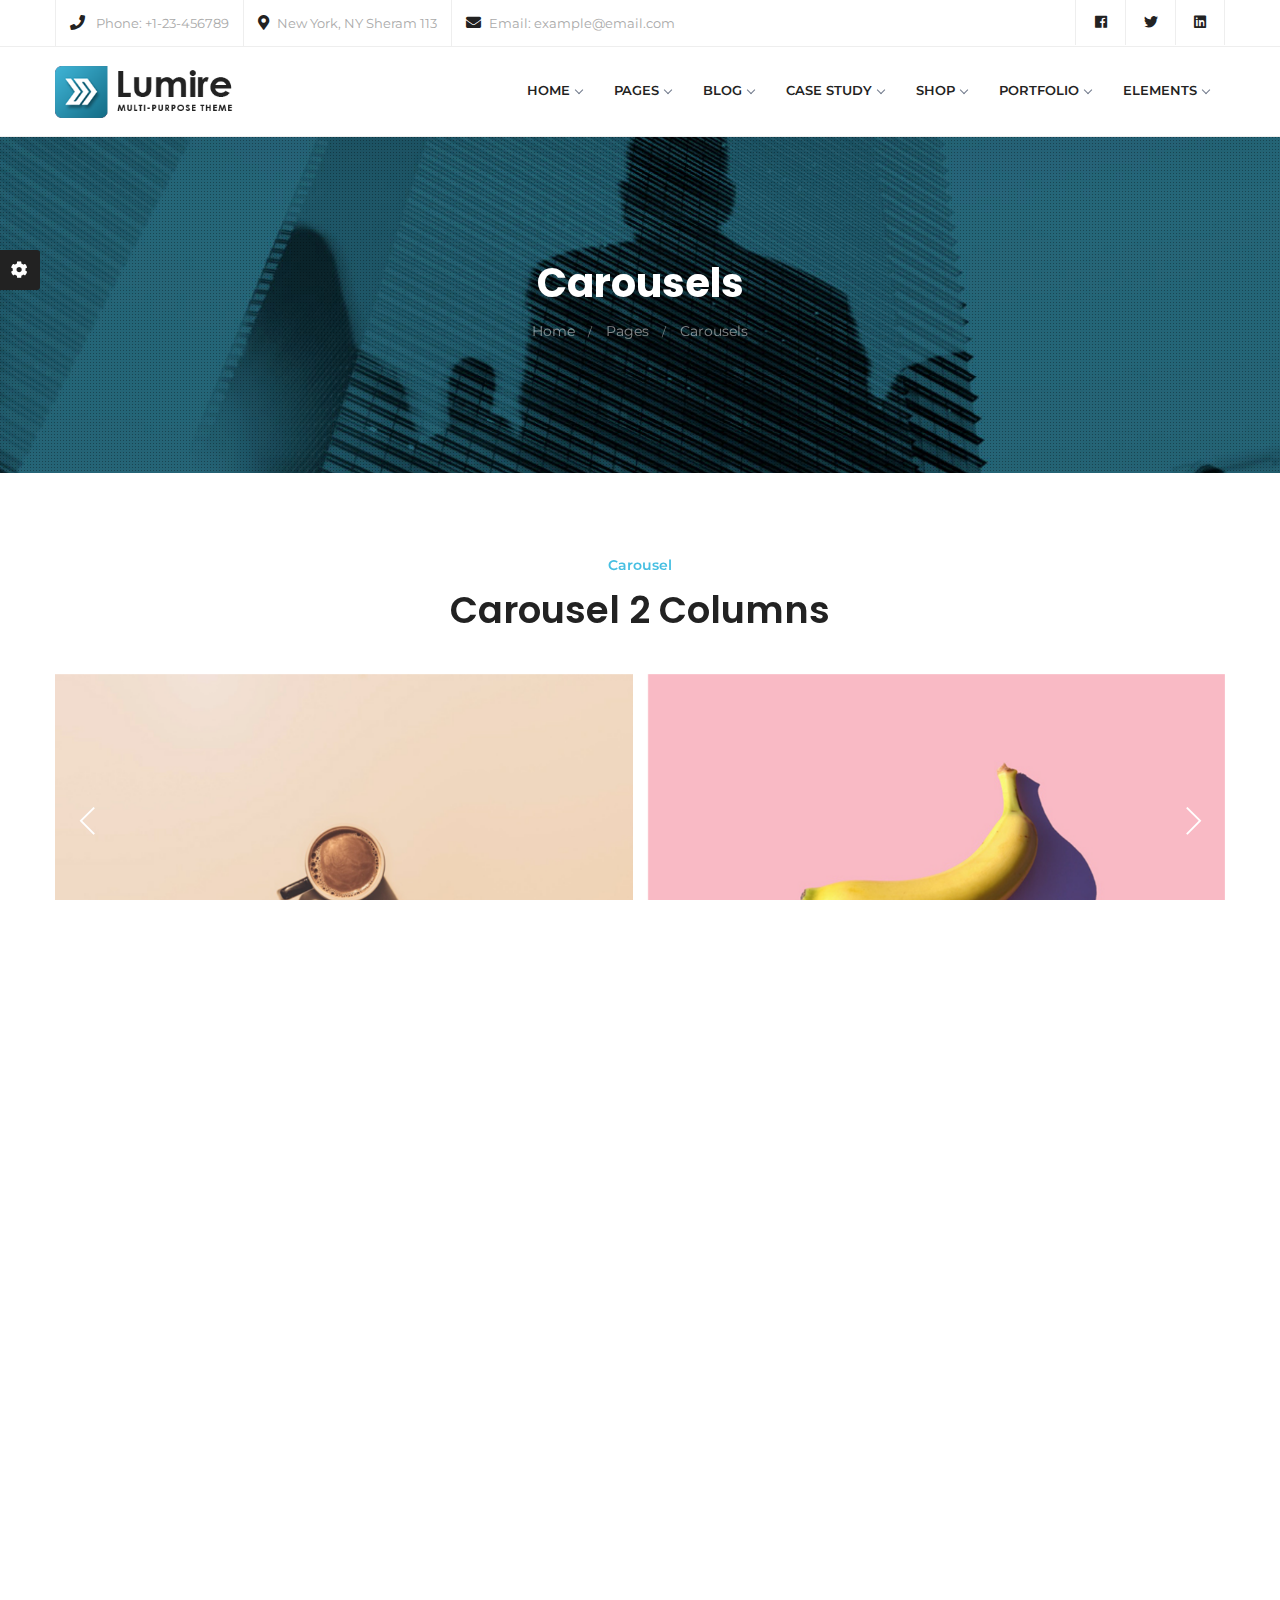
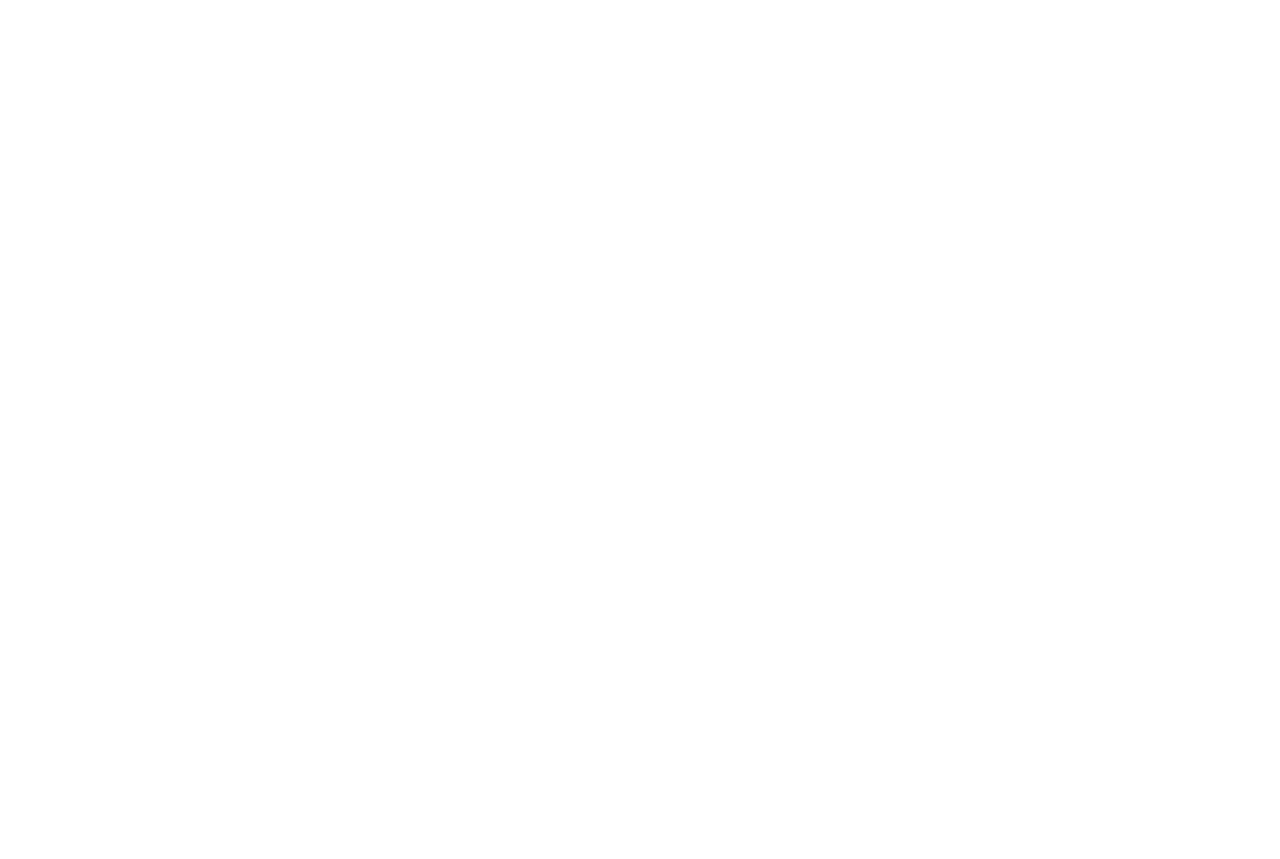
<file: elements-carousels.html>
<!DOCTYPE html>
<html lang="zxx" style="overflow-y: auto;">
<head>
<title>Carousels</title>
<meta charset="UTF-8">
<link rel="shortcut icon" href="img/logos/logo-shortcut.png"/>
<meta name="viewport" content="width=device-width, initial-scale=1, maximum-scale=1">
<link rel="stylesheet" type="text/css" href="css/bootstrap.min.css">
<link rel="stylesheet" type="text/css" href="css/themify-icons.css">
<link rel="stylesheet" type="text/css" href="css/fontawesome-all.css">
<link rel="stylesheet" type="text/css" href="css/icomoon.css">
<link rel="stylesheet" type="text/css" href="css/plugins.css">
<link rel="stylesheet" href="css/animate.css">
<link rel="stylesheet" href="css/owl.carousel.css">
<link rel="stylesheet" href="css/rev-settings.css">
<link rel="stylesheet" type="text/css" href="css/styles.css" id="main_styles">
</head>
<body>
<div id="style-switcher">
  <h2>Color Schemes<a href="#"><i class="fa fa-cog fa-spin"></i></a></h2>
  <div>
    <ul class="colors" id="color1">
      <li><a href="#" class="style1"></a></li>
      <li><a href="#" class="style2"></a></li>
      <li><a href="#" class="style3"></a></li>
      <li><a href="#" class="style4"></a></li>
      <li><a href="#" class="style5"></a></li>
      <li><a href="#" class="style6"></a></li>
    </ul>
  </div>
</div>
<div id="preloader">
  <div class="lds-ellipsis">
    <div></div>
    <div></div>
    <div></div>
    <div></div>
  </div>
</div>
<div id="top-bar" class="hidden-md-down">
  <div class="container">
    <div class="row">
      <div class="col-md-9 col-12">
        <ul class="top-bar-info">
          <li><i class="fas fa-phone"></i> Phone: +1-23-456789</li>
          <li><i class="fas fa-map-marker-alt"></i>New York, NY Sheram 113</li>
          <li><i class="fa fa-envelope"></i>Email: example@email.com</li>
        </ul>
      </div>
      <div class="col-md-3 col-12">
        <ul class="social-icons hidden-sm">
          <li><a href="#"><i class="fab fa-facebook"></i></a></li>
          <li><a href="#"><i class="fab fa-twitter"></i></a></li>
          <li><a href="#"><i class="fab fa-linkedin"></i></a></li>
        </ul>
      </div>
    </div>
  </div>
</div>
<header>
  <nav id="navigation4" class="container navigation">
    <div class="nav-header"> <a class="nav-brand" href="index.html"> <img src="img/logos/logo.png" alt="logo" class="main-logo" id="main_logo"> </a>
      <div class="nav-toggle"></div>
    </div>
    <div class="nav-menus-wrapper">
      <ul class="nav-menu align-to-right">
        <li><a href="#">Home</a>
          <ul class="nav-dropdown">
            <li><a href="index.html">Home I</a></li>
            <li><a href="home-2.html">Home II</a></li>
            <li><a href="home-3.html">Home III</a></li>
            <li><a href="home-4.html">Home IV</a></li>
            <li><a href="home-5.html">Home V</a></li>
            <li><a href="home-6.html">Home VI</a></li>
          </ul>
        </li>
        <li><a href="#">Pages</a>
          <ul class="nav-dropdown">
            <li><a href="#">About Us</a>
              <ul class="nav-dropdown">
                <li><a href="page-about-1.html">About Us I</a></li>
                <li><a href="page-about-2.html">About Us II</a></li>
                <li><a href="page-about-3.html">About Us III</a></li>
                <li><a href="page-about-4.html">About Us IV</a></li>
              </ul>
            </li>
            <li><a href="#">Services</a>
              <ul class="nav-dropdown">
                <li><a href="page-services-1.html">Our Services I</a></li>
                <li><a href="page-services-2.html">Our Services II</a></li>
                <li><a href="page-services-3.html">Our Services III</a></li>
              </ul>
            </li>
            <li><a href="#">Contact Us</a>
              <ul class="nav-dropdown">
                <li><a href="page-contact-1.html">Contact Us I</a></li>
                <li><a href="page-contact-2.html">Contact Us II</a></li>
                <li><a href="page-contact-3.html">Contact Us III</a></li>
              </ul>
            </li>
            <li><a href="#">Error Pages</a>
              <ul class="nav-dropdown">
                <li><a href="page-404-1.html">404 Error Style 1</a></li>
                <li><a href="page-404-2.html">404 Error Style 2</a></li>
                <li><a href="page-404-3.html">404 Error Style 3</a></li>
              </ul>
            </li>
            <li><a href="#">Additional Pages</a>
              <ul class="nav-dropdown">
                <li><a href="page-search-results.html">Search Results</a></li>
                <li><a href="page-maintenance.html">Maintenance Mode</a></li>
              </ul>
            </li>
          </ul>
        </li>
        <li><a href="#">Blog</a>
          <ul class="nav-dropdown">
            <li><a href="#">Blog Grid</a>
              <ul class="nav-dropdown">
                <li><a href="blog-grid-2.html">Blog Grid 2 Column</a></li>
                <li><a href="blog-grid-3.html">Blog Grid 3 Column</a></li>
                <li><a href="blog-grid-4.html">Blog Grid 4 Column</a></li>
              </ul>
            </li>
            <li><a href="#">Blog List</a>
              <ul class="nav-dropdown">
                <li><a href="blog-list.html">Blog List</a></li>
                <li><a href="blog-list-centered.html">Blog List Centered</a></li>
              </ul>
            </li>
            <li><a href="#">Blog Post</a>
              <ul class="nav-dropdown">
                <li><a href="blog-post.html">Blog Post</a></li>
                <li><a href="blog-post-video.html">Blog Post Video</a></li>
                <li><a href="blog-post-centered.html">Blog Post Centered</a></li>
              </ul>
            </li>
          </ul>
        </li>
        <li><a href="#">Case Study</a>
          <ul class="nav-dropdown">
            <li><a href="#">Case Study Grid</a>
              <ul class="nav-dropdown">
                <li><a href="case-grid-2.html">Case Study 2 Columns</a></li>
                <li><a href="case-grid-3.html">Case Study 3 Columns</a></li>
                <li><a href="case-grid-4.html">Case Study 4 Columns</a></li>
              </ul>
            </li>
            <li><a href="case-list.html">Case Study List</a></li>
          </ul>
        </li>
        <li><a href="#">Shop</a>
          <ul class="nav-dropdown">
            <li><a href="#">Shop Grid</a>
              <ul class="nav-dropdown">
                <li><a href="shop-grid-3.html">Shop Grid 3 Column</a></li>
                <li><a href="shop-grid-4.html">Shop Grid 4 Column</a></li>
                <li><a href="shop-grid-sidebar.html">Shop Grid Sidebar</a></li>
              </ul>
            </li>
            <li><a href="shop-single.html">Shop Single</a></li>
            <li><a href="shop-cart.html">Shop Cart</a></li>
          </ul>
        </li>
        <li><a href="#">Portfolio</a>
          <ul class="nav-dropdown">
            <li><a href="#">Portfolio Boxed Style I</a>
              <ul class="nav-dropdown">
                <li><a href="portfolio-boxed-grid.html">Portfolio Boxed Grid</a></li>
                <li><a href="portfolio-boxed-fluid.html">Portfolio Boxed Fluid</a></li>
                <li><a href="portfolio-boxed-metro.html">Portfolio Boxed Metro</a></li>
                <li><a href="portfolio-boxed-metro-fluid.html">Portfolio Boxed Metro Fluid</a></li>
              </ul>
            </li>
            <li><a href="#">Portfolio Boxed Style II</a>
              <ul class="nav-dropdown">
                <li><a href="portfolio-boxed-2-grid.html">Portfolio Boxed Grid</a></li>
                <li><a href="portfolio-boxed-2-fluid.html">Portfolio Boxed Fluid</a></li>
              </ul>
            </li>
            <li><a href="#">Portfolio Single</a>
              <ul class="nav-dropdown">
                <li><a href="portfolio-single-1.html">Portfolio Single Style I</a></li>
                <li><a href="portfolio-single-2.html">Portfolio Single Style II</a></li>
              </ul>
            </li>
          </ul>
        </li>
        <li><a href="#">Elements</a>
          <div class="megamenu-panel">
            <div class="megamenu-lists">
              <ul class="megamenu-list list-col-4">
                <li class="megamenu-list-title"><a href="#">Elements I</a></li>
                <li><a href="elements-accordions.html">Accordions</a></li>
                <li><a href="elements-action-boxes.html">Action Boxes</a></li>
                <li><a href="elements-buttons.html">Buttons</a></li>
                <li><a href="elements-carousels.html">Carousels</a></li>
              </ul>
              <ul class="megamenu-list list-col-4">
                <li class="megamenu-list-title"><a href="#">Elements II</a></li>
                <li><a href="elements-clients.html">Clients</a></li>
                <li><a href="elements-countups.html">Countups</a></li>
                <li><a href="elements-feature-boxes.html">Feature Boxes</a></li>
                <li><a href="elements-forms.html">Forms</a></li>
              </ul>
              <ul class="megamenu-list list-col-4">
                <li class="megamenu-list-title"><a href="#">Elements III</a></li>
                <li><a href="elements-headings.html">Headings</a></li>
                <li><a href="elements-modals.html">Modals</a></li>
                <li><a href="elements-pie-charts.html">Pie Charts</a></li>
                <li><a href="elements-pricing.html">Pricing Tables</a></li>
              </ul>
              <ul class="megamenu-list list-col-4">
                <li class="megamenu-list-title"><a href="#">Elements IV</a></li>
                <li><a href="elements-progress-bars.html">Progress Bars</a></li>
                <li><a href="elements-team.html">Team</a></li>
                <li><a href="elements-testmonials.html">Testmonials</a></li>
                <li><a href="elements-videos.html">Videos</a></li>
              </ul>
            </div>
          </div>
        </li>
      </ul>
    </div>
  </nav>
</header>
<div class="breadcrumb-section jarallax pixels-bg" data-jarallax data-speed="0.6">
  <div class="container text-center">
    <h1>Carousels</h1>
    <ul>
      <li><a href="index.html">Home</a></li>
      <li><a href="#">Pages</a></li>
      <li><a href="elements-carousels.html">Carousels</a></li>
    </ul>
  </div>
</div>
<div class="section-block">
  <div class="container">
    <div class="section-heading text-center"> <small class="primary-color">Carousel</small>
      <h3 class="semi-bold">Carousel 2 Columns</h3>
    </div>
    <div class="owl-carousel owl-theme customizable-carousel mt-40" data-loop="true" data-items="2" data-md-items="2" data-sm-items="2" data-xs-items="1" data-space="15" data-autoplay="true" data-autospeed="3500" data-nav-dots="false" data-nav-arrows="true">
      <div class="item"> <img src="img/content/portfolio/p-1.jpg" alt="img"> </div>
      <div class="item"> <img src="img/content/portfolio/p-2.jpg" alt="img"> </div>
      <div class="item"> <img src="img/content/portfolio/p-3.jpg" alt="img"> </div>
      <div class="item"> <img src="img/content/portfolio/p-4.jpg" alt="img"> </div>
    </div>
    <div class="section-heading text-center mt-80"> <small class="primary-color">Carousel</small>
      <h3 class="semi-bold">Carousel 3 Columns</h3>
    </div>
    <div class="owl-carousel owl-theme customizable-carousel mt-40" data-loop="true" data-items="3" data-md-items="3" data-sm-items="2" data-xs-items="1" data-space="15" data-autoplay="true" data-autospeed="3500" data-nav-dots="false" data-nav-arrows="true">
      <div class="item"> <img src="img/content/portfolio/p-1.jpg" alt="img"> </div>
      <div class="item"> <img src="img/content/portfolio/p-2.jpg" alt="img"> </div>
      <div class="item"> <img src="img/content/portfolio/p-3.jpg" alt="img"> </div>
      <div class="item"> <img src="img/content/portfolio/p-4.jpg" alt="img"> </div>
    </div>
    <div class="section-heading text-center mt-80"> <small class="primary-color">Carousel</small>
      <h3 class="semi-bold">Carousel 4 Columns</h3>
    </div>
    <div class="owl-carousel owl-theme customizable-carousel mt-40" data-loop="true" data-items="4" data-md-items="4" data-sm-items="2" data-xs-items="1" data-space="15" data-autoplay="true" data-autospeed="3500" data-nav-dots="false" data-nav-arrows="true">
      <div class="item"> <img src="img/content/portfolio/p-1.jpg" alt="img"> </div>
      <div class="item"> <img src="img/content/portfolio/p-2.jpg" alt="img"> </div>
      <div class="item"> <img src="img/content/portfolio/p-3.jpg" alt="img"> </div>
      <div class="item"> <img src="img/content/portfolio/p-4.jpg" alt="img"> </div>
      <div class="item"> <img src="img/content/portfolio/p-5.jpg" alt="img"> </div>
    </div>
  </div>
</div>
<footer>
  <div class="footer-1">
    <div class="container">
      <div class="row">
        <div class="col-md-3 col-sm-6 col-12"> <a href="#"><img id="footer_logo" src="img/logos/logo-footer.png" alt="logo"></a>
          <p class="mt-20">Lorem ipsum dolor sit amet, consectetur adipiscing elit, sed do eiusmod tempor incididunt ut labore et dolore magna aliqua.</p>
          <ul class="social-links-footer">
            <li><a href="#"><i class="fab fa-facebook"></i></a></li>
            <li><a href="#"><i class="fab fa-twitter"></i></a></li>
            <li><a href="#"><i class="fab fa-instagram"></i></a></li>
            <li><a href="#"><i class="fab fa-linkedin"></i></a></li>
          </ul>
        </div>
        <div class="col-md-3 col-sm-6 col-12">
          <h2>Extra Links</h2>
          <div class="row mt-25">
            <div class="col-md-6 col-sm-6">
              <ul class="footer-nav">
                <li><a href="#">About Us</a></li>
                <li><a href="#">Services</a></li>
                <li><a href="#">Our approach</a></li>
                <li><a href="#">Case Studies</a></li>
                <li><a href="#">Our team</a></li>
                <li><a href="#">Our approach</a></li>
                <li><a href="#">Accounting</a></li>
              </ul>
            </div>
            <div class="col-md-6 col-sm-6">
              <ul class="footer-nav">
                <li><a href="#">Business</a></li>
                <li><a href="#">Consulting</a></li>
                <li><a href="#">Development</a></li>
                <li><a href="#">Case Studies</a></li>
                <li><a href="#">Latest News</a></li>
                <li><a href="#">Contact us</a></li>
              </ul>
            </div>
          </div>
        </div>
        <div class="col-md-3 col-sm-6 col-12">
          <h2>Recent news</h2>
          <ul class="footer-news mt-25">
            <li> <a href="#">Apartamento at ten: a decade of celebrating the everyday.</a> <strong><i class="fa fa-calendar"></i> 11 September 2018</strong> </li>
            <li> <a href="#">Within the construction industry as their overdraft</a> <strong><i class="fa fa-calendar"></i> 11 September 2018</strong> </li>
          </ul>
        </div>
        <div class="col-md-3 col-sm-6 col-12">
          <h2>Subscribe</h2>
          <form class="footer-subscribe-form mt-25">
            <div class="d-table full-width">
              <div class="d-table-cell">
                <input type="text" placeholder="Your Email adress">
              </div>
              <div class="d-table-cell">
                <button type="submit"><i class="fas fa-envelope"></i></button>
              </div>
            </div>
          </form>
          <p class="mt-10">Get latest updates and offers.</p>
        </div>
      </div>
      <div class="footer-1-bar">
        <p>SpecThemes © 2019. All Rights Reserved.</p>
      </div>
    </div>
  </div>
</footer>
<a href="#" class="scroll-to-top"><i class="fas fa-chevron-up"></i></a><script src="js/jquery.min.js"></script><script src="js/plugins.js"></script><script src="js/Chart.bundle.js"></script><script src="js/utils.js"></script><script src="js/navigation.js"></script><script src="js/navigation.fixed.js"></script><script src="js/map.js"></script><script src="js/rev-slider/jquery.themepunch.tools.min.js"></script><script src="js/rev-slider/jquery.themepunch.revolution.min.js"></script><script src="js/rev-slider/revolution.extension.actions.min.js"></script><script src="js/rev-slider/revolution.extension.carousel.min.js"></script><script src="js/rev-slider/revolution.extension.kenburn.min.js"></script><script src="js/rev-slider/revolution.extension.layeranimation.min.js"></script><script src="js/rev-slider/revolution.extension.migration.min.js"></script><script src="js/rev-slider/revolution.extension.parallax.min.js"></script><script src="js/rev-slider/revolution.extension.navigation.min.js"></script><script src="js/rev-slider/revolution.extension.slideanims.min.js"></script><script src="js/rev-slider/revolution.extension.video.min.js"></script><script src="js/main.js"></script>
</body>
</html>
</file>
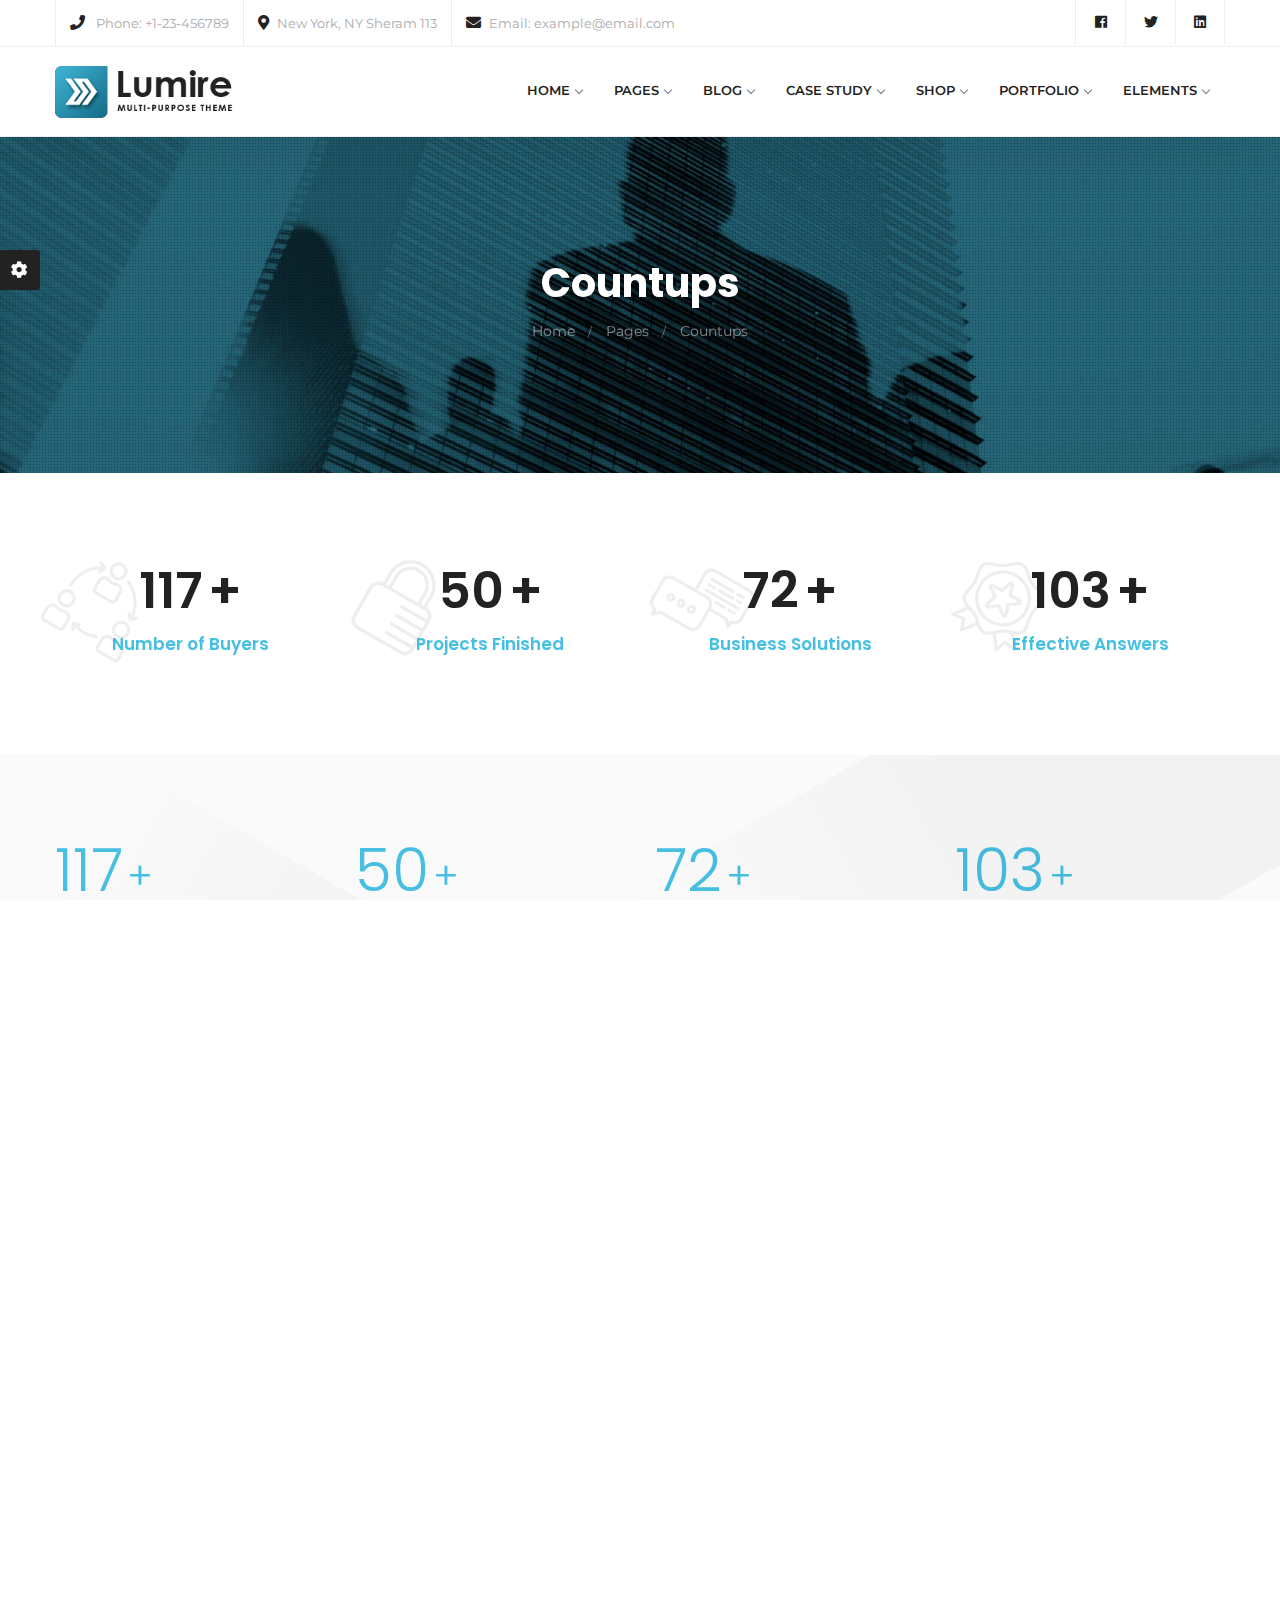
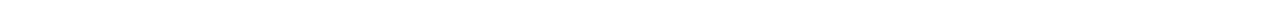
<file: elements-countups.html>
<!DOCTYPE html>
<html lang="zxx" style="overflow-y: auto;">
<head>
<title>Countups</title>
<meta charset="UTF-8">
<link rel="shortcut icon" href="img/logos/logo-shortcut.png"/>
<meta name="viewport" content="width=device-width, initial-scale=1, maximum-scale=1">
<link rel="stylesheet" type="text/css" href="css/bootstrap.min.css">
<link rel="stylesheet" type="text/css" href="css/themify-icons.css">
<link rel="stylesheet" type="text/css" href="css/fontawesome-all.css">
<link rel="stylesheet" type="text/css" href="css/icomoon.css">
<link rel="stylesheet" type="text/css" href="css/plugins.css">
<link rel="stylesheet" href="css/animate.css">
<link rel="stylesheet" href="css/owl.carousel.css">
<link rel="stylesheet" href="css/rev-settings.css">
<link rel="stylesheet" type="text/css" href="css/styles.css" id="main_styles">
</head>
<body>
<div id="style-switcher">
  <h2>Color Schemes<a href="#"><i class="fa fa-cog fa-spin"></i></a></h2>
  <div>
    <ul class="colors" id="color1">
      <li><a href="#" class="style1"></a></li>
      <li><a href="#" class="style2"></a></li>
      <li><a href="#" class="style3"></a></li>
      <li><a href="#" class="style4"></a></li>
      <li><a href="#" class="style5"></a></li>
      <li><a href="#" class="style6"></a></li>
    </ul>
  </div>
</div>
<div id="preloader">
  <div class="lds-ellipsis">
    <div></div>
    <div></div>
    <div></div>
    <div></div>
  </div>
</div>
<div id="top-bar" class="hidden-md-down">
  <div class="container">
    <div class="row">
      <div class="col-md-9 col-12">
        <ul class="top-bar-info">
          <li><i class="fas fa-phone"></i> Phone: +1-23-456789</li>
          <li><i class="fas fa-map-marker-alt"></i>New York, NY Sheram 113</li>
          <li><i class="fa fa-envelope"></i>Email: example@email.com</li>
        </ul>
      </div>
      <div class="col-md-3 col-12">
        <ul class="social-icons hidden-sm">
          <li><a href="#"><i class="fab fa-facebook"></i></a></li>
          <li><a href="#"><i class="fab fa-twitter"></i></a></li>
          <li><a href="#"><i class="fab fa-linkedin"></i></a></li>
        </ul>
      </div>
    </div>
  </div>
</div>
<header>
  <nav id="navigation4" class="container navigation">
    <div class="nav-header"> <a class="nav-brand" href="index.html"> <img src="img/logos/logo.png" alt="logo" class="main-logo" id="main_logo"> </a>
      <div class="nav-toggle"></div>
    </div>
    <div class="nav-menus-wrapper">
      <ul class="nav-menu align-to-right">
        <li><a href="#">Home</a>
          <ul class="nav-dropdown">
            <li><a href="index.html">Home I</a></li>
            <li><a href="home-2.html">Home II</a></li>
            <li><a href="home-3.html">Home III</a></li>
            <li><a href="home-4.html">Home IV</a></li>
            <li><a href="home-5.html">Home V</a></li>
            <li><a href="home-6.html">Home VI</a></li>
          </ul>
        </li>
        <li><a href="#">Pages</a>
          <ul class="nav-dropdown">
            <li><a href="#">About Us</a>
              <ul class="nav-dropdown">
                <li><a href="page-about-1.html">About Us I</a></li>
                <li><a href="page-about-2.html">About Us II</a></li>
                <li><a href="page-about-3.html">About Us III</a></li>
                <li><a href="page-about-4.html">About Us IV</a></li>
              </ul>
            </li>
            <li><a href="#">Services</a>
              <ul class="nav-dropdown">
                <li><a href="page-services-1.html">Our Services I</a></li>
                <li><a href="page-services-2.html">Our Services II</a></li>
                <li><a href="page-services-3.html">Our Services III</a></li>
              </ul>
            </li>
            <li><a href="#">Contact Us</a>
              <ul class="nav-dropdown">
                <li><a href="page-contact-1.html">Contact Us I</a></li>
                <li><a href="page-contact-2.html">Contact Us II</a></li>
                <li><a href="page-contact-3.html">Contact Us III</a></li>
              </ul>
            </li>
            <li><a href="#">Error Pages</a>
              <ul class="nav-dropdown">
                <li><a href="page-404-1.html">404 Error Style 1</a></li>
                <li><a href="page-404-2.html">404 Error Style 2</a></li>
                <li><a href="page-404-3.html">404 Error Style 3</a></li>
              </ul>
            </li>
            <li><a href="#">Additional Pages</a>
              <ul class="nav-dropdown">
                <li><a href="page-search-results.html">Search Results</a></li>
                <li><a href="page-maintenance.html">Maintenance Mode</a></li>
              </ul>
            </li>
          </ul>
        </li>
        <li><a href="#">Blog</a>
          <ul class="nav-dropdown">
            <li><a href="#">Blog Grid</a>
              <ul class="nav-dropdown">
                <li><a href="blog-grid-2.html">Blog Grid 2 Column</a></li>
                <li><a href="blog-grid-3.html">Blog Grid 3 Column</a></li>
                <li><a href="blog-grid-4.html">Blog Grid 4 Column</a></li>
              </ul>
            </li>
            <li><a href="#">Blog List</a>
              <ul class="nav-dropdown">
                <li><a href="blog-list.html">Blog List</a></li>
                <li><a href="blog-list-centered.html">Blog List Centered</a></li>
              </ul>
            </li>
            <li><a href="#">Blog Post</a>
              <ul class="nav-dropdown">
                <li><a href="blog-post.html">Blog Post</a></li>
                <li><a href="blog-post-video.html">Blog Post Video</a></li>
                <li><a href="blog-post-centered.html">Blog Post Centered</a></li>
              </ul>
            </li>
          </ul>
        </li>
        <li><a href="#">Case Study</a>
          <ul class="nav-dropdown">
            <li><a href="#">Case Study Grid</a>
              <ul class="nav-dropdown">
                <li><a href="case-grid-2.html">Case Study 2 Columns</a></li>
                <li><a href="case-grid-3.html">Case Study 3 Columns</a></li>
                <li><a href="case-grid-4.html">Case Study 4 Columns</a></li>
              </ul>
            </li>
            <li><a href="case-list.html">Case Study List</a></li>
          </ul>
        </li>
        <li><a href="#">Shop</a>
          <ul class="nav-dropdown">
            <li><a href="#">Shop Grid</a>
              <ul class="nav-dropdown">
                <li><a href="shop-grid-3.html">Shop Grid 3 Column</a></li>
                <li><a href="shop-grid-4.html">Shop Grid 4 Column</a></li>
                <li><a href="shop-grid-sidebar.html">Shop Grid Sidebar</a></li>
              </ul>
            </li>
            <li><a href="shop-single.html">Shop Single</a></li>
            <li><a href="shop-cart.html">Shop Cart</a></li>
          </ul>
        </li>
        <li><a href="#">Portfolio</a>
          <ul class="nav-dropdown">
            <li><a href="#">Portfolio Boxed Style I</a>
              <ul class="nav-dropdown">
                <li><a href="portfolio-boxed-grid.html">Portfolio Boxed Grid</a></li>
                <li><a href="portfolio-boxed-fluid.html">Portfolio Boxed Fluid</a></li>
                <li><a href="portfolio-boxed-metro.html">Portfolio Boxed Metro</a></li>
                <li><a href="portfolio-boxed-metro-fluid.html">Portfolio Boxed Metro Fluid</a></li>
              </ul>
            </li>
            <li><a href="#">Portfolio Boxed Style II</a>
              <ul class="nav-dropdown">
                <li><a href="portfolio-boxed-2-grid.html">Portfolio Boxed Grid</a></li>
                <li><a href="portfolio-boxed-2-fluid.html">Portfolio Boxed Fluid</a></li>
              </ul>
            </li>
            <li><a href="#">Portfolio Single</a>
              <ul class="nav-dropdown">
                <li><a href="portfolio-single-1.html">Portfolio Single Style I</a></li>
                <li><a href="portfolio-single-2.html">Portfolio Single Style II</a></li>
              </ul>
            </li>
          </ul>
        </li>
        <li><a href="#">Elements</a>
          <div class="megamenu-panel">
            <div class="megamenu-lists">
              <ul class="megamenu-list list-col-4">
                <li class="megamenu-list-title"><a href="#">Elements I</a></li>
                <li><a href="elements-accordions.html">Accordions</a></li>
                <li><a href="elements-action-boxes.html">Action Boxes</a></li>
                <li><a href="elements-buttons.html">Buttons</a></li>
                <li><a href="elements-carousels.html">Carousels</a></li>
              </ul>
              <ul class="megamenu-list list-col-4">
                <li class="megamenu-list-title"><a href="#">Elements II</a></li>
                <li><a href="elements-clients.html">Clients</a></li>
                <li><a href="elements-countups.html">Countups</a></li>
                <li><a href="elements-feature-boxes.html">Feature Boxes</a></li>
                <li><a href="elements-forms.html">Forms</a></li>
              </ul>
              <ul class="megamenu-list list-col-4">
                <li class="megamenu-list-title"><a href="#">Elements III</a></li>
                <li><a href="elements-headings.html">Headings</a></li>
                <li><a href="elements-modals.html">Modals</a></li>
                <li><a href="elements-pie-charts.html">Pie Charts</a></li>
                <li><a href="elements-pricing.html">Pricing Tables</a></li>
              </ul>
              <ul class="megamenu-list list-col-4">
                <li class="megamenu-list-title"><a href="#">Elements IV</a></li>
                <li><a href="elements-progress-bars.html">Progress Bars</a></li>
                <li><a href="elements-team.html">Team</a></li>
                <li><a href="elements-testmonials.html">Testmonials</a></li>
                <li><a href="elements-videos.html">Videos</a></li>
              </ul>
            </div>
          </div>
        </li>
      </ul>
    </div>
  </nav>
</header>
<div class="breadcrumb-section jarallax pixels-bg" data-jarallax data-speed="0.6">
  <div class="container text-center">
    <h1>Countups</h1>
    <ul>
      <li><a href="index.html">Home</a></li>
      <li><a href="#">Pages</a></li>
      <li><a href="elements-countups.html">Countups</a></li>
    </ul>
  </div>
</div>
<div class="section-block">
  <div class="container">
    <div class="section-heading text-center">
      <div class="row">
        <div class="col-md-3 col-sm-6 col-12">
          <div class="countup-box">
            <h4 class="countup">420</h4>
            <h5>Number of Buyers</h5>
            <i class="icon-collaboration"></i> </div>
        </div>
        <div class="col-md-3 col-sm-6 col-12">
          <div class="countup-box">
            <h4 class="countup">180</h4>
            <h5>Projects Finished</h5>
            <i class="icon-locked-combination-padlock-stroke"></i> </div>
        </div>
        <div class="col-md-3 col-sm-6 col-12">
          <div class="countup-box">
            <h4 class="countup">260</h4>
            <h5>Business Solutions</h5>
            <i class="icon-discussion2"></i> </div>
        </div>
        <div class="col-md-3 col-sm-6 col-12">
          <div class="countup-box">
            <h4 class="countup">370</h4>
            <h5>Effective Answers</h5>
            <i class="icon-award"></i> </div>
        </div>
      </div>
    </div>
  </div>
</div>
<div class="section-block grey-bg background-shape-3">
  <div class="container">
    <div class="section-heading text-center">
      <div class="row">
        <div class="col-md-3 col-sm-6 col-12">
          <div class="countup-box-2 text-left">
            <h3 class="countup">420</h3>
            <span> +</span>
            <h4>Number of Buyers</h4>
            <p>Lorem ipsum dolor sit amet, consectetur adipiscing elit, sed do eiusmod</p>
          </div>
        </div>
        <div class="col-md-3 col-sm-6 col-12">
          <div class="countup-box-2 text-left">
            <h3 class="countup">180</h3>
            <span> +</span>
            <h4>Projects Finished</h4>
            <p>Lorem ipsum dolor sit amet, consectetur adipiscing elit, sed do eiusmod</p>
          </div>
        </div>
        <div class="col-md-3 col-sm-6 col-12">
          <div class="countup-box-2 text-left">
            <h3 class="countup">260</h3>
            <span> +</span>
            <h4>Business Solutions</h4>
            <p>Lorem ipsum dolor sit amet, consectetur adipiscing elit, sed do eiusmod</p>
          </div>
        </div>
        <div class="col-md-3 col-sm-6 col-12">
          <div class="countup-box-2 text-left">
            <h3 class="countup">370</h3>
            <span> +</span>
            <h4>Effective Answers</h4>
            <p>Lorem ipsum dolor sit amet, consectetur adipiscing elit, sed do eiusmod</p>
          </div>
        </div>
      </div>
    </div>
  </div>
</div>
<footer>
  <div class="footer-1">
    <div class="container">
      <div class="row">
        <div class="col-md-3 col-sm-6 col-12"> <a href="#"><img id="footer_logo" src="img/logos/logo-footer.png" alt="logo"></a>
          <p class="mt-20">Lorem ipsum dolor sit amet, consectetur adipiscing elit, sed do eiusmod tempor incididunt ut labore et dolore magna aliqua.</p>
          <ul class="social-links-footer">
            <li><a href="#"><i class="fab fa-facebook"></i></a></li>
            <li><a href="#"><i class="fab fa-twitter"></i></a></li>
            <li><a href="#"><i class="fab fa-instagram"></i></a></li>
            <li><a href="#"><i class="fab fa-linkedin"></i></a></li>
          </ul>
        </div>
        <div class="col-md-3 col-sm-6 col-12">
          <h2>Extra Links</h2>
          <div class="row mt-25">
            <div class="col-md-6 col-sm-6">
              <ul class="footer-nav">
                <li><a href="#">About Us</a></li>
                <li><a href="#">Services</a></li>
                <li><a href="#">Our approach</a></li>
                <li><a href="#">Case Studies</a></li>
                <li><a href="#">Our team</a></li>
                <li><a href="#">Our approach</a></li>
                <li><a href="#">Accounting</a></li>
              </ul>
            </div>
            <div class="col-md-6 col-sm-6">
              <ul class="footer-nav">
                <li><a href="#">Business</a></li>
                <li><a href="#">Consulting</a></li>
                <li><a href="#">Development</a></li>
                <li><a href="#">Case Studies</a></li>
                <li><a href="#">Latest News</a></li>
                <li><a href="#">Contact us</a></li>
              </ul>
            </div>
          </div>
        </div>
        <div class="col-md-3 col-sm-6 col-12">
          <h2>Recent news</h2>
          <ul class="footer-news mt-25">
            <li> <a href="#">Apartamento at ten: a decade of celebrating the everyday.</a> <strong><i class="fa fa-calendar"></i> 11 September 2018</strong> </li>
            <li> <a href="#">Within the construction industry as their overdraft</a> <strong><i class="fa fa-calendar"></i> 11 September 2018</strong> </li>
          </ul>
        </div>
        <div class="col-md-3 col-sm-6 col-12">
          <h2>Subscribe</h2>
          <form class="footer-subscribe-form mt-25">
            <div class="d-table full-width">
              <div class="d-table-cell">
                <input type="text" placeholder="Your Email adress">
              </div>
              <div class="d-table-cell">
                <button type="submit"><i class="fas fa-envelope"></i></button>
              </div>
            </div>
          </form>
          <p class="mt-10">Get latest updates and offers.</p>
        </div>
      </div>
      <div class="footer-1-bar">
        <p>SpecThemes © 2019. All Rights Reserved.</p>
      </div>
    </div>
  </div>
</footer>
<a href="#" class="scroll-to-top"><i class="fas fa-chevron-up"></i></a><script src="js/jquery.min.js"></script><script src="js/plugins.js"></script><script src="js/Chart.bundle.js"></script><script src="js/utils.js"></script><script src="js/navigation.js"></script><script src="js/navigation.fixed.js"></script><script src="js/map.js"></script><script src="js/rev-slider/jquery.themepunch.tools.min.js"></script><script src="js/rev-slider/jquery.themepunch.revolution.min.js"></script><script src="js/rev-slider/revolution.extension.actions.min.js"></script><script src="js/rev-slider/revolution.extension.carousel.min.js"></script><script src="js/rev-slider/revolution.extension.kenburn.min.js"></script><script src="js/rev-slider/revolution.extension.layeranimation.min.js"></script><script src="js/rev-slider/revolution.extension.migration.min.js"></script><script src="js/rev-slider/revolution.extension.parallax.min.js"></script><script src="js/rev-slider/revolution.extension.navigation.min.js"></script><script src="js/rev-slider/revolution.extension.slideanims.min.js"></script><script src="js/rev-slider/revolution.extension.video.min.js"></script><script src="js/main.js"></script>
</body>
</html>
</file>
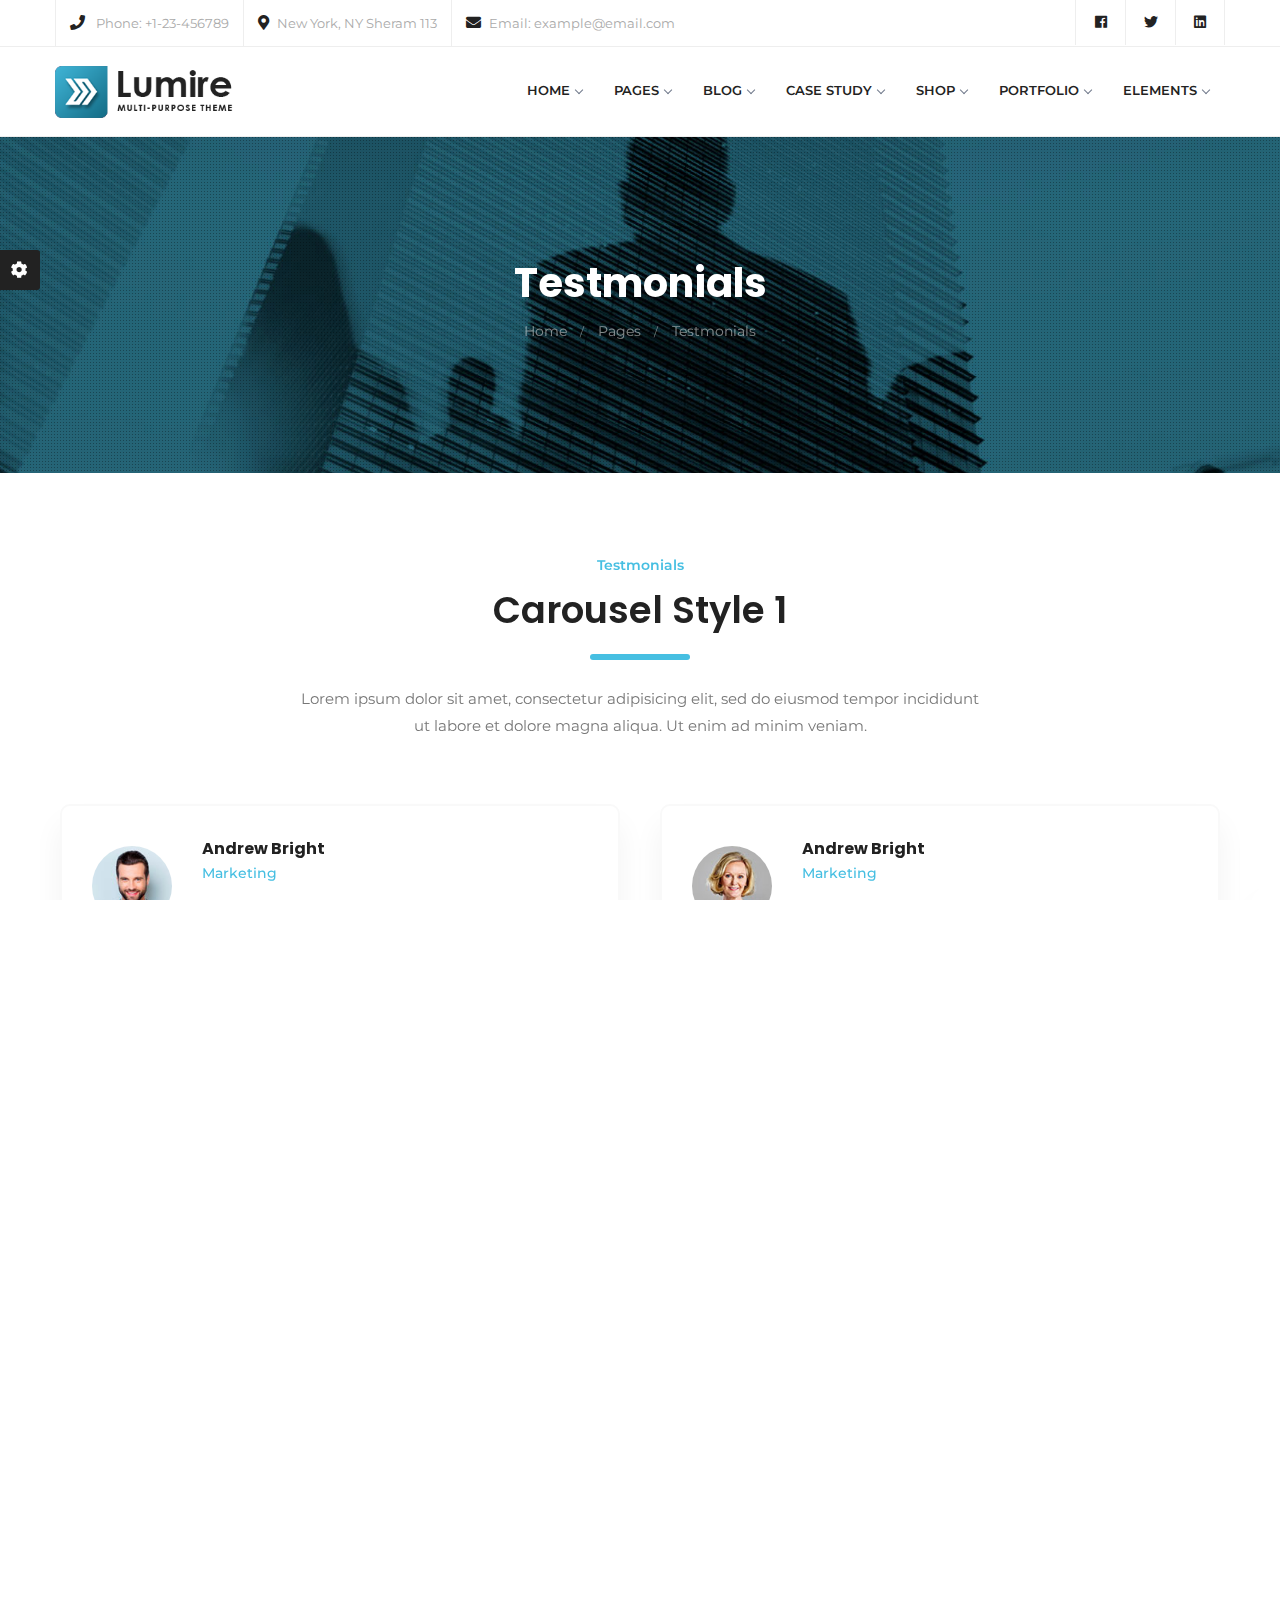
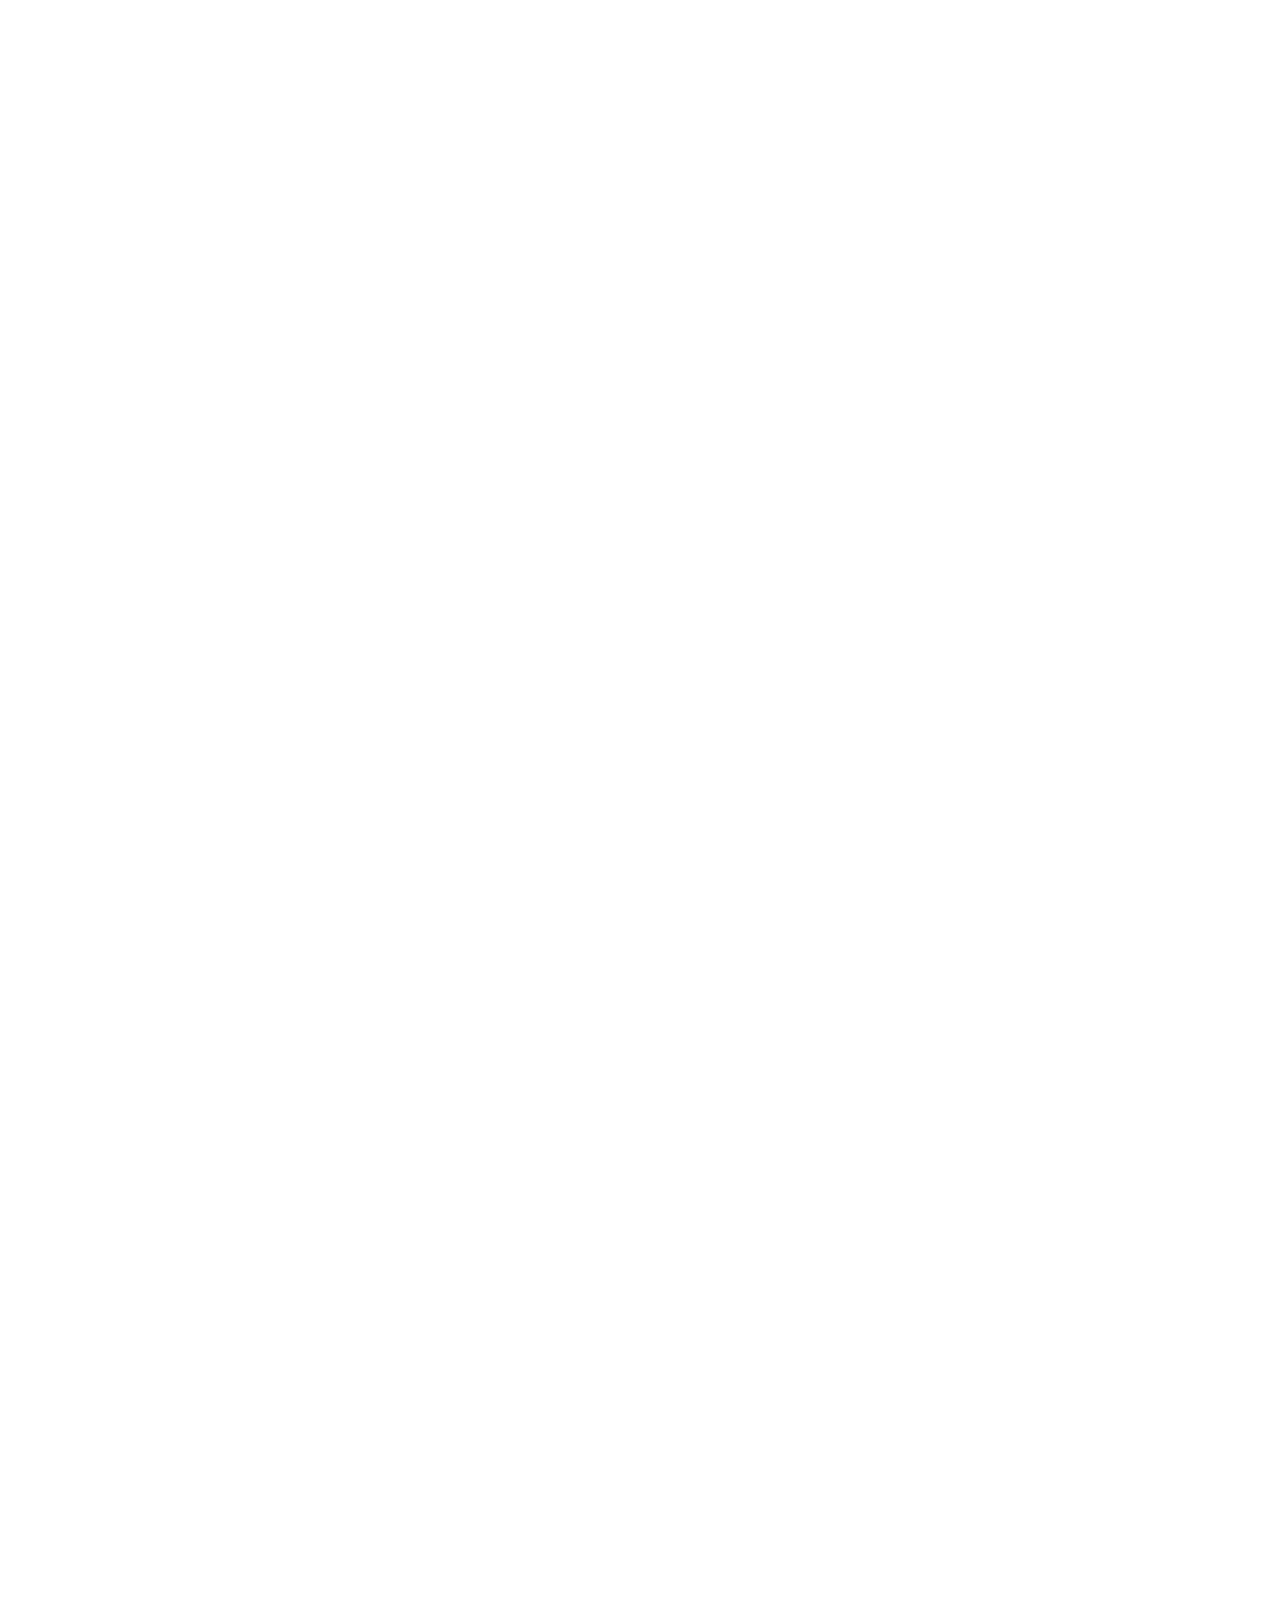
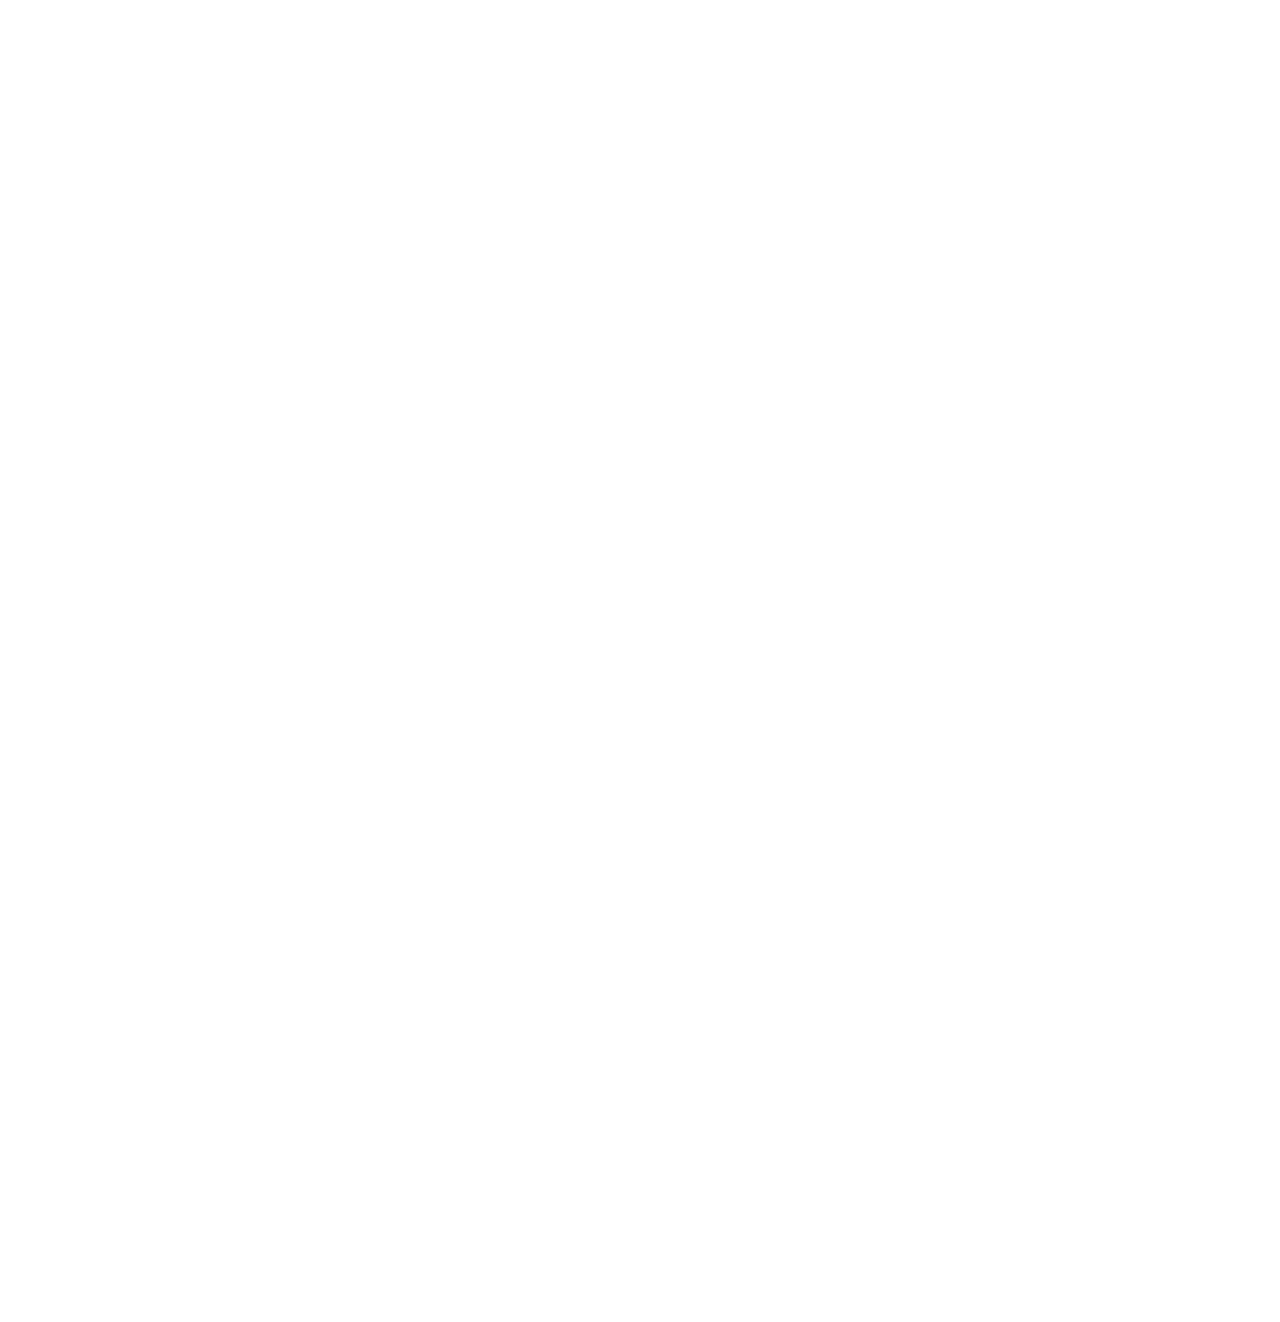
<file: elements-testmonials.html>
<!DOCTYPE html>
<html lang="zxx" style="overflow-y: auto;">
<head>
<title>Testmonials</title>
<meta charset="UTF-8">
<link rel="shortcut icon" href="img/logos/logo-shortcut.png"/>
<meta name="viewport" content="width=device-width, initial-scale=1, maximum-scale=1">
<link rel="stylesheet" type="text/css" href="css/bootstrap.min.css">
<link rel="stylesheet" type="text/css" href="css/themify-icons.css">
<link rel="stylesheet" type="text/css" href="css/fontawesome-all.css">
<link rel="stylesheet" type="text/css" href="css/icomoon.css">
<link rel="stylesheet" type="text/css" href="css/plugins.css">
<link rel="stylesheet" href="css/animate.css">
<link rel="stylesheet" href="css/owl.carousel.css">
<link rel="stylesheet" href="css/rev-settings.css">
<link rel="stylesheet" type="text/css" href="css/styles.css" id="main_styles">
</head>
<body>
<div id="style-switcher">
  <h2>Color Schemes<a href="#"><i class="fa fa-cog fa-spin"></i></a></h2>
  <div>
    <ul class="colors" id="color1">
      <li><a href="#" class="style1"></a></li>
      <li><a href="#" class="style2"></a></li>
      <li><a href="#" class="style3"></a></li>
      <li><a href="#" class="style4"></a></li>
      <li><a href="#" class="style5"></a></li>
      <li><a href="#" class="style6"></a></li>
    </ul>
  </div>
</div>
<div id="preloader">
  <div class="lds-ellipsis">
    <div></div>
    <div></div>
    <div></div>
    <div></div>
  </div>
</div>
<div id="top-bar" class="hidden-md-down">
  <div class="container">
    <div class="row">
      <div class="col-md-9 col-12">
        <ul class="top-bar-info">
          <li><i class="fas fa-phone"></i> Phone: +1-23-456789</li>
          <li><i class="fas fa-map-marker-alt"></i>New York, NY Sheram 113</li>
          <li><i class="fa fa-envelope"></i>Email: example@email.com</li>
        </ul>
      </div>
      <div class="col-md-3 col-12">
        <ul class="social-icons hidden-sm">
          <li><a href="#"><i class="fab fa-facebook"></i></a></li>
          <li><a href="#"><i class="fab fa-twitter"></i></a></li>
          <li><a href="#"><i class="fab fa-linkedin"></i></a></li>
        </ul>
      </div>
    </div>
  </div>
</div>
<header>
  <nav id="navigation4" class="container navigation">
    <div class="nav-header"> <a class="nav-brand" href="index.html"> <img src="img/logos/logo.png" alt="logo" class="main-logo" id="main_logo"> </a>
      <div class="nav-toggle"></div>
    </div>
    <div class="nav-menus-wrapper">
      <ul class="nav-menu align-to-right">
        <li><a href="#">Home</a>
          <ul class="nav-dropdown">
            <li><a href="index.html">Home I</a></li>
            <li><a href="home-2.html">Home II</a></li>
            <li><a href="home-3.html">Home III</a></li>
            <li><a href="home-4.html">Home IV</a></li>
            <li><a href="home-5.html">Home V</a></li>
            <li><a href="home-6.html">Home VI</a></li>
          </ul>
        </li>
        <li><a href="#">Pages</a>
          <ul class="nav-dropdown">
            <li><a href="#">About Us</a>
              <ul class="nav-dropdown">
                <li><a href="page-about-1.html">About Us I</a></li>
                <li><a href="page-about-2.html">About Us II</a></li>
                <li><a href="page-about-3.html">About Us III</a></li>
                <li><a href="page-about-4.html">About Us IV</a></li>
              </ul>
            </li>
            <li><a href="#">Services</a>
              <ul class="nav-dropdown">
                <li><a href="page-services-1.html">Our Services I</a></li>
                <li><a href="page-services-2.html">Our Services II</a></li>
                <li><a href="page-services-3.html">Our Services III</a></li>
              </ul>
            </li>
            <li><a href="#">Contact Us</a>
              <ul class="nav-dropdown">
                <li><a href="page-contact-1.html">Contact Us I</a></li>
                <li><a href="page-contact-2.html">Contact Us II</a></li>
                <li><a href="page-contact-3.html">Contact Us III</a></li>
              </ul>
            </li>
            <li><a href="#">Error Pages</a>
              <ul class="nav-dropdown">
                <li><a href="page-404-1.html">404 Error Style 1</a></li>
                <li><a href="page-404-2.html">404 Error Style 2</a></li>
                <li><a href="page-404-3.html">404 Error Style 3</a></li>
              </ul>
            </li>
            <li><a href="#">Additional Pages</a>
              <ul class="nav-dropdown">
                <li><a href="page-search-results.html">Search Results</a></li>
                <li><a href="page-maintenance.html">Maintenance Mode</a></li>
              </ul>
            </li>
          </ul>
        </li>
        <li><a href="#">Blog</a>
          <ul class="nav-dropdown">
            <li><a href="#">Blog Grid</a>
              <ul class="nav-dropdown">
                <li><a href="blog-grid-2.html">Blog Grid 2 Column</a></li>
                <li><a href="blog-grid-3.html">Blog Grid 3 Column</a></li>
                <li><a href="blog-grid-4.html">Blog Grid 4 Column</a></li>
              </ul>
            </li>
            <li><a href="#">Blog List</a>
              <ul class="nav-dropdown">
                <li><a href="blog-list.html">Blog List</a></li>
                <li><a href="blog-list-centered.html">Blog List Centered</a></li>
              </ul>
            </li>
            <li><a href="#">Blog Post</a>
              <ul class="nav-dropdown">
                <li><a href="blog-post.html">Blog Post</a></li>
                <li><a href="blog-post-video.html">Blog Post Video</a></li>
                <li><a href="blog-post-centered.html">Blog Post Centered</a></li>
              </ul>
            </li>
          </ul>
        </li>
        <li><a href="#">Case Study</a>
          <ul class="nav-dropdown">
            <li><a href="#">Case Study Grid</a>
              <ul class="nav-dropdown">
                <li><a href="case-grid-2.html">Case Study 2 Columns</a></li>
                <li><a href="case-grid-3.html">Case Study 3 Columns</a></li>
                <li><a href="case-grid-4.html">Case Study 4 Columns</a></li>
              </ul>
            </li>
            <li><a href="case-list.html">Case Study List</a></li>
          </ul>
        </li>
        <li><a href="#">Shop</a>
          <ul class="nav-dropdown">
            <li><a href="#">Shop Grid</a>
              <ul class="nav-dropdown">
                <li><a href="shop-grid-3.html">Shop Grid 3 Column</a></li>
                <li><a href="shop-grid-4.html">Shop Grid 4 Column</a></li>
                <li><a href="shop-grid-sidebar.html">Shop Grid Sidebar</a></li>
              </ul>
            </li>
            <li><a href="shop-single.html">Shop Single</a></li>
            <li><a href="shop-cart.html">Shop Cart</a></li>
          </ul>
        </li>
        <li><a href="#">Portfolio</a>
          <ul class="nav-dropdown">
            <li><a href="#">Portfolio Boxed Style I</a>
              <ul class="nav-dropdown">
                <li><a href="portfolio-boxed-grid.html">Portfolio Boxed Grid</a></li>
                <li><a href="portfolio-boxed-fluid.html">Portfolio Boxed Fluid</a></li>
                <li><a href="portfolio-boxed-metro.html">Portfolio Boxed Metro</a></li>
                <li><a href="portfolio-boxed-metro-fluid.html">Portfolio Boxed Metro Fluid</a></li>
              </ul>
            </li>
            <li><a href="#">Portfolio Boxed Style II</a>
              <ul class="nav-dropdown">
                <li><a href="portfolio-boxed-2-grid.html">Portfolio Boxed Grid</a></li>
                <li><a href="portfolio-boxed-2-fluid.html">Portfolio Boxed Fluid</a></li>
              </ul>
            </li>
            <li><a href="#">Portfolio Single</a>
              <ul class="nav-dropdown">
                <li><a href="portfolio-single-1.html">Portfolio Single Style I</a></li>
                <li><a href="portfolio-single-2.html">Portfolio Single Style II</a></li>
              </ul>
            </li>
          </ul>
        </li>
        <li><a href="#">Elements</a>
          <div class="megamenu-panel">
            <div class="megamenu-lists">
              <ul class="megamenu-list list-col-4">
                <li class="megamenu-list-title"><a href="#">Elements I</a></li>
                <li><a href="elements-accordions.html">Accordions</a></li>
                <li><a href="elements-action-boxes.html">Action Boxes</a></li>
                <li><a href="elements-buttons.html">Buttons</a></li>
                <li><a href="elements-carousels.html">Carousels</a></li>
              </ul>
              <ul class="megamenu-list list-col-4">
                <li class="megamenu-list-title"><a href="#">Elements II</a></li>
                <li><a href="elements-clients.html">Clients</a></li>
                <li><a href="elements-countups.html">Countups</a></li>
                <li><a href="elements-feature-boxes.html">Feature Boxes</a></li>
                <li><a href="elements-forms.html">Forms</a></li>
              </ul>
              <ul class="megamenu-list list-col-4">
                <li class="megamenu-list-title"><a href="#">Elements III</a></li>
                <li><a href="elements-headings.html">Headings</a></li>
                <li><a href="elements-modals.html">Modals</a></li>
                <li><a href="elements-pie-charts.html">Pie Charts</a></li>
                <li><a href="elements-pricing.html">Pricing Tables</a></li>
              </ul>
              <ul class="megamenu-list list-col-4">
                <li class="megamenu-list-title"><a href="#">Elements IV</a></li>
                <li><a href="elements-progress-bars.html">Progress Bars</a></li>
                <li><a href="elements-team.html">Team</a></li>
                <li><a href="elements-testmonials.html">Testmonials</a></li>
                <li><a href="elements-videos.html">Videos</a></li>
              </ul>
            </div>
          </div>
        </li>
      </ul>
    </div>
  </nav>
</header>
<div class="breadcrumb-section jarallax pixels-bg" data-jarallax data-speed="0.6">
  <div class="container text-center">
    <h1>Testmonials</h1>
    <ul>
      <li><a href="index.html">Home</a></li>
      <li><a href="#">Pages</a></li>
      <li><a href="elements-testmonials.html">Testmonials</a></li>
    </ul>
  </div>
</div>
<div class="section-block">
  <div class="container">
    <div class="section-heading text-center"> <small class="primary-color">Testmonials</small>
      <h3 class="semi-bold">Carousel Style 1</h3>
      <div class="section-heading-line"></div>
      <p>Lorem ipsum dolor sit amet, consectetur adipisicing elit, sed do eiusmod tempor incididunt<br>
        ut labore et dolore magna aliqua. Ut enim ad minim veniam.</p>
    </div>
    <div class="row mt-30">
      <div class="owl-carousel owl-theme testmonials-carousel">
        <div class="testmonial-box">
          <div class="testmonial-box-icon"> <img src="img/content/testmonials/t-1.jpg" alt="img"> </div>
          <div class="testmonial-box-content">
            <h3>Andrew Bright</h3>
            <strong>Marketing</strong>
            <p>Lorem ipsum dolor sit amet, consectetur adipisicing elit, sed do eiusmod tempor incididunt ut labore et dolore magna aliqua. Ut enim ad minim veniam, quis nostrud exercitation ullamco laboris.</p>
            <div class="stars"> <i class="fa fa-star"></i> <i class="fa fa-star"></i> <i class="fa fa-star"></i> <i class="fa fa-star"></i> <i class="fas fa-star"></i> </div>
          </div>
        </div>
        <div class="testmonial-box">
          <div class="testmonial-box-icon"> <img src="img/content/testmonials/t-3.jpg" alt="img"> </div>
          <div class="testmonial-box-content">
            <h3>Andrew Bright</h3>
            <strong>Marketing</strong>
            <p>Lorem ipsum dolor sit amet, consectetur adipisicing elit, sed do eiusmod tempor incididunt ut labore et dolore magna aliqua. Ut enim ad minim veniam, quis nostrud exercitation ullamco laboris.</p>
            <div class="stars"> <i class="fa fa-star"></i> <i class="fa fa-star"></i> <i class="fa fa-star"></i> <i class="fa fa-star"></i> <i class="fas fa-star"></i> </div>
          </div>
        </div>
        <div class="testmonial-box">
          <div class="testmonial-box-icon"> <img src="img/content/testmonials/t-2.jpg" alt="img"> </div>
          <div class="testmonial-box-content">
            <h3>Andrew Bright</h3>
            <strong>Marketing</strong>
            <p>Lorem ipsum dolor sit amet, consectetur adipisicing elit, sed do eiusmod tempor incididunt ut labore et dolore magna aliqua. Ut enim ad minim veniam, quis nostrud exercitation ullamco laboris.</p>
            <div class="stars"> <i class="fa fa-star"></i> <i class="fa fa-star"></i> <i class="fa fa-star"></i> <i class="fa fa-star"></i> <i class="fas fa-star"></i> </div>
          </div>
        </div>
      </div>
    </div>
  </div>
</div>
<div class="section-block-grey background-center jarallax" data-jarallax data-speed="0.6" style="background-image: url('img/content/testmonials/bg.jpg')">
  <div class="container">
    <div class="row">
      <div class="col-md-6 col-sm-12 col-12 offset-md-6">
        <div class="owl-carousel owl-theme testmonials-carousel-2 shadow-light mt-40">
          <div class="testmonial-item">
            <p>The seller has been incredibily helpfull in getting this layout to work for me and my client, ne has provided me with quick advice and support, i would recommend this seller to the community and will certainly aquire more of his designs as i need them 5 STARS</p>
            <div class="stars"> <i class="fa fa-star"></i> <i class="fa fa-star"></i> <i class="fa fa-star"></i> <i class="fa fa-star"></i> <i class="fas fa-star"></i> </div>
            <h4>Andrew Bright <span> / HR Specialist</span></h4>
          </div>
          <div class="testmonial-item">
            <p>The seller has been incredibily helpfull in getting this layout to work for me and my client, ne has provided me with quick advice and support, i would recommend this seller to the community and will certainly aquire more of his designs as i need them 5 STARS</p>
            <div class="stars"> <i class="fa fa-star"></i> <i class="fa fa-star"></i> <i class="fa fa-star"></i> <i class="fa fa-star"></i> <i class="fas fa-star"></i> </div>
            <h4>Andrew Bright <span> / HR Specialist</span></h4>
          </div>
          <div class="testmonial-item">
            <p>The seller has been incredibily helpfull in getting this layout to work for me and my client, ne has provided me with quick advice and support, i would recommend this seller to the community and will certainly aquire more of his designs as i need them 5 STARS</p>
            <div class="stars"> <i class="fa fa-star"></i> <i class="fa fa-star"></i> <i class="fa fa-star"></i> <i class="fa fa-star"></i> <i class="fas fa-star"></i> </div>
            <h4>Andrew Bright <span> / HR Specialist</span></h4>
          </div>
        </div>
      </div>
    </div>
  </div>
</div>
<div class="section-block grey-bg">
  <div class="container">
    <div class="section-heading text-center"> <small class="primary-color">Testmonials</small>
      <h3 class="semi-bold font-size-33">Carousel Style 3</h3>
      <div class="section-heading-line line-thin"></div>
      <p>Lorem ipsum dolor sit amet, consectetur adipisicing elit, sed do eiusmod tempor incididunt<br>
        ut labore et dolore magna aliqua. Ut enim ad minim veniam.</p>
    </div>
    <div class="owl-carousel owl-theme testmonial-carousel-4 mt-20">
      <div class="testmonial-item-5">
        <div class="testmonial-item-5-img"> <img src="img/content/testmonials/t-4.jpg" alt="img"> </div>
        <div class="testmonial-item-5-name">
          <h4>Andrew Bright</h4>
          <span>Designer</span> </div>
        <div class="testmonial-item-5-text">
          <p>Lorem ipsum dolor sit amet, consectetur adipisicing elit, sed do eiusmod tempor incididunt ut labore et dolore magna aliqua. Ut enim ad minim veniam, quis nostrud exercitation ullamco laboris.</p>
        </div>
        <div class="stars"> <i class="fa fa-star"></i> <i class="fa fa-star"></i> <i class="fa fa-star"></i> <i class="fa fa-star"></i> <i class="fas fa-star"></i> </div>
      </div>
      <div class="testmonial-item-5">
        <div class="testmonial-item-5-img"> <img src="img/content/testmonials/t-2.jpg" alt="img"> </div>
        <div class="testmonial-item-5-name">
          <h4>Andrew Bright</h4>
          <span>Designer</span> </div>
        <div class="testmonial-item-5-text">
          <p>Lorem ipsum dolor sit amet, consectetur adipisicing elit, sed do eiusmod tempor incididunt ut labore et dolore magna aliqua. Ut enim ad minim veniam, quis nostrud exercitation ullamco laboris.</p>
        </div>
        <div class="stars"> <i class="fa fa-star"></i> <i class="fa fa-star"></i> <i class="fa fa-star"></i> <i class="fa fa-star"></i> <i class="fas fa-star"></i> </div>
      </div>
      <div class="testmonial-item-5">
        <div class="testmonial-item-5-img"> <img src="img/content/testmonials/t-3.jpg" alt="img"> </div>
        <div class="testmonial-item-5-name">
          <h4>Andrew Bright</h4>
          <span>Designer</span> </div>
        <div class="testmonial-item-5-text">
          <p>Lorem ipsum dolor sit amet, consectetur adipisicing elit, sed do eiusmod tempor incididunt ut labore et dolore magna aliqua. Ut enim ad minim veniam, quis nostrud exercitation ullamco laboris.</p>
        </div>
        <div class="stars"> <i class="fa fa-star"></i> <i class="fa fa-star"></i> <i class="fa fa-star"></i> <i class="fa fa-star"></i> <i class="fas fa-star"></i> </div>
      </div>
      <div class="testmonial-item-5">
        <div class="testmonial-item-5-img"> <img src="img/content/testmonials/t-1.jpg" alt="img"> </div>
        <div class="testmonial-item-5-name">
          <h4>Andrew Bright</h4>
          <span>Designer</span> </div>
        <div class="testmonial-item-5-text">
          <p>Lorem ipsum dolor sit amet, consectetur adipisicing elit, sed do eiusmod tempor incididunt ut labore et dolore magna aliqua. Ut enim ad minim veniam, quis nostrud exercitation ullamco laboris.</p>
        </div>
        <div class="stars"> <i class="fa fa-star"></i> <i class="fa fa-star"></i> <i class="fa fa-star"></i> <i class="fa fa-star"></i> <i class="fas fa-star"></i> </div>
      </div>
    </div>
  </div>
</div>
<div class="section-block-parallax jarallax" data-jarallax data-speed="0.6" style="background-image: url('img/content/bgs/bg10.jpg');">
  <div class="container">
    <div class="row">
      <div class="col-md-6 col-sm-6 col-12">
        <div class="section-heading text-left">
          <h3 class="semi-bold">Carousel Style 4</h3>
          <div class="section-heading-line line-thin"></div>
        </div>
        <div class="owl-carousel owl-theme testmonials-carousel-3">
          <div class="testmonial-box text-left">
            <p>Lorem ipsum dolor sit amet, consectetur adipisicing elit, sed do eiusmodtempor incididunt ut labore et dolore magna aliqua. Ut enim ad minim veniam,quis nostrud exercitation ullamco laboris nisi ut aliquip ex ea commodoconsequat.</p>
            <div class="testmonial-rating"> <i class="fa fa-star"></i> <i class="fa fa-star"></i> <i class="fa fa-star"></i> <i class="fa fa-star"></i> <i class="fa fa-star"></i> </div>
            <h4>John Doe <strong> / CEO Founder</strong></h4>
          </div>
          <div class="testmonial-box text-left">
            <p>Lorem ipsum dolor sit amet, consectetur adipisicing elit, sed do eiusmodtempor incididunt ut labore et dolore magna aliqua. Ut enim ad minim veniam,quis nostrud exercitation ullamco laboris nisi ut aliquip ex ea commodoconsequat.</p>
            <div class="testmonial-rating"> <i class="fa fa-star"></i> <i class="fa fa-star"></i> <i class="fa fa-star"></i> <i class="fa fa-star"></i> <i class="fa fa-star"></i> </div>
            <h4>Angela White <strong> / HR Manager</strong></h4>
          </div>
        </div>
      </div>
    </div>
  </div>
</div>
<div class="section-block grey-bg">
  <div class="background-shape bs-right"></div>
  <div class="container">
    <div class="section-heading text-center"> <small class="primary-color">Testonials</small>
      <h4 class="semi-bold">Grid Style</h4>
      <div class="section-heading-line line-thin"></div>
      <p>Lorem ipsum dolor sit amet, consectetur adipisicing elit, sed do eiusmod tempor incididunt<br>
        ut labore et dolore magna aliqua. Ut enim ad minim veniam.</p>
    </div>
    <div class="row mt-40">
      <div class="col-md-4 col-sm-6 col-12">
        <div class="testmonial-box-2"> <i class="quote-icon fa fa-quote-left"></i>
          <p>Lorem ipsum dolor sit amet, consectetur adipisicing elit, sed do eiusmod tempor incididunt ut labore et dolore magna aliqua. Ut enim ad minim veniam.</p>
          <div class="d-table"> <img src="img/content/testmonials/t-1.jpg" class="testmonial-img" alt="img">
            <div class="d-table-cell">
              <h4>Harley Johnson</h4>
              <strong>CEO Founder</strong> </div>
          </div>
        </div>
      </div>
      <div class="col-md-4 col-sm-6 col-12">
        <div class="testmonial-box-2"> <i class="quote-icon fa fa-quote-left"></i>
          <p>Lorem ipsum dolor sit amet, consectetur adipisicing elit, sed do eiusmod tempor incididunt ut labore et dolore magna aliqua. Ut enim ad minim veniam.</p>
          <div class="d-table"> <img src="img/content/testmonials/t-2.jpg" class="testmonial-img" alt="img">
            <div class="d-table-cell">
              <h4>Raul Drake</h4>
              <strong>Sales Manager</strong> </div>
          </div>
        </div>
      </div>
      <div class="col-md-4 col-sm-6 col-12">
        <div class="testmonial-box-2"> <i class="quote-icon fa fa-quote-left"></i>
          <p>Lorem ipsum dolor sit amet, consectetur adipisicing elit, sed do eiusmod tempor incididunt ut labore et dolore magna aliqua. Ut enim ad minim veniam.</p>
          <div class="d-table"> <img src="img/content/testmonials/t-3.jpg" class="testmonial-img" alt="img">
            <div class="d-table-cell">
              <h4>Mariyah Mcleod</h4>
              <strong>Account executive</strong> </div>
          </div>
        </div>
      </div>
      <div class="col-md-4 col-sm-6 col-12">
        <div class="testmonial-box-2"> <i class="quote-icon fa fa-quote-left"></i>
          <p>Lorem ipsum dolor sit amet, consectetur adipisicing elit, sed do eiusmod tempor incididunt ut labore et dolore magna aliqua. Ut enim ad minim veniam.</p>
          <div class="d-table"> <img src="img/content/testmonials/t-4.jpg" class="testmonial-img" alt="img">
            <div class="d-table-cell">
              <h4>Franklin Ferrell</h4>
              <strong>Accounting analyst</strong> </div>
          </div>
        </div>
      </div>
      <div class="col-md-4 col-sm-6 col-12">
        <div class="testmonial-box-2"> <i class="quote-icon fa fa-quote-left"></i>
          <p>Lorem ipsum dolor sit amet, consectetur adipisicing elit, sed do eiusmod tempor incididunt ut labore et dolore magna aliqua. Ut enim ad minim veniam.</p>
          <div class="d-table"> <img src="img/content/testmonials/t-5.jpg" class="testmonial-img" alt="img">
            <div class="d-table-cell">
              <h4>Adrianna Churchs</h4>
              <strong>Advertising operator</strong> </div>
          </div>
        </div>
      </div>
      <div class="col-md-4 col-sm-6 col-12">
        <div class="testmonial-box-2"> <i class="quote-icon fa fa-quote-left"></i>
          <p>Lorem ipsum dolor sit amet, consectetur adipisicing elit, sed do eiusmod tempor incididunt ut labore et dolore magna aliqua. Ut enim ad minim veniam.</p>
          <div class="d-table"> <img src="img/content/testmonials/t-6.jpg" class="testmonial-img" alt="img">
            <div class="d-table-cell">
              <h4>Nathan Day</h4>
              <strong>Association planner</strong> </div>
          </div>
        </div>
      </div>
    </div>
  </div>
</div>
<footer>
  <div class="footer-1">
    <div class="container">
      <div class="row">
        <div class="col-md-3 col-sm-6 col-12"> <a href="#"><img id="footer_logo" src="img/logos/logo-footer.png" alt="logo"></a>
          <p class="mt-20">Lorem ipsum dolor sit amet, consectetur adipiscing elit, sed do eiusmod tempor incididunt ut labore et dolore magna aliqua.</p>
          <ul class="social-links-footer">
            <li><a href="#"><i class="fab fa-facebook"></i></a></li>
            <li><a href="#"><i class="fab fa-twitter"></i></a></li>
            <li><a href="#"><i class="fab fa-instagram"></i></a></li>
            <li><a href="#"><i class="fab fa-linkedin"></i></a></li>
          </ul>
        </div>
        <div class="col-md-3 col-sm-6 col-12">
          <h2>Extra Links</h2>
          <div class="row mt-25">
            <div class="col-md-6 col-sm-6">
              <ul class="footer-nav">
                <li><a href="#">About Us</a></li>
                <li><a href="#">Services</a></li>
                <li><a href="#">Our approach</a></li>
                <li><a href="#">Case Studies</a></li>
                <li><a href="#">Our team</a></li>
                <li><a href="#">Our approach</a></li>
                <li><a href="#">Accounting</a></li>
              </ul>
            </div>
            <div class="col-md-6 col-sm-6">
              <ul class="footer-nav">
                <li><a href="#">Business</a></li>
                <li><a href="#">Consulting</a></li>
                <li><a href="#">Development</a></li>
                <li><a href="#">Case Studies</a></li>
                <li><a href="#">Latest News</a></li>
                <li><a href="#">Contact us</a></li>
              </ul>
            </div>
          </div>
        </div>
        <div class="col-md-3 col-sm-6 col-12">
          <h2>Recent news</h2>
          <ul class="footer-news mt-25">
            <li> <a href="#">Apartamento at ten: a decade of celebrating the everyday.</a> <strong><i class="fa fa-calendar"></i> 11 September 2018</strong> </li>
            <li> <a href="#">Within the construction industry as their overdraft</a> <strong><i class="fa fa-calendar"></i> 11 September 2018</strong> </li>
          </ul>
        </div>
        <div class="col-md-3 col-sm-6 col-12">
          <h2>Subscribe</h2>
          <form class="footer-subscribe-form mt-25">
            <div class="d-table full-width">
              <div class="d-table-cell">
                <input type="text" placeholder="Your Email adress">
              </div>
              <div class="d-table-cell">
                <button type="submit"><i class="fas fa-envelope"></i></button>
              </div>
            </div>
          </form>
          <p class="mt-10">Get latest updates and offers.</p>
        </div>
      </div>
      <div class="footer-1-bar">
        <p>SpecThemes © 2019. All Rights Reserved.</p>
      </div>
    </div>
  </div>
</footer>
<a href="#" class="scroll-to-top"><i class="fas fa-chevron-up"></i></a><script src="js/jquery.min.js"></script><script src="js/plugins.js"></script><script src="js/Chart.bundle.js"></script><script src="js/utils.js"></script><script src="js/navigation.js"></script><script src="js/navigation.fixed.js"></script><script src="js/map.js"></script><script src="js/rev-slider/jquery.themepunch.tools.min.js"></script><script src="js/rev-slider/jquery.themepunch.revolution.min.js"></script><script src="js/rev-slider/revolution.extension.actions.min.js"></script><script src="js/rev-slider/revolution.extension.carousel.min.js"></script><script src="js/rev-slider/revolution.extension.kenburn.min.js"></script><script src="js/rev-slider/revolution.extension.layeranimation.min.js"></script><script src="js/rev-slider/revolution.extension.migration.min.js"></script><script src="js/rev-slider/revolution.extension.parallax.min.js"></script><script src="js/rev-slider/revolution.extension.navigation.min.js"></script><script src="js/rev-slider/revolution.extension.slideanims.min.js"></script><script src="js/rev-slider/revolution.extension.video.min.js"></script><script src="js/main.js"></script>
</body>
</html>
</file>
<file: css/themify-icons.css>
@font-face {
	font-family: 'themify';
	src:url('../webfonts/themify9f24.eot?-fvbane');
	src:url('../webfonts/themifyd41d.eot?#iefix-fvbane') format('embedded-opentype'),
		url('../webfonts/themify9f24.woff?-fvbane') format('woff'),
		url('../webfonts/themify9f24.ttf?-fvbane') format('truetype'),
		url('../webfonts/themify9f24.svg?-fvbane#themify') format('svg');
	font-weight: normal;
	font-style: normal;
}

[class^="ti-"], [class*=" ti-"] {
	font-family: 'themify';
	speak: none;
	font-style: normal;
	font-weight: normal;
	font-variant: normal;
	text-transform: none;
	line-height: 1;

	/* Better Font Rendering =========== */
	-webkit-font-smoothing: antialiased;
	-moz-osx-font-smoothing: grayscale;
}

.ti-wand:before {
	content: "\e600";
}
.ti-volume:before {
	content: "\e601";
}
.ti-user:before {
	content: "\e602";
}
.ti-unlock:before {
	content: "\e603";
}
.ti-unlink:before {
	content: "\e604";
}
.ti-trash:before {
	content: "\e605";
}
.ti-thought:before {
	content: "\e606";
}
.ti-target:before {
	content: "\e607";
}
.ti-tag:before {
	content: "\e608";
}
.ti-tablet:before {
	content: "\e609";
}
.ti-star:before {
	content: "\e60a";
}
.ti-spray:before {
	content: "\e60b";
}
.ti-signal:before {
	content: "\e60c";
}
.ti-shopping-cart:before {
	content: "\e60d";
}
.ti-shopping-cart-full:before {
	content: "\e60e";
}
.ti-settings:before {
	content: "\e60f";
}
.ti-search:before {
	content: "\e610";
}
.ti-zoom-in:before {
	content: "\e611";
}
.ti-zoom-out:before {
	content: "\e612";
}
.ti-cut:before {
	content: "\e613";
}
.ti-ruler:before {
	content: "\e614";
}
.ti-ruler-pencil:before {
	content: "\e615";
}
.ti-ruler-alt:before {
	content: "\e616";
}
.ti-bookmark:before {
	content: "\e617";
}
.ti-bookmark-alt:before {
	content: "\e618";
}
.ti-reload:before {
	content: "\e619";
}
.ti-plus:before {
	content: "\e61a";
}
.ti-pin:before {
	content: "\e61b";
}
.ti-pencil:before {
	content: "\e61c";
}
.ti-pencil-alt:before {
	content: "\e61d";
}
.ti-paint-roller:before {
	content: "\e61e";
}
.ti-paint-bucket:before {
	content: "\e61f";
}
.ti-na:before {
	content: "\e620";
}
.ti-mobile:before {
	content: "\e621";
}
.ti-minus:before {
	content: "\e622";
}
.ti-medall:before {
	content: "\e623";
}
.ti-medall-alt:before {
	content: "\e624";
}
.ti-marker:before {
	content: "\e625";
}
.ti-marker-alt:before {
	content: "\e626";
}
.ti-arrow-up:before {
	content: "\e627";
}
.ti-arrow-right:before {
	content: "\e628";
}
.ti-arrow-left:before {
	content: "\e629";
}
.ti-arrow-down:before {
	content: "\e62a";
}
.ti-lock:before {
	content: "\e62b";
}
.ti-location-arrow:before {
	content: "\e62c";
}
.ti-link:before {
	content: "\e62d";
}
.ti-layout:before {
	content: "\e62e";
}
.ti-layers:before {
	content: "\e62f";
}
.ti-layers-alt:before {
	content: "\e630";
}
.ti-key:before {
	content: "\e631";
}
.ti-import:before {
	content: "\e632";
}
.ti-image:before {
	content: "\e633";
}
.ti-heart:before {
	content: "\e634";
}
.ti-heart-broken:before {
	content: "\e635";
}
.ti-hand-stop:before {
	content: "\e636";
}
.ti-hand-open:before {
	content: "\e637";
}
.ti-hand-drag:before {
	content: "\e638";
}
.ti-folder:before {
	content: "\e639";
}
.ti-flag:before {
	content: "\e63a";
}
.ti-flag-alt:before {
	content: "\e63b";
}
.ti-flag-alt-2:before {
	content: "\e63c";
}
.ti-eye:before {
	content: "\e63d";
}
.ti-export:before {
	content: "\e63e";
}
.ti-exchange-vertical:before {
	content: "\e63f";
}
.ti-desktop:before {
	content: "\e640";
}
.ti-cup:before {
	content: "\e641";
}
.ti-crown:before {
	content: "\e642";
}
.ti-comments:before {
	content: "\e643";
}
.ti-comment:before {
	content: "\e644";
}
.ti-comment-alt:before {
	content: "\e645";
}
.ti-close:before {
	content: "\e646";
}
.ti-clip:before {
	content: "\e647";
}
.ti-angle-up:before {
	content: "\e648";
}
.ti-angle-right:before {
	content: "\e649";
}
.ti-angle-left:before {
	content: "\e64a";
}
.ti-angle-down:before {
	content: "\e64b";
}
.ti-check:before {
	content: "\e64c";
}
.ti-check-box:before {
	content: "\e64d";
}
.ti-camera:before {
	content: "\e64e";
}
.ti-announcement:before {
	content: "\e64f";
}
.ti-brush:before {
	content: "\e650";
}
.ti-briefcase:before {
	content: "\e651";
}
.ti-bolt:before {
	content: "\e652";
}
.ti-bolt-alt:before {
	content: "\e653";
}
.ti-blackboard:before {
	content: "\e654";
}
.ti-bag:before {
	content: "\e655";
}
.ti-move:before {
	content: "\e656";
}
.ti-arrows-vertical:before {
	content: "\e657";
}
.ti-arrows-horizontal:before {
	content: "\e658";
}
.ti-fullscreen:before {
	content: "\e659";
}
.ti-arrow-top-right:before {
	content: "\e65a";
}
.ti-arrow-top-left:before {
	content: "\e65b";
}
.ti-arrow-circle-up:before {
	content: "\e65c";
}
.ti-arrow-circle-right:before {
	content: "\e65d";
}
.ti-arrow-circle-left:before {
	content: "\e65e";
}
.ti-arrow-circle-down:before {
	content: "\e65f";
}
.ti-angle-double-up:before {
	content: "\e660";
}
.ti-angle-double-right:before {
	content: "\e661";
}
.ti-angle-double-left:before {
	content: "\e662";
}
.ti-angle-double-down:before {
	content: "\e663";
}
.ti-zip:before {
	content: "\e664";
}
.ti-world:before {
	content: "\e665";
}
.ti-wheelchair:before {
	content: "\e666";
}
.ti-view-list:before {
	content: "\e667";
}
.ti-view-list-alt:before {
	content: "\e668";
}
.ti-view-grid:before {
	content: "\e669";
}
.ti-uppercase:before {
	content: "\e66a";
}
.ti-upload:before {
	content: "\e66b";
}
.ti-underline:before {
	content: "\e66c";
}
.ti-truck:before {
	content: "\e66d";
}
.ti-timer:before {
	content: "\e66e";
}
.ti-ticket:before {
	content: "\e66f";
}
.ti-thumb-up:before {
	content: "\e670";
}
.ti-thumb-down:before {
	content: "\e671";
}
.ti-text:before {
	content: "\e672";
}
.ti-stats-up:before {
	content: "\e673";
}
.ti-stats-down:before {
	content: "\e674";
}
.ti-split-v:before {
	content: "\e675";
}
.ti-split-h:before {
	content: "\e676";
}
.ti-smallcap:before {
	content: "\e677";
}
.ti-shine:before {
	content: "\e678";
}
.ti-shift-right:before {
	content: "\e679";
}
.ti-shift-left:before {
	content: "\e67a";
}
.ti-shield:before {
	content: "\e67b";
}
.ti-notepad:before {
	content: "\e67c";
}
.ti-server:before {
	content: "\e67d";
}
.ti-quote-right:before {
	content: "\e67e";
}
.ti-quote-left:before {
	content: "\e67f";
}
.ti-pulse:before {
	content: "\e680";
}
.ti-printer:before {
	content: "\e681";
}
.ti-power-off:before {
	content: "\e682";
}
.ti-plug:before {
	content: "\e683";
}
.ti-pie-chart:before {
	content: "\e684";
}
.ti-paragraph:before {
	content: "\e685";
}
.ti-panel:before {
	content: "\e686";
}
.ti-package:before {
	content: "\e687";
}
.ti-music:before {
	content: "\e688";
}
.ti-music-alt:before {
	content: "\e689";
}
.ti-mouse:before {
	content: "\e68a";
}
.ti-mouse-alt:before {
	content: "\e68b";
}
.ti-money:before {
	content: "\e68c";
}
.ti-microphone:before {
	content: "\e68d";
}
.ti-menu:before {
	content: "\e68e";
}
.ti-menu-alt:before {
	content: "\e68f";
}
.ti-map:before {
	content: "\e690";
}
.ti-map-alt:before {
	content: "\e691";
}
.ti-loop:before {
	content: "\e692";
}
.ti-location-pin:before {
	content: "\e693";
}
.ti-list:before {
	content: "\e694";
}
.ti-light-bulb:before {
	content: "\e695";
}
.ti-Italic:before {
	content: "\e696";
}
.ti-info:before {
	content: "\e697";
}
.ti-infinite:before {
	content: "\e698";
}
.ti-id-badge:before {
	content: "\e699";
}
.ti-hummer:before {
	content: "\e69a";
}
.ti-home:before {
	content: "\e69b";
}
.ti-help:before {
	content: "\e69c";
}
.ti-headphone:before {
	content: "\e69d";
}
.ti-harddrives:before {
	content: "\e69e";
}
.ti-harddrive:before {
	content: "\e69f";
}
.ti-gift:before {
	content: "\e6a0";
}
.ti-game:before {
	content: "\e6a1";
}
.ti-filter:before {
	content: "\e6a2";
}
.ti-files:before {
	content: "\e6a3";
}
.ti-file:before {
	content: "\e6a4";
}
.ti-eraser:before {
	content: "\e6a5";
}
.ti-envelope:before {
	content: "\e6a6";
}
.ti-download:before {
	content: "\e6a7";
}
.ti-direction:before {
	content: "\e6a8";
}
.ti-direction-alt:before {
	content: "\e6a9";
}
.ti-dashboard:before {
	content: "\e6aa";
}
.ti-control-stop:before {
	content: "\e6ab";
}
.ti-control-shuffle:before {
	content: "\e6ac";
}
.ti-control-play:before {
	content: "\e6ad";
}
.ti-control-pause:before {
	content: "\e6ae";
}
.ti-control-forward:before {
	content: "\e6af";
}
.ti-control-backward:before {
	content: "\e6b0";
}
.ti-cloud:before {
	content: "\e6b1";
}
.ti-cloud-up:before {
	content: "\e6b2";
}
.ti-cloud-down:before {
	content: "\e6b3";
}
.ti-clipboard:before {
	content: "\e6b4";
}
.ti-car:before {
	content: "\e6b5";
}
.ti-calendar:before {
	content: "\e6b6";
}
.ti-book:before {
	content: "\e6b7";
}
.ti-bell:before {
	content: "\e6b8";
}
.ti-basketball:before {
	content: "\e6b9";
}
.ti-bar-chart:before {
	content: "\e6ba";
}
.ti-bar-chart-alt:before {
	content: "\e6bb";
}
.ti-back-right:before {
	content: "\e6bc";
}
.ti-back-left:before {
	content: "\e6bd";
}
.ti-arrows-corner:before {
	content: "\e6be";
}
.ti-archive:before {
	content: "\e6bf";
}
.ti-anchor:before {
	content: "\e6c0";
}
.ti-align-right:before {
	content: "\e6c1";
}
.ti-align-left:before {
	content: "\e6c2";
}
.ti-align-justify:before {
	content: "\e6c3";
}
.ti-align-center:before {
	content: "\e6c4";
}
.ti-alert:before {
	content: "\e6c5";
}
.ti-alarm-clock:before {
	content: "\e6c6";
}
.ti-agenda:before {
	content: "\e6c7";
}
.ti-write:before {
	content: "\e6c8";
}
.ti-window:before {
	content: "\e6c9";
}
.ti-widgetized:before {
	content: "\e6ca";
}
.ti-widget:before {
	content: "\e6cb";
}
.ti-widget-alt:before {
	content: "\e6cc";
}
.ti-wallet:before {
	content: "\e6cd";
}
.ti-video-clapper:before {
	content: "\e6ce";
}
.ti-video-camera:before {
	content: "\e6cf";
}
.ti-vector:before {
	content: "\e6d0";
}
.ti-themify-logo:before {
	content: "\e6d1";
}
.ti-themify-favicon:before {
	content: "\e6d2";
}
.ti-themify-favicon-alt:before {
	content: "\e6d3";
}
.ti-support:before {
	content: "\e6d4";
}
.ti-stamp:before {
	content: "\e6d5";
}
.ti-split-v-alt:before {
	content: "\e6d6";
}
.ti-slice:before {
	content: "\e6d7";
}
.ti-shortcode:before {
	content: "\e6d8";
}
.ti-shift-right-alt:before {
	content: "\e6d9";
}
.ti-shift-left-alt:before {
	content: "\e6da";
}
.ti-ruler-alt-2:before {
	content: "\e6db";
}
.ti-receipt:before {
	content: "\e6dc";
}
.ti-pin2:before {
	content: "\e6dd";
}
.ti-pin-alt:before {
	content: "\e6de";
}
.ti-pencil-alt2:before {
	content: "\e6df";
}
.ti-palette:before {
	content: "\e6e0";
}
.ti-more:before {
	content: "\e6e1";
}
.ti-more-alt:before {
	content: "\e6e2";
}
.ti-microphone-alt:before {
	content: "\e6e3";
}
.ti-magnet:before {
	content: "\e6e4";
}
.ti-line-double:before {
	content: "\e6e5";
}
.ti-line-dotted:before {
	content: "\e6e6";
}
.ti-line-dashed:before {
	content: "\e6e7";
}
.ti-layout-width-full:before {
	content: "\e6e8";
}
.ti-layout-width-default:before {
	content: "\e6e9";
}
.ti-layout-width-default-alt:before {
	content: "\e6ea";
}
.ti-layout-tab:before {
	content: "\e6eb";
}
.ti-layout-tab-window:before {
	content: "\e6ec";
}
.ti-layout-tab-v:before {
	content: "\e6ed";
}
.ti-layout-tab-min:before {
	content: "\e6ee";
}
.ti-layout-slider:before {
	content: "\e6ef";
}
.ti-layout-slider-alt:before {
	content: "\e6f0";
}
.ti-layout-sidebar-right:before {
	content: "\e6f1";
}
.ti-layout-sidebar-none:before {
	content: "\e6f2";
}
.ti-layout-sidebar-left:before {
	content: "\e6f3";
}
.ti-layout-placeholder:before {
	content: "\e6f4";
}
.ti-layout-menu:before {
	content: "\e6f5";
}
.ti-layout-menu-v:before {
	content: "\e6f6";
}
.ti-layout-menu-separated:before {
	content: "\e6f7";
}
.ti-layout-menu-full:before {
	content: "\e6f8";
}
.ti-layout-media-right-alt:before {
	content: "\e6f9";
}
.ti-layout-media-right:before {
	content: "\e6fa";
}
.ti-layout-media-overlay:before {
	content: "\e6fb";
}
.ti-layout-media-overlay-alt:before {
	content: "\e6fc";
}
.ti-layout-media-overlay-alt-2:before {
	content: "\e6fd";
}
.ti-layout-media-left-alt:before {
	content: "\e6fe";
}
.ti-layout-media-left:before {
	content: "\e6ff";
}
.ti-layout-media-center-alt:before {
	content: "\e700";
}
.ti-layout-media-center:before {
	content: "\e701";
}
.ti-layout-list-thumb:before {
	content: "\e702";
}
.ti-layout-list-thumb-alt:before {
	content: "\e703";
}
.ti-layout-list-post:before {
	content: "\e704";
}
.ti-layout-list-large-image:before {
	content: "\e705";
}
.ti-layout-line-solid:before {
	content: "\e706";
}
.ti-layout-grid4:before {
	content: "\e707";
}
.ti-layout-grid3:before {
	content: "\e708";
}
.ti-layout-grid2:before {
	content: "\e709";
}
.ti-layout-grid2-thumb:before {
	content: "\e70a";
}
.ti-layout-cta-right:before {
	content: "\e70b";
}
.ti-layout-cta-left:before {
	content: "\e70c";
}
.ti-layout-cta-center:before {
	content: "\e70d";
}
.ti-layout-cta-btn-right:before {
	content: "\e70e";
}
.ti-layout-cta-btn-left:before {
	content: "\e70f";
}
.ti-layout-column4:before {
	content: "\e710";
}
.ti-layout-column3:before {
	content: "\e711";
}
.ti-layout-column2:before {
	content: "\e712";
}
.ti-layout-accordion-separated:before {
	content: "\e713";
}
.ti-layout-accordion-merged:before {
	content: "\e714";
}
.ti-layout-accordion-list:before {
	content: "\e715";
}
.ti-ink-pen:before {
	content: "\e716";
}
.ti-info-alt:before {
	content: "\e717";
}
.ti-help-alt:before {
	content: "\e718";
}
.ti-headphone-alt:before {
	content: "\e719";
}
.ti-hand-point-up:before {
	content: "\e71a";
}
.ti-hand-point-right:before {
	content: "\e71b";
}
.ti-hand-point-left:before {
	content: "\e71c";
}
.ti-hand-point-down:before {
	content: "\e71d";
}
.ti-gallery:before {
	content: "\e71e";
}
.ti-face-smile:before {
	content: "\e71f";
}
.ti-face-sad:before {
	content: "\e720";
}
.ti-credit-card:before {
	content: "\e721";
}
.ti-control-skip-forward:before {
	content: "\e722";
}
.ti-control-skip-backward:before {
	content: "\e723";
}
.ti-control-record:before {
	content: "\e724";
}
.ti-control-eject:before {
	content: "\e725";
}
.ti-comments-smiley:before {
	content: "\e726";
}
.ti-brush-alt:before {
	content: "\e727";
}
.ti-youtube:before {
	content: "\e728";
}
.ti-vimeo:before {
	content: "\e729";
}
.ti-twitter:before {
	content: "\e72a";
}
.ti-time:before {
	content: "\e72b";
}
.ti-tumblr:before {
	content: "\e72c";
}
.ti-skype:before {
	content: "\e72d";
}
.ti-share:before {
	content: "\e72e";
}
.ti-share-alt:before {
	content: "\e72f";
}
.ti-rocket:before {
	content: "\e730";
}
.ti-pinterest:before {
	content: "\e731";
}
.ti-new-window:before {
	content: "\e732";
}
.ti-microsoft:before {
	content: "\e733";
}
.ti-list-ol:before {
	content: "\e734";
}
.ti-linkedin:before {
	content: "\e735";
}
.ti-layout-sidebar-2:before {
	content: "\e736";
}
.ti-layout-grid4-alt:before {
	content: "\e737";
}
.ti-layout-grid3-alt:before {
	content: "\e738";
}
.ti-layout-grid2-alt:before {
	content: "\e739";
}
.ti-layout-column4-alt:before {
	content: "\e73a";
}
.ti-layout-column3-alt:before {
	content: "\e73b";
}
.ti-layout-column2-alt:before {
	content: "\e73c";
}
.ti-instagram:before {
	content: "\e73d";
}
.ti-google:before {
	content: "\e73e";
}
.ti-github:before {
	content: "\e73f";
}
.ti-flickr:before {
	content: "\e740";
}
.ti-facebook:before {
	content: "\e741";
}
.ti-dropbox:before {
	content: "\e742";
}
.ti-dribbble:before {
	content: "\e743";
}
.ti-apple:before {
	content: "\e744";
}
.ti-android:before {
	content: "\e745";
}
.ti-save:before {
	content: "\e746";
}
.ti-save-alt:before {
	content: "\e747";
}
.ti-yahoo:before {
	content: "\e748";
}
.ti-wordpress:before {
	content: "\e749";
}
.ti-vimeo-alt:before {
	content: "\e74a";
}
.ti-twitter-alt:before {
	content: "\e74b";
}
.ti-tumblr-alt:before {
	content: "\e74c";
}
.ti-trello:before {
	content: "\e74d";
}
.ti-stack-overflow:before {
	content: "\e74e";
}
.ti-soundcloud:before {
	content: "\e74f";
}
.ti-sharethis:before {
	content: "\e750";
}
.ti-sharethis-alt:before {
	content: "\e751";
}
.ti-reddit:before {
	content: "\e752";
}
.ti-pinterest-alt:before {
	content: "\e753";
}
.ti-microsoft-alt:before {
	content: "\e754";
}
.ti-linux:before {
	content: "\e755";
}
.ti-jsfiddle:before {
	content: "\e756";
}
.ti-joomla:before {
	content: "\e757";
}
.ti-html5:before {
	content: "\e758";
}
.ti-flickr-alt:before {
	content: "\e759";
}
.ti-email:before {
	content: "\e75a";
}
.ti-drupal:before {
	content: "\e75b";
}
.ti-dropbox-alt:before {
	content: "\e75c";
}
.ti-css3:before {
	content: "\e75d";
}
.ti-rss:before {
	content: "\e75e";
}
.ti-rss-alt:before {
	content: "\e75f";
}
</file>
<file: css/icomoon.css>
@font-face {
  font-family: 'icomoon';
  src:  url('../webfonts/icomoona8d0.eot?d5t331');
  src:  url('../webfonts/icomoona8d0.eot?d5t331#iefix') format('embedded-opentype'),
    url('../webfonts/icomoona8d0.ttf?d5t331') format('truetype'),
    url('../webfonts/icomoona8d0.woff?d5t331') format('woff'),
    url('../webfonts/icomoona8d0.svg?d5t331#icomoon') format('svg');
  font-weight: normal;
  font-style: normal;
}

[class^="icon-"], [class*=" icon-"] {
  /* use !important to prevent issues with browser extensions that change fonts */
  font-family: 'icomoon' !important;
  speak: none;
  font-style: normal;
  font-weight: normal;
  font-variant: normal;
  text-transform: none;
  line-height: 1;

  /* Better Font Rendering =========== */
  -webkit-font-smoothing: antialiased;
  -moz-osx-font-smoothing: grayscale;
}

.icon-contract2:before {
  content: "\e900";
}
.icon-idea5:before {
  content: "\e901";
}
.icon-maze2:before {
  content: "\e902";
}
.icon-mission:before {
  content: "\e903";
}
.icon-marketing2:before {
  content: "\e904";
}
.icon-startup-6:before {
  content: "\e905";
}
.icon-target5:before {
  content: "\e906";
}
.icon-to-do:before {
  content: "\e907";
}
.icon-presentation4:before {
  content: "\e908";
}
.icon-strategy5:before {
  content: "\e909";
}
.icon-intellectual-property:before {
  content: "\e90a";
}
.icon-hierarchical-structure2:before {
  content: "\e90b";
}
.icon-market-2:before {
  content: "\e90c";
}
.icon-innovation:before {
  content: "\e90d";
}
.icon-market-1:before {
  content: "\e90e";
}
.icon-startup-5:before {
  content: "\e90f";
}
.icon-team3:before {
  content: "\e910";
}
.icon-startup-4:before {
  content: "\e911";
}
.icon-startup-3:before {
  content: "\e912";
}
.icon-invoice:before {
  content: "\e913";
}
.icon-cut:before {
  content: "\e914";
}
.icon-goal-1:before {
  content: "\e915";
}
.icon-deadline:before {
  content: "\e916";
}
.icon-startup-2:before {
  content: "\e917";
}
.icon-goal:before {
  content: "\e918";
}
.icon-market:before {
  content: "\e919";
}
.icon-scale:before {
  content: "\e91a";
}
.icon-startup-1:before {
  content: "\e91b";
}
.icon-startup:before {
  content: "\e91c";
}
.icon-podium:before {
  content: "\e91d";
}
.icon-worker:before {
  content: "\e91e";
}
.icon-focus:before {
  content: "\e91f";
}
.icon-presentation-1:before {
  content: "\e920";
}
.icon-partner-1:before {
  content: "\e921";
}
.icon-winner:before {
  content: "\e922";
}
.icon-business2:before {
  content: "\e923";
}
.icon-strategy4:before {
  content: "\e924";
}
.icon-speaker-1:before {
  content: "\e925";
}
.icon-collaboration:before {
  content: "\e926";
}
.icon-customer:before {
  content: "\e927";
}
.icon-speaker:before {
  content: "\e928";
}
.icon-money-bag:before {
  content: "\e929";
}
.icon-presentation3:before {
  content: "\e92a";
}
.icon-planning-12:before {
  content: "\e92b";
}
.icon-partner:before {
  content: "\e92c";
}
.icon-teamwork-12:before {
  content: "\e92d";
}
.icon-key:before {
  content: "\e92e";
}
.icon-meeting:before {
  content: "\e92f";
}
.icon-planning3:before {
  content: "\e930";
}
.icon-king:before {
  content: "\e931";
}
.icon-money:before {
  content: "\e932";
}
.icon-growth2:before {
  content: "\e933";
}
.icon-racing:before {
  content: "\e934";
}
.icon-discussion2:before {
  content: "\e935";
}
.icon-idea4:before {
  content: "\e936";
}
.icon-question-1:before {
  content: "\e937";
}
.icon-connection:before {
  content: "\e938";
}
.icon-conference:before {
  content: "\e939";
}
.icon-teamwork2:before {
  content: "\e93a";
}
.icon-risk:before {
  content: "\e93b";
}
.icon-calendar2:before {
  content: "\e93c";
}
.icon-businessman:before {
  content: "\e93d";
}
.icon-award:before {
  content: "\e93e";
}
.icon-analysis3:before {
  content: "\e93f";
}
.icon-agreement2:before {
  content: "\e940";
}
.icon-question2:before {
  content: "\e941";
}
.icon-add-a-folder-interface-symbol-of-stroke:before {
  content: "\e942";
}
.icon-add-clipboard-outlined-symbol-of-stroke:before {
  content: "\e943";
}
.icon-add-mail-outlined-interface-symbol-of-closed-envelope-back:before {
  content: "\e944";
}
.icon-archive-interface-symbol-of-outlined-box-perspective:before {
  content: "\e945";
}
.icon-blocked-email-closed-envelope-outlined-interface-symbol:before {
  content: "\e946";
}
.icon-bookmark-add-stroke-symbol:before {
  content: "\e947";
}
.icon-bookmarked-folder-outlined-interface-symbol:before {
  content: "\e948";
}
.icon-bookmark-remove-stroke-symbol-of-interface:before {
  content: "\e949";
}
.icon-bookmark-stroke-symbol:before {
  content: "\e94a";
}
.icon-book-outline:before {
  content: "\e94b";
}
.icon-book-with-bookmark-educational-tool-outlined-symbol:before {
  content: "\e94c";
}
.icon-box-of-archives-outlined-interface-symbol-in-perspective:before {
  content: "\e94d";
}
.icon-box-outlined-symbol-of-stroke:before {
  content: "\e94e";
}
.icon-box-stroke-perspective-symbol-of-interface-full-of-papers:before {
  content: "\e94f";
}
.icon-box-stroke-with-bookmark-symbol:before {
  content: "\e950";
}
.icon-certificate-of-education-outlined-symbol:before {
  content: "\e951";
}
.icon-checked-note-stroke-symbol:before {
  content: "\e952";
}
.icon-clipboard-download-outlined-interface-symbol:before {
  content: "\e953";
}
.icon-clipboard-edition-outlined-interface-symbol:before {
  content: "\e954";
}
.icon-clipboard-outlined-interface-symbol:before {
  content: "\e955";
}
.icon-clipboard-text-interface-outlined-symbol:before {
  content: "\e956";
}
.icon-clipboard-verification-stroke-interface-symbol:before {
  content: "\e957";
}
.icon-cloud-download-outlined-symbol:before {
  content: "\e958";
}
.icon-cloud-error-outlined-interface-symbol:before {
  content: "\e959";
}
.icon-cloud-stroke:before {
  content: "\e95a";
}
.icon-code-document-outlined-interface-symbol:before {
  content: "\e95b";
}
.icon-copy-two-paper-sheets-stroke-symbol-of-interface:before {
  content: "\e95c";
}
.icon-delete-document-outlined-interface-symbol:before {
  content: "\e95d";
}
.icon-delete-new-email-back-envelope-stroke-interface-symbol-with-minus-sign:before {
  content: "\e95e";
}
.icon-document-add-outlined-symbol:before {
  content: "\e95f";
}
.icon-document-bookmarked-outlined-interface-symbol:before {
  content: "\e960";
}
.icon-document-error-outlined-interface-symbol:before {
  content: "\e961";
}
.icon-document-forbbiden-outlined-interface-symbol:before {
  content: "\e962";
}
.icon-document-information-outlined-symbol-of-stroke:before {
  content: "\e963";
}
.icon-document-in-inbox-tray-outlined-interface-symbol:before {
  content: "\e964";
}
.icon-document-outlined-interface-symbol:before {
  content: "\e965";
}
.icon-document-outlined-symbol-of-stroke:before {
  content: "\e966";
}
.icon-document-play-outlined-interface-symbol:before {
  content: "\e967";
}
.icon-document-remove-outlined-interface-symbol:before {
  content: "\e968";
}
.icon-document-shred-outlined-interface-symbol:before {
  content: "\e969";
}
.icon-documents-paper-sheets-stack-stroke-interface-symbol:before {
  content: "\e96a";
}
.icon-document-upload-outlined-interface-symbol:before {
  content: "\e96b";
}
.icon-document-verified-symbol-outline:before {
  content: "\e96c";
}
.icon-document-with-clock-time-symbol-stroke:before {
  content: "\e96d";
}
.icon-document-with-table-outlined-interface-symbol:before {
  content: "\e96e";
}
.icon-downloadable-file-interface-symbol-of-stroke:before {
  content: "\e96f";
}
.icon-edit-a-document-interface-symbol-of-stroke:before {
  content: "\e970";
}
.icon-email-opened-envelope-stroke:before {
  content: "\e971";
}
.icon-email-outlined-envelope-back-symbol:before {
  content: "\e972";
}
.icon-email-verified-outlined-interface-symbol-of-closed-envelope-back:before {
  content: "\e973";
}
.icon-eye-visible-outlined-interface-symbol:before {
  content: "\e974";
}
.icon-favorite-document-symbol-of-interface-with-a-star:before {
  content: "\e975";
}
.icon-flag-outlined-tool-of-triangular-shape:before {
  content: "\e976";
}
.icon-flag-outline-of-rectangular-shape:before {
  content: "\e977";
}
.icon-flag-stroke:before {
  content: "\e978";
}
.icon-flag-stroke-for-maps:before {
  content: "\e979";
}
.icon-folder-blocked-outlined-interface-symbol:before {
  content: "\e97a";
}
.icon-folder-cancel-symbol:before {
  content: "\e97b";
}
.icon-folder-download-symbol-of-interface:before {
  content: "\e97c";
}
.icon-folder-error-outlined-interface-symbol:before {
  content: "\e97d";
}
.icon-folder-information-outlined-interface-symbol:before {
  content: "\e97e";
}
.icon-folder-outlined-interface-symbol:before {
  content: "\e97f";
}
.icon-folder-remove-outlined-interface-symbol:before {
  content: "\e980";
}
.icon-folder-search-outlined-interface-symbol:before {
  content: "\e981";
}
.icon-folders-interface-symbol-of-stroke:before {
  content: "\e982";
}
.icon-folder-stroke:before {
  content: "\e983";
}
.icon-folder-upload-stroke-symbol:before {
  content: "\e984";
}
.icon-folder-verification-interface-symbol-of-stroke-with-checkmark:before {
  content: "\e985";
}
.icon-font-file-outlined-interface-symbol:before {
  content: "\e986";
}
.icon-graphics-documents-outlined-interface-symbol-for-business:before {
  content: "\e987";
}
.icon-graphics-file-outlined-interface-symbol:before {
  content: "\e988";
}
.icon-image-file-outlined-interface-symbol:before {
  content: "\e989";
}
.icon-important-note-square-symbol-outline:before {
  content: "\e98a";
}
.icon-inbox-document-outlined-interface-symbol:before {
  content: "\e98b";
}
.icon-inbox-download-outlined-interface-symbol:before {
  content: "\e98c";
}
.icon-inboxes-interface-symbol-of-two-outlined-stacked-drawers-in-perspective:before {
  content: "\e98d";
}
.icon-inbox-full-outlined-interface-symbol-of-a-tray-in-perspective:before {
  content: "\e98e";
}
.icon-inbox-outlined-tray-perspective-interface-symbol:before {
  content: "\e98f";
}
.icon-inbox-uploading-outlined-symbol-of-stroke:before {
  content: "\e990";
}
.icon-information-circular-button-symbol:before {
  content: "\e991";
}
.icon-information-circular-outlined-button-symbol:before {
  content: "\e992";
}
.icon-internet-file-outlined-interface-symbol-with-a-cloud:before {
  content: "\e993";
}
.icon-key-outlined-tool-symbol:before {
  content: "\e994";
}
.icon-key-stroke-diagonal-symbol:before {
  content: "\e995";
}
.icon-list-document-outlined-interface-symbol:before {
  content: "\e996";
}
.icon-list-on-a-clipboard-interface-outlined-symbol:before {
  content: "\e997";
}
.icon-list-on-a-notebook-stroke-symbol:before {
  content: "\e998";
}
.icon-locked-combination-padlock-stroke:before {
  content: "\e999";
}
.icon-locked-folder-security-interface-outlined-symbol-of-stroke:before {
  content: "\e99a";
}
.icon-locked-padlock-outline-security-symbol:before {
  content: "\e99b";
}
.icon-lock-file-security-interface-symbol-of-stroke:before {
  content: "\e99c";
}
.icon-lock-outlined-padlock-symbol-for-security-interface:before {
  content: "\e99d";
}
.icon-lock-padlock-outlined-security-tool-symbol:before {
  content: "\e99e";
}
.icon-mail-cancel-interface-symbol-of-outlined-closed-envelope-back:before {
  content: "\e99f";
}
.icon-mail-envelope-front-interface-symbol-of-stroke:before {
  content: "\e9a0";
}
.icon-mail-envelope-opened-outlined-interface-symbol:before {
  content: "\e9a1";
}
.icon-mail-error-interface-symbol-outline:before {
  content: "\e9a2";
}
.icon-minus-in-magnifier-stroke-symbol:before {
  content: "\e9a3";
}
.icon-movie-document-outlined-interface-symbol:before {
  content: "\e9a4";
}
.icon-music-file-outlined-interface-symbol:before {
  content: "\e9a5";
}
.icon-new-email-envelope-back-outlined-interface-symbol:before {
  content: "\e9a6";
}
.icon-note-add-stroke-square-interface-symbol:before {
  content: "\e9a7";
}
.icon-notebook-outline:before {
  content: "\e9a8";
}
.icon-notebook-outlined-tool-interface-symbol:before {
  content: "\e9a9";
}
.icon-notebook-stroke-interface-symbol-with-spring-and-a-bookmark:before {
  content: "\e9aa";
}
.icon-notebook-tool-interface-symbol-of-stroke:before {
  content: "\e9ab";
}
.icon-notebook-with-text-stroke-symbol-for-interface-tool:before {
  content: "\e9ac";
}
.icon-note-remove-outlined-interface-symbol:before {
  content: "\e9ad";
}
.icon-note-square-outlined-interface-symbol:before {
  content: "\e9ae";
}
.icon-notes-square-outlined-symbol-of-interface-with-text-lines:before {
  content: "\e9af";
}
.icon-note-with-list-square-outlined-interface-symbol:before {
  content: "\e9b0";
}
.icon-not-visible-interface-symbol-of-an-eye-with-a-slash-on-it:before {
  content: "\e9b1";
}
.icon-opened-email-envelope-back-stroke-symbol:before {
  content: "\e9b2";
}
.icon-opened-email-outlined-interface-symbol:before {
  content: "\e9b3";
}
.icon-package-perspective-stroke-symbol:before {
  content: "\e9b4";
}
.icon-paperclip-attachment-symbol:before {
  content: "\e9b5";
}
.icon-pen-outline:before {
  content: "\e9b6";
}
.icon-pen-outlined-tool-in-angle:before {
  content: "\e9b7";
}
.icon-plus-zoom:before {
  content: "\e9b8";
}
.icon-printer-outlined-symbol-of-the-tool:before {
  content: "\e9b9";
}
.icon-printer-outline-interface-symbol:before {
  content: "\e9ba";
}
.icon-printer-stroke:before {
  content: "\e9bb";
}
.icon-print-printer-tool-with-printed-paper-outlined-symbol:before {
  content: "\e9bc";
}
.icon-remove-clipboard-content-outlined-interface-symbol-with-minus-sign:before {
  content: "\e9bd";
}
.icon-scanning-a-document-outlined-interface-sybol:before {
  content: "\e9be";
}
.icon-search3:before {
  content: "\e9bf";
}
.icon-search-for-a-file-outlined-interface-symbol:before {
  content: "\e9c0";
}
.icon-shredder-outlined-machine:before {
  content: "\e9c1";
}
.icon-star-stroke:before {
  content: "\e9c2";
}
.icon-tag-add-outlined-interface-symbol:before {
  content: "\e9c3";
}
.icon-tag-cancel-stroke-interface-symbol:before {
  content: "\e9c4";
}
.icon-tag-check-outlined-symbol:before {
  content: "\e9c5";
}
.icon-tag-outlined-tool-symbol:before {
  content: "\e9c6";
}
.icon-tag-remove-outlined-interface-symbol:before {
  content: "\e9c7";
}
.icon-tags-outline:before {
  content: "\e9c8";
}
.icon-tag-with-cord-outlined-interface-symbol:before {
  content: "\e9c9";
}
.icon-text-document-interface-symbol-of-stroke-with-lines:before {
  content: "\e9ca";
}
.icon-text-document-outlined-interface-symbol-with-lines:before {
  content: "\e9cb";
}
.icon-text-document-outlined-symbol:before {
  content: "\e9cc";
}
.icon-trash-can-outline:before {
  content: "\e9cd";
}
.icon-trash-can-stroke:before {
  content: "\e9ce";
}
.icon-unlocked-file-outlined-symbol:before {
  content: "\e9cf";
}
.icon-unlocked-padlock-outlined-security-tool-symbol:before {
  content: "\e9d0";
}
.icon-unlocked-padlock-outlined-symbol:before {
  content: "\e9d1";
}
.icon-unlocked-padlock-stroke-symbol-of-security-tool:before {
  content: "\e9d2";
}
.icon-unlocked-rounded-padlock-outlined-security-tool-interface-symbol:before {
  content: "\e9d3";
}
.icon-unlock-folder-stroke-interface-symbol:before {
  content: "\e9d4";
}
.icon-upload-clipboard-stroke:before {
  content: "\e9d5";
}
.icon-upload-to-the-cloud-stroke-interface-symbol:before {
  content: "\e9d6";
}
.icon-voice-recorded-file-interface-symbol-of-stroke:before {
  content: "\e9d7";
}
.icon-zip-compressed-file-outlined-symbol-of-interface:before {
  content: "\e9d8";
}
.icon-zip-file-stroke-symbol:before {
  content: "\e9d9";
}
.icon-analytics-2:before {
  content: "\e9da";
}
.icon-target:before {
  content: "\e9db";
}
.icon-planning-2:before {
  content: "\e9dc";
}
.icon-planning-1:before {
  content: "\e9dd";
}
.icon-bookmark-1:before {
  content: "\e9de";
}
.icon-privacy-1:before {
  content: "\e9df";
}
.icon-bookmark:before {
  content: "\e9e0";
}
.icon-settings-5:before {
  content: "\e9e1";
}
.icon-message-1:before {
  content: "\e9e2";
}
.icon-link-1:before {
  content: "\e9e3";
}
.icon-link:before {
  content: "\e9e4";
}
.icon-search:before {
  content: "\e9e5";
}
.icon-cloud:before {
  content: "\e9e6";
}
.icon-settings-4:before {
  content: "\e9e7";
}
.icon-settings-3:before {
  content: "\e9e8";
}
.icon-css:before {
  content: "\e9e9";
}
.icon-worldwide:before {
  content: "\e9ea";
}
.icon-user:before {
  content: "\e9eb";
}
.icon-cv-1:before {
  content: "\e9ec";
}
.icon-data:before {
  content: "\e9ed";
}
.icon-databases:before {
  content: "\e9ee";
}
.icon-mobile-shopping:before {
  content: "\e9ef";
}
.icon-code-terminal:before {
  content: "\e9f0";
}
.icon-web-design:before {
  content: "\e9f1";
}
.icon-virus:before {
  content: "\e9f2";
}
.icon-bug:before {
  content: "\e9f3";
}
.icon-coding-3:before {
  content: "\e9f4";
}
.icon-global:before {
  content: "\e9f5";
}
.icon-message:before {
  content: "\e9f6";
}
.icon-clipboard-1:before {
  content: "\e9f7";
}
.icon-cv:before {
  content: "\e9f8";
}
.icon-schedule:before {
  content: "\e9f9";
}
.icon-folders:before {
  content: "\e9fa";
}
.icon-coding-2:before {
  content: "\e9fb";
}
.icon-privacy:before {
  content: "\e9fc";
}
.icon-analytics-1:before {
  content: "\e9fd";
}
.icon-coding-1:before {
  content: "\e9fe";
}
.icon-financial:before {
  content: "\e9ff";
}
.icon-speed:before {
  content: "\ea00";
}
.icon-settings-2:before {
  content: "\ea01";
}
.icon-configuration:before {
  content: "\ea02";
}
.icon-cloud-computing:before {
  content: "\ea03";
}
.icon-settings-1:before {
  content: "\ea04";
}
.icon-settings:before {
  content: "\ea05";
}
.icon-clipboard:before {
  content: "\ea06";
}
.icon-coding:before {
  content: "\ea07";
}
.icon-planning:before {
  content: "\ea08";
}
.icon-website:before {
  content: "\ea09";
}
.icon-analytics:before {
  content: "\ea0a";
}
.icon-manual:before {
  content: "\ea0b";
}
.icon-strategy-5:before {
  content: "\ea0c";
}
.icon-strategy-4:before {
  content: "\ea0d";
}
.icon-development:before {
  content: "\ea0e";
}
.icon-maze:before {
  content: "\ea0f";
}
.icon-analysis-1:before {
  content: "\ea10";
}
.icon-handshake:before {
  content: "\ea11";
}
.icon-strategy-3:before {
  content: "\ea12";
}
.icon-develop:before {
  content: "\ea13";
}
.icon-communications:before {
  content: "\ea14";
}
.icon-analysis:before {
  content: "\ea15";
}
.icon-strategies:before {
  content: "\ea16";
}
.icon-direction:before {
  content: "\ea17";
}
.icon-vision:before {
  content: "\ea18";
}
.icon-setting-1:before {
  content: "\ea19";
}
.icon-network:before {
  content: "\ea1a";
}
.icon-strategy-2:before {
  content: "\ea1b";
}
.icon-skills:before {
  content: "\ea1c";
}
.icon-pie-graphic:before {
  content: "\ea1d";
}
.icon-workers:before {
  content: "\ea1e";
}
.icon-pyramid:before {
  content: "\ea1f";
}
.icon-management-1:before {
  content: "\ea20";
}
.icon-idea:before {
  content: "\ea21";
}
.icon-marketing:before {
  content: "\ea22";
}
.icon-organization-2:before {
  content: "\ea23";
}
.icon-setting:before {
  content: "\ea24";
}
.icon-chess:before {
  content: "\ea25";
}
.icon-strategy-1:before {
  content: "\ea26";
}
.icon-organization-1:before {
  content: "\ea27";
}
.icon-choose:before {
  content: "\ea28";
}
.icon-training-1:before {
  content: "\ea29";
}
.icon-target2:before {
  content: "\ea2a";
}
.icon-training:before {
  content: "\ea2b";
}
.icon-chart:before {
  content: "\ea2c";
}
.icon-organization:before {
  content: "\ea2d";
}
.icon-start:before {
  content: "\ea2e";
}
.icon-selective:before {
  content: "\ea2f";
}
.icon-timer:before {
  content: "\ea30";
}
.icon-creative:before {
  content: "\ea31";
}
.icon-people:before {
  content: "\ea32";
}
.icon-progress:before {
  content: "\ea33";
}
.icon-management:before {
  content: "\ea34";
}
.icon-analytics2:before {
  content: "\ea35";
}
.icon-value:before {
  content: "\ea36";
}
.icon-planning2:before {
  content: "\ea37";
}
.icon-human-resources:before {
  content: "\ea38";
}
.icon-tie:before {
  content: "\ea39";
}
.icon-business:before {
  content: "\ea3a";
}
.icon-strategy:before {
  content: "\ea3b";
}
.icon-options:before {
  content: "\ea3c";
}
.icon-achievement:before {
  content: "\ea3d";
}
.icon-administrator:before {
  content: "\ea3e";
}
.icon-agreement:before {
  content: "\ea3f";
}
.icon-armchair:before {
  content: "\ea40";
}
.icon-badge:before {
  content: "\ea41";
}
.icon-bank:before {
  content: "\ea42";
}
.icon-bank-card:before {
  content: "\ea43";
}
.icon-basket:before {
  content: "\ea44";
}
.icon-binocoulars:before {
  content: "\ea45";
}
.icon-box:before {
  content: "\ea46";
}
.icon-box-1:before {
  content: "\ea47";
}
.icon-bullseye:before {
  content: "\ea48";
}
.icon-business-card:before {
  content: "\ea49";
}
.icon-cabinet:before {
  content: "\ea4a";
}
.icon-calculator:before {
  content: "\ea4b";
}
.icon-calculator-1:before {
  content: "\ea4c";
}
.icon-calendar:before {
  content: "\ea4d";
}
.icon-calendar-1:before {
  content: "\ea4e";
}
.icon-calendar-2:before {
  content: "\ea4f";
}
.icon-cart:before {
  content: "\ea50";
}
.icon-cart-with-boxes:before {
  content: "\ea51";
}
.icon-certificate:before {
  content: "\ea52";
}
.icon-check:before {
  content: "\ea53";
}
.icon-check-mark:before {
  content: "\ea54";
}
.icon-clip:before {
  content: "\ea55";
}
.icon-clock:before {
  content: "\ea56";
}
.icon-container:before {
  content: "\ea57";
}
.icon-conversation:before {
  content: "\ea58";
}
.icon-customer-relationship-management:before {
  content: "\ea59";
}
.icon-desk:before {
  content: "\ea5a";
}
.icon-destination:before {
  content: "\ea5b";
}
.icon-diagram:before {
  content: "\ea5c";
}
.icon-director-desk:before {
  content: "\ea5d";
}
.icon-documents:before {
  content: "\ea5e";
}
.icon-document-with-tables:before {
  content: "\ea5f";
}
.icon-exchange-personel:before {
  content: "\ea60";
}
.icon-flag:before {
  content: "\ea61";
}
.icon-folders2:before {
  content: "\ea62";
}
.icon-gear:before {
  content: "\ea63";
}
.icon-glasses:before {
  content: "\ea64";
}
.icon-graph:before {
  content: "\ea65";
}
.icon-graph-1:before {
  content: "\ea66";
}
.icon-graph-2:before {
  content: "\ea67";
}
.icon-graph-3:before {
  content: "\ea68";
}
.icon-growth:before {
  content: "\ea69";
}
.icon-hammer:before {
  content: "\ea6a";
}
.icon-hand:before {
  content: "\ea6b";
}
.icon-head:before {
  content: "\ea6c";
}
.icon-idea2:before {
  content: "\ea6d";
}
.icon-idea-1:before {
  content: "\ea6e";
}
.icon-info:before {
  content: "\ea6f";
}
.icon-job:before {
  content: "\ea70";
}
.icon-lamp:before {
  content: "\ea71";
}
.icon-laptop:before {
  content: "\ea72";
}
.icon-list:before {
  content: "\ea73";
}
.icon-list-1:before {
  content: "\ea74";
}
.icon-man:before {
  content: "\ea75";
}
.icon-manager:before {
  content: "\ea76";
}
.icon-megaphone:before {
  content: "\ea77";
}
.icon-network2:before {
  content: "\ea78";
}
.icon-note:before {
  content: "\ea79";
}
.icon-notebook:before {
  content: "\ea7a";
}
.icon-notebook-1:before {
  content: "\ea7b";
}
.icon-office-building:before {
  content: "\ea7c";
}
.icon-office-buildings:before {
  content: "\ea7d";
}
.icon-open-box:before {
  content: "\ea7e";
}
.icon-pencin-and-eraser:before {
  content: "\ea7f";
}
.icon-percent:before {
  content: "\ea80";
}
.icon-phone-book:before {
  content: "\ea81";
}
.icon-phone-call:before {
  content: "\ea82";
}
.icon-piggy-bank:before {
  content: "\ea83";
}
.icon-pin:before {
  content: "\ea84";
}
.icon-presentation:before {
  content: "\ea85";
}
.icon-pyramid2:before {
  content: "\ea86";
}
.icon-sand-clock:before {
  content: "\ea87";
}
.icon-scales:before {
  content: "\ea88";
}
.icon-search2:before {
  content: "\ea89";
}
.icon-search-1:before {
  content: "\ea8a";
}
.icon-search-2:before {
  content: "\ea8b";
}
.icon-search-3:before {
  content: "\ea8c";
}
.icon-search-4:before {
  content: "\ea8d";
}
.icon-shield:before {
  content: "\ea8e";
}
.icon-shirt:before {
  content: "\ea8f";
}
.icon-stats:before {
  content: "\ea90";
}
.icon-steering-wheel:before {
  content: "\ea91";
}
.icon-stopwatch:before {
  content: "\ea92";
}
.icon-store:before {
  content: "\ea93";
}
.icon-suitcase:before {
  content: "\ea94";
}
.icon-suitcase-1:before {
  content: "\ea95";
}
.icon-summary:before {
  content: "\ea96";
}
.icon-table:before {
  content: "\ea97";
}
.icon-target3:before {
  content: "\ea98";
}
.icon-tea:before {
  content: "\ea99";
}
.icon-team:before {
  content: "\ea9a";
}
.icon-tie2:before {
  content: "\ea9b";
}
.icon-tones:before {
  content: "\ea9c";
}
.icon-tribune:before {
  content: "\ea9d";
}
.icon-truck:before {
  content: "\ea9e";
}
.icon-wallet:before {
  content: "\ea9f";
}
.icon-watch:before {
  content: "\eaa0";
}
.icon-workers2:before {
  content: "\eaa1";
}
.icon-salary-1:before {
  content: "\eaa2";
}
.icon-selection-process:before {
  content: "\eaa3";
}
.icon-interview-4:before {
  content: "\eaa4";
}
.icon-women:before {
  content: "\eaa5";
}
.icon-company:before {
  content: "\eaa6";
}
.icon-man2:before {
  content: "\eaa7";
}
.icon-strategy2:before {
  content: "\eaa8";
}
.icon-position:before {
  content: "\eaa9";
}
.icon-contact:before {
  content: "\eaaa";
}
.icon-salary:before {
  content: "\eaab";
}
.icon-approved:before {
  content: "\eaac";
}
.icon-skills2:before {
  content: "\eaad";
}
.icon-briefcase:before {
  content: "\eaae";
}
.icon-recruitment-1:before {
  content: "\eaaf";
}
.icon-interview-3:before {
  content: "\eab0";
}
.icon-job-3:before {
  content: "\eab1";
}
.icon-clothes:before {
  content: "\eab2";
}
.icon-rating:before {
  content: "\eab3";
}
.icon-handshake2:before {
  content: "\eab4";
}
.icon-video-conference-1:before {
  content: "\eab5";
}
.icon-resume-1:before {
  content: "\eab6";
}
.icon-thinking:before {
  content: "\eab7";
}
.icon-job-2:before {
  content: "\eab8";
}
.icon-interview-2:before {
  content: "\eab9";
}
.icon-notification:before {
  content: "\eaba";
}
.icon-career:before {
  content: "\eabb";
}
.icon-microphone:before {
  content: "\eabc";
}
.icon-selection:before {
  content: "\eabd";
}
.icon-hiring-1:before {
  content: "\eabe";
}
.icon-hiring:before {
  content: "\eabf";
}
.icon-job-1:before {
  content: "\eac0";
}
.icon-hired:before {
  content: "\eac1";
}
.icon-time:before {
  content: "\eac2";
}
.icon-appointment:before {
  content: "\eac3";
}
.icon-video-conference:before {
  content: "\eac4";
}
.icon-check-list:before {
  content: "\eac5";
}
.icon-curriculum:before {
  content: "\eac6";
}
.icon-certificate2:before {
  content: "\eac7";
}
.icon-contract:before {
  content: "\eac8";
}
.icon-recruitment:before {
  content: "\eac9";
}
.icon-profiles:before {
  content: "\eaca";
}
.icon-conversation-1:before {
  content: "\eacb";
}
.icon-approval:before {
  content: "\eacc";
}
.icon-job2:before {
  content: "\eacd";
}
.icon-resume:before {
  content: "\eace";
}
.icon-interview-1:before {
  content: "\eacf";
}
.icon-interview:before {
  content: "\ead0";
}
.icon-conversation2:before {
  content: "\ead1";
}
.icon-application:before {
  content: "\ead2";
}
.icon-personal-profile:before {
  content: "\ead3";
}
.icon-teamwork-3:before {
  content: "\ead4";
}
.icon-teamwork-2:before {
  content: "\ead5";
}
.icon-support:before {
  content: "\ead6";
}
.icon-management2:before {
  content: "\ead7";
}
.icon-exchange:before {
  content: "\ead8";
}
.icon-brainstorming:before {
  content: "\ead9";
}
.icon-gears:before {
  content: "\eada";
}
.icon-networking:before {
  content: "\eadb";
}
.icon-transfer:before {
  content: "\eadc";
}
.icon-team-3:before {
  content: "\eadd";
}
.icon-presentation2:before {
  content: "\eade";
}
.icon-strategy3:before {
  content: "\eadf";
}
.icon-profits:before {
  content: "\eae0";
}
.icon-settings2:before {
  content: "\eae1";
}
.icon-discussion:before {
  content: "\eae2";
}
.icon-files:before {
  content: "\eae3";
}
.icon-tasks-2:before {
  content: "\eae4";
}
.icon-tasks-1:before {
  content: "\eae5";
}
.icon-community:before {
  content: "\eae6";
}
.icon-curriculum2:before {
  content: "\eae7";
}
.icon-puzzle:before {
  content: "\eae8";
}
.icon-team-2:before {
  content: "\eae9";
}
.icon-teamwork-1:before {
  content: "\eaea";
}
.icon-communication:before {
  content: "\eaeb";
}
.icon-tasks:before {
  content: "\eaec";
}
.icon-team-1:before {
  content: "\eaed";
}
.icon-man3:before {
  content: "\eaee";
}
.icon-woman:before {
  content: "\eaef";
}
.icon-teamwork:before {
  content: "\eaf0";
}
.icon-team2:before {
  content: "\eaf1";
}
.icon-employee-7:before {
  content: "\eaf2";
}
.icon-woman-5:before {
  content: "\eaf3";
}
.icon-add-user:before {
  content: "\eaf4";
}
.icon-employees-2:before {
  content: "\eaf5";
}
.icon-employee-6:before {
  content: "\eaf6";
}
.icon-employee-5:before {
  content: "\eaf7";
}
.icon-employee-4:before {
  content: "\eaf8";
}
.icon-question:before {
  content: "\eaf9";
}
.icon-captain:before {
  content: "\eafa";
}
.icon-diploma:before {
  content: "\eafb";
}
.icon-bullhorn:before {
  content: "\eafc";
}
.icon-trophy:before {
  content: "\eafd";
}
.icon-flags:before {
  content: "\eafe";
}
.icon-stopwatch2:before {
  content: "\eaff";
}
.icon-target-1:before {
  content: "\eb00";
}
.icon-desk-chair:before {
  content: "\eb01";
}
.icon-employee-3:before {
  content: "\eb02";
}
.icon-box2:before {
  content: "\eb03";
}
.icon-video-call-1:before {
  content: "\eb04";
}
.icon-video-call:before {
  content: "\eb05";
}
.icon-desk2:before {
  content: "\eb06";
}
.icon-career2:before {
  content: "\eb07";
}
.icon-job3:before {
  content: "\eb08";
}
.icon-hierarchical-structure:before {
  content: "\eb09";
}
.icon-id-card:before {
  content: "\eb0a";
}
.icon-employees-1:before {
  content: "\eb0b";
}
.icon-idea3:before {
  content: "\eb0c";
}
.icon-employees:before {
  content: "\eb0d";
}
.icon-medal:before {
  content: "\eb0e";
}
.icon-curriculum3:before {
  content: "\eb0f";
}
.icon-woman-4:before {
  content: "\eb10";
}
.icon-job-search:before {
  content: "\eb11";
}
.icon-speech:before {
  content: "\eb12";
}
.icon-woman-3:before {
  content: "\eb13";
}
.icon-man-2:before {
  content: "\eb14";
}
.icon-dialog-1:before {
  content: "\eb15";
}
.icon-dialog:before {
  content: "\eb16";
}
.icon-employee-2:before {
  content: "\eb17";
}
.icon-employee-1:before {
  content: "\eb18";
}
.icon-employee:before {
  content: "\eb19";
}
.icon-target4:before {
  content: "\eb1a";
}
.icon-telemarketer-1:before {
  content: "\eb1b";
}
.icon-telemarketer:before {
  content: "\eb1c";
}
.icon-man-1:before {
  content: "\eb1d";
}
.icon-woman-2:before {
  content: "\eb1e";
}
.icon-man4:before {
  content: "\eb1f";
}
.icon-boss:before {
  content: "\eb20";
}
.icon-group:before {
  content: "\eb21";
}
.icon-woman-1:before {
  content: "\eb22";
}
.icon-woman2:before {
  content: "\eb23";
}
.icon-channel:before {
  content: "\eb24";
}
.icon-mail-2:before {
  content: "\eb25";
}
.icon-megaphone2:before {
  content: "\eb26";
}
.icon-live:before {
  content: "\eb27";
}
.icon-letter:before {
  content: "\eb28";
}
.icon-mail-stamp:before {
  content: "\eb29";
}
.icon-24-hours:before {
  content: "\eb2a";
}
.icon-faq:before {
  content: "\eb2b";
}
.icon-analysis2:before {
  content: "\eb2c";
}
.icon-mouse:before {
  content: "\eb2d";
}
.icon-email-1:before {
  content: "\eb2e";
}
.icon-qr-code:before {
  content: "\eb2f";
}
.icon-call-2:before {
  content: "\eb30";
}
.icon-bell:before {
  content: "\eb31";
}
.icon-live-chat:before {
  content: "\eb32";
}
.icon-support2:before {
  content: "\eb33";
}
.icon-like:before {
  content: "\eb34";
}
.icon-store2:before {
  content: "\eb35";
}
.icon-headset:before {
  content: "\eb36";
}
.icon-email:before {
  content: "\eb37";
}
.icon-comment:before {
  content: "\eb38";
}
.icon-telephone:before {
  content: "\eb39";
}
.icon-mail-1:before {
  content: "\eb3a";
}
.icon-call-1:before {
  content: "\eb3b";
}
.icon-info2:before {
  content: "\eb3c";
}
.icon-chat-1:before {
  content: "\eb3d";
}
.icon-broadcast:before {
  content: "\eb3e";
}
.icon-fax:before {
  content: "\eb3f";
}
.icon-mail:before {
  content: "\eb40";
}
.icon-form:before {
  content: "\eb41";
}
.icon-card:before {
  content: "\eb42";
}
.icon-location:before {
  content: "\eb43";
}
.icon-feedback:before {
  content: "\eb44";
}
.icon-world-wide:before {
  content: "\eb45";
}
.icon-operator:before {
  content: "\eb46";
}
.icon-phone-book2:before {
  content: "\eb47";
}
.icon-chat:before {
  content: "\eb48";
}
.icon-mail-box:before {
  content: "\eb49";
}
.icon-call:before {
  content: "\eb4a";
}
.icon-sms:before {
  content: "\eb4b";
}
</file>
<file: css/plugins.css>
/*
* iziModal | v1.6.0
* http://izimodal.marcelodolce.com
* by Marcelo Dolce.
*/
.iziModal{display:none;position:fixed;top:0;bottom:0;left:0;right:0;margin:auto;background:#fff;box-shadow:0 0 8px rgba(0,0,0,.3);transition:margin-top .3s ease,height .3s ease;transform:translateZ(0);box-sizing:border-box}.iziModal *{box-sizing:border-box;-webkit-font-smoothing:antialiased}.iziModal::after{content:'';width:100%;height:0;opacity:0;position:absolute;left:0;bottom:0;z-index:1;background:-moz-linear-gradient(top,transparent 0%,rgba(0,0,0,.35) 100%);background:-webkit-gradient(linear,left top,left bottom,color-stop(0%,transparent),color-stop(100%,rgba(0,0,0,.35)));background:-webkit-linear-gradient(top,transparent 0%,rgba(0,0,0,.35) 100%);background:-o-linear-gradient(top,transparent 0%,rgba(0,0,0,.35) 100%);background:-ms-linear-gradient(top,transparent 0%,rgba(0,0,0,.35) 100%);background:linear-gradient(to bottom,transparent 0%,rgba(0,0,0,.35) 100%);filter:progid:DXImageTransform.Microsoft.gradient( startColorstr='#00000000', endColorstr='#59000000',GradientType=0 );transition:height .3s ease-in-out,opacity .3s ease-in-out;pointer-events:none}.iziModal.hasShadow::after{height:30px;opacity:1}.iziModal .iziModal-progressbar{position:absolute;left:0;top:0;width:100%;z-index:1}.iziModal .iziModal-progressbar>div{height:2px;width:100%}.iziModal .iziModal-header{background:#88a0b9;padding:14px 18px 15px;box-shadow:inset 0 -10px 15px -12px rgba(0,0,0,.3),0 0 0 #555;overflow:hidden;position:relative;z-index:10}.iziModal .iziModal-header-icon{font-size:40px;color:rgba(255,255,255,.5);padding:0 15px 0 0;margin:0;float:left}.iziModal .iziModal-header-title{color:#fff;font-size:18px;font-weight:600;line-height:1.3}.iziModal .iziModal-header-subtitle{color:rgba(255,255,255,.6);font-size:12px;line-height:1.45}.iziModal .iziModal-header-subtitle,.iziModal .iziModal-header-title{display:block;margin:0;padding:0;font-family:'Lato',Arial;white-space:nowrap;overflow:hidden;text-overflow:ellipsis;text-align:left}.iziModal .iziModal-header-buttons{position:absolute;top:50%;right:10px;margin:-17px 0 0}.iziModal .iziModal-button{display:block;float:right;z-index:2;outline:0;height:34px;width:34px;border:0;padding:0;margin:0;opacity:.3;border-radius:50%;transition:transform .5s cubic-bezier(.16,.81,.32,1),opacity .5s ease;background-size:67%!important;-webkit-tap-highlight-color:transparent}.iziModal .iziModal-button-close{background:url([data-uri]) no-repeat 50% 50%}.iziModal .iziModal-button-fullscreen{background:url([data-uri]) no-repeat 50% 50%}.iziModal.isFullscreen .iziModal-button-fullscreen{background:url([data-uri]) no-repeat 50% 50%}.iziModal .iziModal-button-close:hover{transform:rotate(180deg)}.iziModal .iziModal-button:hover{opacity:.8}.iziModal .iziModal-header.iziModal-noSubtitle{height:auto;padding:10px 15px 12px}.iziModal .iziModal-header.iziModal-noSubtitle .iziModal-header-icon{font-size:23px;padding-right:13px}.iziModal .iziModal-header.iziModal-noSubtitle .iziModal-header-title{font-size:15px;margin:3px 0 0;font-weight:400}.iziModal .iziModal-header.iziModal-noSubtitle .iziModal-header-buttons{right:6px;margin:-16px 0 0}.iziModal .iziModal-header.iziModal-noSubtitle .iziModal-button{height:30px;width:30px}.iziModal-rtl{direction:rtl}.iziModal-rtl .iziModal-header{padding:14px 18px 15px 40px}.iziModal-rtl .iziModal-header-icon{float:right;padding:0 0 0 15px}.iziModal-rtl .iziModal-header-buttons{right:initial;left:10px}.iziModal-rtl .iziModal-button{float:left}.iziModal-rtl .iziModal-header-subtitle,.iziModal-rtl .iziModal-header-title{text-align:right;font-family:Tahoma,'Lato',Arial;font-weight:500}.iziModal-rtl .iziModal-header.iziModal-noSubtitle{padding:10px 15px 12px 40px}.iziModal-rtl .iziModal-header.iziModal-noSubtitle .iziModal-header-icon{padding:0 0 0 13px}.iziModal.iziModal-light .iziModal-header-icon{color:rgba(0,0,0,.5)}.iziModal.iziModal-light .iziModal-header-title{color:#000}.iziModal.iziModal-light .iziModal-header-subtitle{color:rgba(0,0,0,.6)}.iziModal.iziModal-light .iziModal-button-close{background:url([data-uri]) no-repeat 50% 50%}.iziModal.iziModal-light .iziModal-button-fullscreen{background:url([data-uri]) no-repeat 50% 50%}.iziModal.iziModal-light.isFullscreen .iziModal-button-fullscreen{background:url([data-uri]) no-repeat 50% 50%}.iziModal .iziModal-loader{background:#fff url([data-uri]) no-repeat 50% 50%;position:absolute;left:0;right:0;top:0;bottom:0;z-index:9}.iziModal .iziModal-content-loader{background:url([data-uri]) no-repeat 50% 50%}.iziModal .iziModal-content:after,.iziModal .iziModal-content:before{content:'';display:table}.iziModal .iziModal-content:after{clear:both}.iziModal .iziModal-content{zoom:1;width:100%;-webkit-overflow-scrolling:touch}.iziModal .iziModal-wrap{width:100%;position:relative;-webkit-overflow-scrolling:touch;overflow-scrolling:touch}.iziModal .iziModal-iframe{border:0;margin:0 0 -6px;width:100%;transition:height .3s ease}.iziModal-overlay{display:block;position:fixed;top:0;left:0;height:100%;width:100%}.iziModal-navigate{position:fixed;left:0;right:0;top:0;bottom:0;pointer-events:none}.iziModal-navigate-caption{position:absolute;left:10px;top:10px;color:#fff;line-height:16px;font-size:9px;font-family:'Lato',Arial;letter-spacing:.1em;text-indent:0;text-align:center;width:70px;padding:5px 0;text-transform:uppercase;display:none}.iziModal-navigate-caption::after,.iziModal-navigate-caption::before{position:absolute;top:2px;width:20px;height:20px;text-align:center;line-height:14px;font-size:12px;content:'';background-size:100%!important}.iziModal-navigate-caption:before{left:0;background:url([data-uri]) no-repeat 50% 50%}.iziModal-navigate-caption:after{right:0;background:url([data-uri]) no-repeat 50% 50%}.iziModal-navigate>button{position:fixed;bottom:0;top:0;border:0;height:100%;width:84px;background-size:100%!important;cursor:pointer;padding:0;opacity:.2;transition:opacity .3s ease;pointer-events:all;margin:0;outline:0}.iziModal-navigate>button:hover{opacity:1}.iziModal-navigate-prev{left:50%;background:url([data-uri]) no-repeat 50% 50%}.iziModal-navigate-next{right:50%;background:url([data-uri]) no-repeat 50% 50%}.iziModal.isAttachedTop .iziModal-header{border-top-left-radius:0;border-top-right-radius:0}.iziModal.isAttachedTop{margin-top:0!important;margin-bottom:auto!important;border-top-left-radius:0!important;border-top-right-radius:0!important}.iziModal.isAttachedBottom{margin-top:auto!important;margin-bottom:0!important;border-bottom-left-radius:0!important;border-bottom-right-radius:0!important}.iziModal.isFullscreen{max-width:100%!important;margin:0!important;height:100%!important}.iziModal.isAttached,.iziModal.isFullscreen{border-radius:0!important}.iziModal.hasScroll .iziModal-wrap{overflow-y:auto;overflow-x:hidden}html.iziModal-isAttached,html.iziModal-isOverflow{overflow:hidden}html.iziModal-isAttached body,html.iziModal-isOverflow body{overflow-y:scroll;position:relative}.iziModal ::-webkit-scrollbar{overflow:visible;height:7px;width:7px}.iziModal ::-webkit-scrollbar-thumb{background-color:rgba(0,0,0,.2);background-clip:padding-box;border:solid transparent;border-width:0;min-height:28px;padding:100px 0 0;box-shadow:inset 1px 1px 0 rgba(0,0,0,.1),inset 0 -1px 0 rgba(0,0,0,.07)}.iziModal ::-webkit-scrollbar-thumb:active{background-color:rgba(0,0,0,.4)}.iziModal ::-webkit-scrollbar-button{height:0;width:0}.iziModal ::-webkit-scrollbar-track{background-clip:padding-box;border:solid transparent;border-width:0 0 0 2px}.iziModal.transitionIn .iziModal-header{-webkit-animation:iziM-slideDown .7s cubic-bezier(.7,0,.3,1);-moz-animation:iziM-slideDown .7s cubic-bezier(.7,0,.3,1);animation:iziM-slideDown .7s cubic-bezier(.7,0,.3,1)}.iziModal.transitionIn .iziModal-header .iziModal-header-icon{-webkit-animation:iziM-revealIn 1s cubic-bezier(.16,.81,.32,1) both;-moz-animation:iziM-revealIn 1s cubic-bezier(.16,.81,.32,1) both;animation:iziM-revealIn 1s cubic-bezier(.16,.81,.32,1) both}.iziModal.transitionIn .iziModal-header .iziModal-header-subtitle,.iziModal.transitionIn .iziModal-header .iziModal-header-title{-webkit-animation:iziM-slideIn 1s cubic-bezier(.16,.81,.32,1) both;-moz-animation:iziM-slideIn 1s cubic-bezier(.16,.81,.32,1) both;animation:iziM-slideIn 1s cubic-bezier(.16,.81,.32,1) both}.iziModal.transitionIn .iziModal-header .iziModal-button{-webkit-animation:iziM-revealIn 1.2s cubic-bezier(.7,0,.3,1);-moz-animation:iziM-revealIn 1.2s cubic-bezier(.7,0,.3,1);animation:iziM-revealIn 1.2s cubic-bezier(.7,0,.3,1)}.iziModal.transitionIn .iziModal-iframe,.iziModal.transitionIn .iziModal-wrap{-webkit-animation:iziM-fadeIn 1.3s;-moz-animation:iziM-fadeIn 1.3s;animation:iziM-fadeIn 1.3s}.iziModal.transitionIn .iziModal-header{-webkit-animation-delay:0s;-moz-animation:0s;animation-delay:0s}.iziModal.transitionIn .iziModal-header .iziModal-header-icon,.iziModal.transitionIn .iziModal-header .iziModal-header-title{-webkit-animation-delay:.4s;-moz-animation:.4s;animation-delay:.4s}.iziModal.transitionIn .iziModal-header .iziModal-header-subtitle{-webkit-animation-delay:.5s;-moz-animation:.5s;animation-delay:.5s}.iziModal.transitionOut .iziModal-header,.iziModal.transitionOut .iziModal-header *{transition:none!important}.iziModal .fadeOut,.iziModal-navigate.fadeOut,.iziModal-overlay.fadeOut,.iziModal.fadeOut{-webkit-animation:iziM-fadeOut .5s;-moz-animation:iziM-fadeOut .5s;animation:iziM-fadeOut .5s;animation-fill-mode:forwards}.iziModal .fadeIn,.iziModal-navigate.fadeIn,.iziModal-overlay.fadeIn,.iziModal.fadeIn{-webkit-animation:iziM-fadeIn .5s;-moz-animation:iziM-fadeIn .5s;animation:iziM-fadeIn .5s}.iziModal-overlay.comingIn,.iziModal.comingIn{-webkit-animation:iziM-comingIn .5s ease;-moz-animation:iziM-comingIn .5s ease;animation:iziM-comingIn .5s ease}.iziModal-overlay.comingOut,.iziModal.comingOut{-webkit-animation:iziM-comingOut .5s cubic-bezier(.16,.81,.32,1);-moz-animation:iziM-comingOut .5s cubic-bezier(.16,.81,.32,1);animation:iziM-comingOut .5s cubic-bezier(.16,.81,.32,1);animation-fill-mode:forwards}.iziModal-overlay.bounceInDown,.iziModal.bounceInDown{-webkit-animation:iziM-bounceInDown .7s ease;animation:iziM-bounceInDown .7s ease}.iziModal-overlay.bounceOutDown,.iziModal.bounceOutDown{-webkit-animation:iziM-bounceOutDown .7s ease;animation:iziM-bounceOutDown .7s ease}.iziModal-overlay.bounceInUp,.iziModal.bounceInUp{-webkit-animation:iziM-bounceInUp .7s ease;animation:iziM-bounceInUp .7s ease}.iziModal-overlay.bounceOutUp,.iziModal.bounceOutUp{-webkit-animation:iziM-bounceOutUp .7s ease;animation:iziM-bounceOutUp .7s ease}.iziModal-overlay.fadeInDown,.iziModal.fadeInDown{-webkit-animation:iziM-fadeInDown .7s cubic-bezier(.16,.81,.32,1);animation:iziM-fadeInDown .7s cubic-bezier(.16,.81,.32,1)}.iziModal-overlay.fadeOutDown,.iziModal.fadeOutDown{-webkit-animation:iziM-fadeOutDown .5s ease;animation:iziM-fadeOutDown .5s ease}.iziModal-overlay.fadeInUp,.iziModal.fadeInUp{-webkit-animation:iziM-fadeInUp .7s cubic-bezier(.16,.81,.32,1);animation:iziM-fadeInUp .7s cubic-bezier(.16,.81,.32,1)}.iziModal-overlay.fadeOutUp,.iziModal.fadeOutUp{-webkit-animation:iziM-fadeOutUp .5s ease;animation:iziM-fadeOutUp .5s ease}.iziModal-overlay.fadeInLeft,.iziModal.fadeInLeft{-webkit-animation:iziM-fadeInLeft .7s cubic-bezier(.16,.81,.32,1);animation:iziM-fadeInLeft .7s cubic-bezier(.16,.81,.32,1)}.iziModal-overlay.fadeOutLeft,.iziModal.fadeOutLeft{-webkit-animation:iziM-fadeOutLeft .5s ease;animation:iziM-fadeOutLeft .5s ease}.iziModal-overlay.fadeInRight,.iziModal.fadeInRight{-webkit-animation:iziM-fadeInRight .7s cubic-bezier(.16,.81,.32,1);animation:iziM-fadeInRight .7s cubic-bezier(.16,.81,.32,1)}.iziModal-overlay.fadeOutRight,.iziModal.fadeOutRight{-webkit-animation:iziM-fadeOutRight .5s ease;animation:iziM-fadeOutRight .5s ease}.iziModal-overlay.flipInX,.iziModal.flipInX{-webkit-animation:iziM-flipInX .7s ease;animation:iziM-flipInX .7s ease}.iziModal-overlay.flipOutX,.iziModal.flipOutX{-webkit-animation:iziM-flipOutX .7s ease;animation:iziM-flipOutX .7s ease}@-webkit-keyframes iziM-comingIn{0%{opacity:0;transform:scale(.9) translateY(-20px) perspective(600px) rotateX(10deg)}to{opacity:1;transform:scale(1) translateY(0) perspective(600px) rotateX(0)}}@-moz-keyframes iziM-comingIn{0%{opacity:0;transform:scale(.9) translateY(-20px) perspective(600px) rotateX(10deg)}to{opacity:1;transform:scale(1) translateY(0) perspective(600px) rotateX(0)}}@keyframes iziM-comingIn{0%{opacity:0;transform:scale(.9) translateY(-20px) perspective(600px) rotateX(10deg)}to{opacity:1;transform:scale(1) translateY(0) perspective(600px) rotateX(0)}}@-webkit-keyframes iziM-comingOut{0%{opacity:1;transform:scale(1)}to{opacity:0;transform:scale(.9)}}@-moz-keyframes iziM-comingOut{0%{opacity:1;transform:scale(1)}to{opacity:0;transform:scale(.9)}}@keyframes iziM-comingOut{0%{opacity:1;transform:scale(1)}to{opacity:0;transform:scale(.9)}}@-webkit-keyframes iziM-fadeOut{0%{opacity:1}to{opacity:0}}@-moz-keyframes iziM-fadeOut{0%{opacity:1}to{opacity:0}}@keyframes iziM-fadeOut{0%{opacity:1}to{opacity:0}}@-webkit-keyframes iziM-fadeIn{0%{opacity:0}to{opacity:1}}@-moz-keyframes iziM-fadeIn{0%{opacity:0}to{opacity:1}}@keyframes iziM-fadeIn{0%{opacity:0}to{opacity:1}}@-webkit-keyframes iziM-slideIn{0%{opacity:0;-webkit-transform:translateX(50px)}to{opacity:1;-webkit-transform:translateX(0)}}@-moz-keyframes iziM-slideIn{0%{opacity:0;-moz-transform:translateX(50px)}to{opacity:1;-moz-transform:translateX(0)}}@keyframes iziM-slideIn{0%{opacity:0;transform:translateX(50px)}to{opacity:1;transform:translateX(0)}}@-webkit-keyframes iziM-slideDown{0%{opacity:0;-webkit-transform:scale(1,0) translateY(-40px);-webkit-transform-origin:center top}}@-moz-keyframes iziM-slideDown{0%{opacity:0;-moz-transform:scale(1,0) translateY(-40px);-moz-transform-origin:center top}}@keyframes iziM-slideDown{0%{opacity:0;transform:scale(1,0) translateY(-40px);transform-origin:center top}}@-webkit-keyframes iziM-revealIn{0%{opacity:0;-webkit-transform:scale3d(.3,.3,1)}}@-moz-keyframes iziM-revealIn{0%{opacity:0;-moz-transform:scale3d(.3,.3,1)}}@keyframes iziM-revealIn{0%{opacity:0;transform:scale3d(.3,.3,1)}}@-webkit-keyframes iziM-bounceInDown{0%,60%,75%,90%,to{-webkit-animation-timing-function:cubic-bezier(.215,.61,.355,1);animation-timing-function:cubic-bezier(.215,.61,.355,1)}0%{opacity:0;-webkit-transform:translate3d(0,-1000px,0);transform:translate3d(0,-1000px,0)}60%{opacity:1;-webkit-transform:translate3d(0,25px,0);transform:translate3d(0,25px,0)}75%{-webkit-transform:translate3d(0,-10px,0);transform:translate3d(0,-10px,0)}90%{-webkit-transform:translate3d(0,5px,0);transform:translate3d(0,5px,0)}to{-webkit-transform:none;transform:none}}@keyframes iziM-bounceInDown{0%,60%,75%,90%,to{-webkit-animation-timing-function:cubic-bezier(.215,.61,.355,1);animation-timing-function:cubic-bezier(.215,.61,.355,1)}0%{opacity:0;-webkit-transform:translate3d(0,-1000px,0);transform:translate3d(0,-1000px,0)}60%{opacity:1;-webkit-transform:translate3d(0,25px,0);transform:translate3d(0,25px,0)}75%{-webkit-transform:translate3d(0,-10px,0);transform:translate3d(0,-10px,0)}90%{-webkit-transform:translate3d(0,5px,0);transform:translate3d(0,5px,0)}to{-webkit-transform:none;transform:none}}@-webkit-keyframes iziM-bounceOutDown{20%{-webkit-transform:translate3d(0,10px,0);transform:translate3d(0,10px,0)}40%,45%{opacity:1;-webkit-transform:translate3d(0,-20px,0);transform:translate3d(0,-20px,0)}to{opacity:0;-webkit-transform:translate3d(0,1000px,0);transform:translate3d(0,1000px,0)}}@keyframes iziM-bounceOutDown{20%{-webkit-transform:translate3d(0,10px,0);transform:translate3d(0,10px,0)}40%,45%{opacity:1;-webkit-transform:translate3d(0,-20px,0);transform:translate3d(0,-20px,0)}to{opacity:0;-webkit-transform:translate3d(0,1000px,0);transform:translate3d(0,1000px,0)}}@-webkit-keyframes iziM-bounceInUp{0%,60%,75%,90%,to{-webkit-animation-timing-function:cubic-bezier(.215,.61,.355,1);animation-timing-function:cubic-bezier(.215,.61,.355,1)}0%{opacity:0;-webkit-transform:translate3d(0,1000px,0);transform:translate3d(0,1000px,0)}60%{opacity:1;-webkit-transform:translate3d(0,-20px,0);transform:translate3d(0,-20px,0)}75%{-webkit-transform:translate3d(0,10px,0);transform:translate3d(0,10px,0)}90%{-webkit-transform:translate3d(0,-5px,0);transform:translate3d(0,-5px,0)}to{-webkit-transform:translate3d(0,0,0);transform:translate3d(0,0,0)}}@keyframes iziM-bounceInUp{0%,60%,75%,90%,to{-webkit-animation-timing-function:cubic-bezier(.215,.61,.355,1);animation-timing-function:cubic-bezier(.215,.61,.355,1)}0%{opacity:0;-webkit-transform:translate3d(0,1000px,0);transform:translate3d(0,1000px,0)}60%{opacity:1;-webkit-transform:translate3d(0,-20px,0);transform:translate3d(0,-20px,0)}75%{-webkit-transform:translate3d(0,10px,0);transform:translate3d(0,10px,0)}90%{-webkit-transform:translate3d(0,-5px,0);transform:translate3d(0,-5px,0)}to{-webkit-transform:translate3d(0,0,0);transform:translate3d(0,0,0)}}@-webkit-keyframes iziM-bounceOutUp{20%{-webkit-transform:translate3d(0,-10px,0);transform:translate3d(0,-10px,0)}40%,45%{opacity:1;-webkit-transform:translate3d(0,20px,0);transform:translate3d(0,20px,0)}to{opacity:0;-webkit-transform:translate3d(0,-2000px,0);transform:translate3d(0,-2000px,0)}}@keyframes iziM-bounceOutUp{20%{-webkit-transform:translate3d(0,-10px,0);transform:translate3d(0,-10px,0)}40%,45%{opacity:1;-webkit-transform:translate3d(0,20px,0);transform:translate3d(0,20px,0)}to{opacity:0;-webkit-transform:translate3d(0,-1000px,0);transform:translate3d(0,-1000px,0)}}@-webkit-keyframes iziM-fadeInDown{0%{opacity:0;-webkit-transform:translate3d(0,-100px,0);transform:translate3d(0,-100px,0)}to{opacity:1;-webkit-transform:none;transform:none}}@keyframes iziM-fadeInDown{0%{opacity:0;-webkit-transform:translate3d(0,-100px,0);transform:translate3d(0,-100px,0)}to{opacity:1;-webkit-transform:none;transform:none}}@-webkit-keyframes iziM-fadeOutDown{0%{opacity:1}to{opacity:0;-webkit-transform:translate3d(0,100px,0);transform:translate3d(0,100px,0)}}@keyframes iziM-fadeOutDown{0%{opacity:1}to{opacity:0;-webkit-transform:translate3d(0,100px,0);transform:translate3d(0,100px,0)}}@-webkit-keyframes iziM-fadeInUp{0%{opacity:0;-webkit-transform:translate3d(0,100px,0);transform:translate3d(0,100px,0)}to{opacity:1;-webkit-transform:none;transform:none}}@keyframes iziM-fadeInUp{0%{opacity:0;-webkit-transform:translate3d(0,100px,0);transform:translate3d(0,100px,0)}to{opacity:1;-webkit-transform:none;transform:none}}@-webkit-keyframes iziM-fadeOutUp{0%{opacity:1}to{opacity:0;-webkit-transform:translate3d(0,-100px,0);transform:translate3d(0,-100px,0)}}@keyframes iziM-fadeOutUp{0%{opacity:1}to{opacity:0;-webkit-transform:translate3d(0,-100px,0);transform:translate3d(0,-100px,0)}}@-webkit-keyframes iziM-fadeInLeft{0%{opacity:0;-webkit-transform:translate3d(-200px,0,0);transform:translate3d(-200px,0,0)}to{opacity:1;-webkit-transform:none;transform:none}}@keyframes iziM-fadeInLeft{0%{opacity:0;-webkit-transform:translate3d(-200px,0,0);transform:translate3d(-200px,0,0)}to{opacity:1;-webkit-transform:none;transform:none}}@-webkit-keyframes iziM-fadeOutLeft{0%{opacity:1}to{opacity:0;-webkit-transform:translate3d(-200px,0,0);transform:translate3d(-200px,0,0)}}@keyframes iziM-fadeOutLeft{0%{opacity:1}to{opacity:0;-webkit-transform:translate3d(-200px,0,0);transform:translate3d(-200px,0,0)}}@-webkit-keyframes iziM-fadeInRight{0%{opacity:0;-webkit-transform:translate3d(200px,0,0);transform:translate3d(200px,0,0)}to{opacity:1;-webkit-transform:none;transform:none}}@keyframes iziM-fadeInRight{0%{opacity:0;-webkit-transform:translate3d(200px,0,0);transform:translate3d(200px,0,0)}to{opacity:1;-webkit-transform:none;transform:none}}@-webkit-keyframes iziM-fadeOutRight{0%{opacity:1}to{opacity:0;-webkit-transform:translate3d(200px,0,0);transform:translate3d(200px,0,0)}}@keyframes iziM-fadeOutRight{0%{opacity:1}to{opacity:0;-webkit-transform:translate3d(200px,0,0);transform:translate3d(200px,0,0)}}@-webkit-keyframes iziM-flipInX{0%{-webkit-transform:perspective(400px) rotateX(60deg);opacity:0}40%{-webkit-transform:perspective(400px) rotateX(-10deg)}70%{-webkit-transform:perspective(400px) rotateX(10deg)}to{-webkit-transform:perspective(400px) rotateX(0deg);opacity:1}}@keyframes iziM-flipInX{0%{transform:perspective(400px) rotateX(60deg);opacity:0}40%{transform:perspective(400px) rotateX(-10deg)}70%{transform:perspective(400px) rotateX(10deg)}to{transform:perspective(400px) rotateX(0deg);opacity:1}}@-webkit-keyframes iziM-flipOutX{0%{-webkit-transform:perspective(400px);transform:perspective(400px)}30%{-webkit-transform:perspective(400px) rotate3d(1,0,0,-20deg);transform:perspective(400px) rotate3d(1,0,0,-20deg);opacity:1}to{-webkit-transform:perspective(400px) rotate3d(1,0,0,40deg);transform:perspective(400px) rotate3d(1,0,0,40deg);opacity:0}}@keyframes iziM-flipOutX{0%{-webkit-transform:perspective(400px);transform:perspective(400px)}30%{-webkit-transform:perspective(400px) rotate3d(1,0,0,-20deg);transform:perspective(400px) rotate3d(1,0,0,-20deg);opacity:1}to{-webkit-transform:perspective(400px) rotate3d(1,0,0,40deg);transform:perspective(400px) rotate3d(1,0,0,40deg);opacity:0}}




/*!
 * justifiedGallery - v3.7.0
 * http://miromannino.github.io/Justified-Gallery/
 * Copyright (c) 2018 Miro Mannino
 * Licensed under the MIT license.
 */
.justified-gallery{width:100%;position:relative;overflow:hidden}.justified-gallery>a,.justified-gallery>div,.justified-gallery>figure{position:absolute;display:inline-block;overflow:hidden;filter:"alpha(opacity=10)";opacity:.1;margin:0;padding:0}.justified-gallery>a>img,.justified-gallery>div>img,.justified-gallery>figure>img,.justified-gallery>a>a>img,.justified-gallery>div>a>img,.justified-gallery>figure>a>img{position:absolute;top:50%;left:50%;margin:0;padding:0;border:none;filter:"alpha(opacity=0)";opacity:0}.justified-gallery>a>.caption,.justified-gallery>div>.caption,.justified-gallery>figure>.caption{display:none;position:absolute;bottom:0;padding:5px;background-color:#000;left:0;right:0;margin:0;color:white;font-size:12px;font-weight:300;font-family:sans-serif}.justified-gallery>.entry-visible{filter:"alpha(opacity=100)";opacity:1;background:none}.justified-gallery>.entry-visible>img,.justified-gallery>.entry-visible>a>img{filter:"alpha(opacity=100)";opacity:1;-webkit-transition:opacity 500ms ease-in;-moz-transition:opacity 500ms ease-in;-o-transition:opacity 500ms ease-in;transition:opacity 500ms ease-in}.justified-gallery>.jg-filtered{display:none}.justified-gallery>.spinner{position:absolute;bottom:0;margin-left:-24px;padding:10px 0 10px 0;left:50%;filter:"alpha(opacity=100)";opacity:1;overflow:initial}.justified-gallery>.spinner>span{display:inline-block;filter:"alpha(opacity=0)";opacity:0;width:8px;height:8px;margin:0 4px 0 4px;background-color:#000;border-radius:6px}




/*! Magnific Popup - v1.1.0 - 2016-02-20
* http://dimsemenov.com/plugins/magnific-popup/
* Copyright (c) 2016 Dmitry Semenov; */
.mfp-bg{top:0;left:0;width:100%;height:100%;z-index:1042;overflow:hidden;position:fixed;background:#0b0b0b;opacity:.8}.mfp-wrap{top:0;left:0;width:100%;height:100%;z-index:1043;position:fixed;outline:none!important;-webkit-backface-visibility:hidden}.mfp-container{text-align:center;position:absolute;width:100%;height:100%;left:0;top:0;padding:0 8px;box-sizing:border-box}.mfp-container:before{content:'';display:inline-block;height:100%;vertical-align:middle}.mfp-align-top .mfp-container:before{display:none}.mfp-content{position:relative;display:inline-block;vertical-align:middle;margin:0 auto;text-align:left;z-index:1045}.mfp-inline-holder .mfp-content,.mfp-ajax-holder .mfp-content{width:100%;cursor:auto}.mfp-ajax-cur{cursor:progress}.mfp-zoom-out-cur,.mfp-zoom-out-cur .mfp-image-holder .mfp-close{cursor:-moz-zoom-out;cursor:-webkit-zoom-out;cursor:zoom-out}.mfp-zoom{cursor:pointer;cursor:-webkit-zoom-in;cursor:-moz-zoom-in;cursor:zoom-in}.mfp-auto-cursor .mfp-content{cursor:auto}.mfp-close,.mfp-arrow,.mfp-preloader,.mfp-counter{-webkit-user-select:none;-moz-user-select:none;user-select:none}.mfp-loading.mfp-figure{display:none}.mfp-hide{display:none!important}.mfp-preloader{color:#CCC;position:absolute;top:50%;width:auto;text-align:center;margin-top:-.8em;left:8px;right:8px;z-index:1044}.mfp-preloader a{color:#CCC}.mfp-preloader a:hover{color:#FFF}.mfp-s-ready .mfp-preloader{display:none}.mfp-s-error .mfp-content{display:none}button.mfp-close,button.mfp-arrow{overflow:visible;cursor:pointer;background:transparent;border:0;-webkit-appearance:none;display:block;outline:none;padding:0;z-index:1046;box-shadow:none;touch-action:manipulation}button::-moz-focus-inner{padding:0;border:0}.mfp-close{width:44px;height:44px;line-height:44px;position:absolute;right:0;top:0;text-decoration:none;text-align:center;opacity:.65;padding:0 0 18px 10px;color:#FFF;font-style:normal;font-size:28px;font-family:Arial,Baskerville,monospace}.mfp-close:hover,.mfp-close:focus{opacity:1}.mfp-close:active{top:1px}.mfp-close-btn-in .mfp-close{color:#333}.mfp-image-holder .mfp-close,.mfp-iframe-holder .mfp-close{color:#FFF;right:-6px;text-align:right;padding-right:6px;width:100%}.mfp-counter{position:absolute;top:0;right:0;color:#CCC;font-size:12px;line-height:18px;white-space:nowrap}.mfp-arrow{position:absolute;opacity:.65;margin:0;top:50%;margin-top:-55px;padding:0;width:90px;height:110px;-webkit-tap-highlight-color:transparent}.mfp-arrow:active{margin-top:-54px}.mfp-arrow:hover,.mfp-arrow:focus{opacity:1}.mfp-arrow:before,.mfp-arrow:after{content:'';display:block;width:0;height:0;position:absolute;left:0;top:0;margin-top:35px;margin-left:35px;border:medium inset transparent}.mfp-arrow:after{border-top-width:13px;border-bottom-width:13px;top:8px}.mfp-arrow:before{border-top-width:21px;border-bottom-width:21px;opacity:.7}.mfp-arrow-left{left:0}.mfp-arrow-left:after{border-right:17px solid #FFF;margin-left:31px}.mfp-arrow-left:before{margin-left:25px;border-right:27px solid #3F3F3F}.mfp-arrow-right{right:0}.mfp-arrow-right:after{border-left:17px solid #FFF;margin-left:39px}.mfp-arrow-right:before{border-left:27px solid #3F3F3F}.mfp-iframe-holder{padding-top:40px;padding-bottom:40px}.mfp-iframe-holder .mfp-content{line-height:0;width:100%;max-width:900px}.mfp-iframe-holder .mfp-close{top:-40px}.mfp-iframe-scaler{width:100%;height:0;overflow:hidden;padding-top:56.25%}.mfp-iframe-scaler iframe{position:absolute;display:block;top:0;left:0;width:100%;height:100%;box-shadow:0 0 8px rgba(0,0,0,.6);background:#000}img.mfp-img{width:auto;max-width:100%;height:auto;display:block;line-height:0;box-sizing:border-box;padding:40px 0 40px;margin:0 auto}.mfp-figure{line-height:0}.mfp-figure:after{content:'';position:absolute;left:0;top:40px;bottom:40px;display:block;right:0;width:auto;height:auto;z-index:-1;box-shadow:0 0 8px rgba(0,0,0,.6);background:#444}.mfp-figure small{color:#BDBDBD;display:block;font-size:12px;line-height:14px}.mfp-figure figure{margin:0}.mfp-bottom-bar{margin-top:-36px;position:absolute;top:100%;left:0;width:100%;cursor:auto}.mfp-title{text-align:left;line-height:18px;color:#F3F3F3;word-wrap:break-word;padding-right:36px}.mfp-image-holder .mfp-content{max-width:100%}.mfp-gallery .mfp-image-holder .mfp-figure{cursor:pointer}@media screen and (max-width:800px) and (orientation:landscape),screen and (max-height:300px){.mfp-img-mobile .mfp-image-holder{padding-left:0;padding-right:0}.mfp-img-mobile img.mfp-img{padding:0}.mfp-img-mobile .mfp-figure:after{top:0;bottom:0}.mfp-img-mobile .mfp-figure small{display:inline;margin-left:5px}.mfp-img-mobile .mfp-bottom-bar{background:rgba(0,0,0,.6);bottom:0;margin:0;top:auto;padding:3px 5px;position:fixed;box-sizing:border-box}.mfp-img-mobile .mfp-bottom-bar:empty{padding:0}.mfp-img-mobile .mfp-counter{right:5px;top:3px}.mfp-img-mobile .mfp-close{top:0;right:0;width:35px;height:35px;line-height:35px;background:rgba(0,0,0,.6);position:fixed;text-align:center;padding:0}}@media all and (max-width:900px){.mfp-arrow{-webkit-transform:scale(.75);transform:scale(.75)}.mfp-arrow-left{-webkit-transform-origin:0;transform-origin:0}.mfp-arrow-right{-webkit-transform-origin:100%;transform-origin:100%}.mfp-container{padding-left:6px;padding-right:6px}}




/*! Slick Slider */
.slick-list,.slick-slider,.slick-track{position:relative;display:block}.slick-loading .slick-slide,.slick-loading .slick-track{visibility:hidden}.slick-slider{-moz-box-sizing:border-box;box-sizing:border-box;-webkit-user-select:none;-moz-user-select:none;-ms-user-select:none;user-select:none;-webkit-touch-callout:none;-khtml-user-select:none;-ms-touch-action:pan-y;touch-action:pan-y;-webkit-tap-highlight-color:transparent}.slick-list{overflow:hidden;margin:0;padding:0}.slick-list:focus{outline:0}.slick-list.dragging{cursor:pointer;cursor:hand}.slick-slider .slick-list,.slick-slider .slick-track{-webkit-transform:translate3d(0,0,0);-moz-transform:translate3d(0,0,0);-ms-transform:translate3d(0,0,0);-o-transform:translate3d(0,0,0);transform:translate3d(0,0,0)}.slick-track{top:0;left:0}.slick-track:after,.slick-track:before{display:table;content:''}.slick-track:after{clear:both}.slick-slide{display:none;float:left;height:100%;min-height:1px}[dir=rtl] .slick-slide{float:right}.slick-slide img{display:block}.slick-slide.slick-loading img{display:none}.slick-slide.dragging img{pointer-events:none}.slick-initialized .slick-slide{display:block}.slick-vertical .slick-slide{display:block;height:auto;border:1px solid transparent}.slick-arrow.slick-hidden{display:none}




/**
 * Swiper 4.1.6
 * Most modern mobile touch slider and framework with hardware accelerated transitions
 * http://www.idangero.us/swiper/
 *
 * Copyright 2014-2018 Vladimir Kharlampidi
 *
 * Released under the MIT License
 *
 * Released on: February 11, 2018
 */
.swiper-container{margin:0 auto;position:relative;overflow:hidden;list-style:none;padding:0;z-index:1}.swiper-container-no-flexbox .swiper-slide{float:left}.swiper-container-vertical>.swiper-wrapper{-webkit-box-orient:vertical;-webkit-box-direction:normal;-webkit-flex-direction:column;-ms-flex-direction:column;flex-direction:column}.swiper-wrapper{position:relative;width:100%;height:100%;z-index:1;display:-webkit-box;display:-webkit-flex;display:-ms-flexbox;display:flex;-webkit-transition-property:-webkit-transform;transition-property:-webkit-transform;-o-transition-property:transform;transition-property:transform;transition-property:transform,-webkit-transform;-webkit-box-sizing:content-box;box-sizing:content-box}.swiper-container-android .swiper-slide,.swiper-wrapper{-webkit-transform:translate3d(0,0,0);transform:translate3d(0,0,0)}.swiper-container-multirow>.swiper-wrapper{-webkit-flex-wrap:wrap;-ms-flex-wrap:wrap;flex-wrap:wrap}.swiper-container-free-mode>.swiper-wrapper{-webkit-transition-timing-function:ease-out;-o-transition-timing-function:ease-out;transition-timing-function:ease-out;margin:0 auto}.swiper-slide{-webkit-flex-shrink:0;-ms-flex-negative:0;flex-shrink:0;width:100%;height:100%;position:relative;-webkit-transition-property:-webkit-transform;transition-property:-webkit-transform;-o-transition-property:transform;transition-property:transform;transition-property:transform,-webkit-transform}.swiper-invisible-blank-slide{visibility:hidden}.swiper-container-autoheight,.swiper-container-autoheight .swiper-slide{height:auto}.swiper-container-autoheight .swiper-wrapper{-webkit-box-align:start;-webkit-align-items:flex-start;-ms-flex-align:start;align-items:flex-start;-webkit-transition-property:height,-webkit-transform;transition-property:height,-webkit-transform;-o-transition-property:transform,height;transition-property:transform,height;transition-property:transform,height,-webkit-transform}.swiper-container-3d{-webkit-perspective:1200px;perspective:1200px}.swiper-container-3d .swiper-cube-shadow,.swiper-container-3d .swiper-slide,.swiper-container-3d .swiper-slide-shadow-bottom,.swiper-container-3d .swiper-slide-shadow-left,.swiper-container-3d .swiper-slide-shadow-right,.swiper-container-3d .swiper-slide-shadow-top,.swiper-container-3d .swiper-wrapper{-webkit-transform-style:preserve-3d;transform-style:preserve-3d}.swiper-container-3d .swiper-slide-shadow-bottom,.swiper-container-3d .swiper-slide-shadow-left,.swiper-container-3d .swiper-slide-shadow-right,.swiper-container-3d .swiper-slide-shadow-top{position:absolute;left:0;top:0;width:100%;height:100%;pointer-events:none;z-index:10}.swiper-container-3d .swiper-slide-shadow-left{background-image:-webkit-gradient(linear,right top,left top,from(rgba(0,0,0,.5)),to(rgba(0,0,0,0)));background-image:-webkit-linear-gradient(right,rgba(0,0,0,.5),rgba(0,0,0,0));background-image:-o-linear-gradient(right,rgba(0,0,0,.5),rgba(0,0,0,0));background-image:linear-gradient(to left,rgba(0,0,0,.5),rgba(0,0,0,0))}.swiper-container-3d .swiper-slide-shadow-right{background-image:-webkit-gradient(linear,left top,right top,from(rgba(0,0,0,.5)),to(rgba(0,0,0,0)));background-image:-webkit-linear-gradient(left,rgba(0,0,0,.5),rgba(0,0,0,0));background-image:-o-linear-gradient(left,rgba(0,0,0,.5),rgba(0,0,0,0));background-image:linear-gradient(to right,rgba(0,0,0,.5),rgba(0,0,0,0))}.swiper-container-3d .swiper-slide-shadow-top{background-image:-webkit-gradient(linear,left bottom,left top,from(rgba(0,0,0,.5)),to(rgba(0,0,0,0)));background-image:-webkit-linear-gradient(bottom,rgba(0,0,0,.5),rgba(0,0,0,0));background-image:-o-linear-gradient(bottom,rgba(0,0,0,.5),rgba(0,0,0,0));background-image:linear-gradient(to top,rgba(0,0,0,.5),rgba(0,0,0,0))}.swiper-container-3d .swiper-slide-shadow-bottom{background-image:-webkit-gradient(linear,left top,left bottom,from(rgba(0,0,0,.5)),to(rgba(0,0,0,0)));background-image:-webkit-linear-gradient(top,rgba(0,0,0,.5),rgba(0,0,0,0));background-image:-o-linear-gradient(top,rgba(0,0,0,.5),rgba(0,0,0,0));background-image:linear-gradient(to bottom,rgba(0,0,0,.5),rgba(0,0,0,0))}.swiper-container-wp8-horizontal,.swiper-container-wp8-horizontal>.swiper-wrapper{-ms-touch-action:pan-y;touch-action:pan-y}.swiper-container-wp8-vertical,.swiper-container-wp8-vertical>.swiper-wrapper{-ms-touch-action:pan-x;touch-action:pan-x}.swiper-button-next,.swiper-button-prev{position:absolute;top:50%;width:27px;height:44px;margin-top:-22px;z-index:10;cursor:pointer;background-size:27px 44px;background-position:center;background-repeat:no-repeat}.swiper-button-next.swiper-button-disabled,.swiper-button-prev.swiper-button-disabled{opacity:.35;cursor:auto;pointer-events:none}.swiper-button-prev,.swiper-container-rtl .swiper-button-next{background-image:url("data:image/svg+xml;charset=utf-8,%3Csvg%20xmlns%3D'http%3A%2F%2Fwww.w3.org%2F2000%2Fsvg'%20viewBox%3D'0%200%2027%2044'%3E%3Cpath%20d%3D'M0%2C22L22%2C0l2.1%2C2.1L4.2%2C22l19.9%2C19.9L22%2C44L0%2C22L0%2C22L0%2C22z'%20fill%3D'%23007aff'%2F%3E%3C%2Fsvg%3E");left:10px;right:auto}.swiper-button-next,.swiper-container-rtl .swiper-button-prev{background-image:url("data:image/svg+xml;charset=utf-8,%3Csvg%20xmlns%3D'http%3A%2F%2Fwww.w3.org%2F2000%2Fsvg'%20viewBox%3D'0%200%2027%2044'%3E%3Cpath%20d%3D'M27%2C22L27%2C22L5%2C44l-2.1-2.1L22.8%2C22L2.9%2C2.1L5%2C0L27%2C22L27%2C22z'%20fill%3D'%23007aff'%2F%3E%3C%2Fsvg%3E");right:10px;left:auto}.swiper-button-prev.swiper-button-white,.swiper-container-rtl .swiper-button-next.swiper-button-white{background-image:url("data:image/svg+xml;charset=utf-8,%3Csvg%20xmlns%3D'http%3A%2F%2Fwww.w3.org%2F2000%2Fsvg'%20viewBox%3D'0%200%2027%2044'%3E%3Cpath%20d%3D'M0%2C22L22%2C0l2.1%2C2.1L4.2%2C22l19.9%2C19.9L22%2C44L0%2C22L0%2C22L0%2C22z'%20fill%3D'%23ffffff'%2F%3E%3C%2Fsvg%3E")}.swiper-button-next.swiper-button-white,.swiper-container-rtl .swiper-button-prev.swiper-button-white{background-image:url("data:image/svg+xml;charset=utf-8,%3Csvg%20xmlns%3D'http%3A%2F%2Fwww.w3.org%2F2000%2Fsvg'%20viewBox%3D'0%200%2027%2044'%3E%3Cpath%20d%3D'M27%2C22L27%2C22L5%2C44l-2.1-2.1L22.8%2C22L2.9%2C2.1L5%2C0L27%2C22L27%2C22z'%20fill%3D'%23ffffff'%2F%3E%3C%2Fsvg%3E")}.swiper-button-prev.swiper-button-black,.swiper-container-rtl .swiper-button-next.swiper-button-black{background-image:url("data:image/svg+xml;charset=utf-8,%3Csvg%20xmlns%3D'http%3A%2F%2Fwww.w3.org%2F2000%2Fsvg'%20viewBox%3D'0%200%2027%2044'%3E%3Cpath%20d%3D'M0%2C22L22%2C0l2.1%2C2.1L4.2%2C22l19.9%2C19.9L22%2C44L0%2C22L0%2C22L0%2C22z'%20fill%3D'%23000000'%2F%3E%3C%2Fsvg%3E")}.swiper-button-next.swiper-button-black,.swiper-container-rtl .swiper-button-prev.swiper-button-black{background-image:url("data:image/svg+xml;charset=utf-8,%3Csvg%20xmlns%3D'http%3A%2F%2Fwww.w3.org%2F2000%2Fsvg'%20viewBox%3D'0%200%2027%2044'%3E%3Cpath%20d%3D'M27%2C22L27%2C22L5%2C44l-2.1-2.1L22.8%2C22L2.9%2C2.1L5%2C0L27%2C22L27%2C22z'%20fill%3D'%23000000'%2F%3E%3C%2Fsvg%3E")}.swiper-button-lock{display:none}.swiper-pagination{position:absolute;text-align:center;-webkit-transition:.3s opacity;-o-transition:.3s opacity;transition:.3s opacity;-webkit-transform:translate3d(0,0,0);transform:translate3d(0,0,0);z-index:10}.swiper-pagination.swiper-pagination-hidden{opacity:0}.swiper-container-horizontal>.swiper-pagination-bullets,.swiper-pagination-custom,.swiper-pagination-fraction{bottom:10px;left:0;width:100%}.swiper-pagination-bullets-dynamic{overflow:hidden;font-size:0}.swiper-pagination-bullets-dynamic .swiper-pagination-bullet{-webkit-transform:scale(.33);-ms-transform:scale(.33);transform:scale(.33);position:relative}.swiper-pagination-bullets-dynamic .swiper-pagination-bullet-active{-webkit-transform:scale(1);-ms-transform:scale(1);transform:scale(1)}.swiper-pagination-bullets-dynamic .swiper-pagination-bullet-active-main{-webkit-transform:scale(1);-ms-transform:scale(1);transform:scale(1)}.swiper-pagination-bullets-dynamic .swiper-pagination-bullet-active-prev{-webkit-transform:scale(.66);-ms-transform:scale(.66);transform:scale(.66)}.swiper-pagination-bullets-dynamic .swiper-pagination-bullet-active-prev-prev{-webkit-transform:scale(.33);-ms-transform:scale(.33);transform:scale(.33)}.swiper-pagination-bullets-dynamic .swiper-pagination-bullet-active-next{-webkit-transform:scale(.66);-ms-transform:scale(.66);transform:scale(.66)}.swiper-pagination-bullets-dynamic .swiper-pagination-bullet-active-next-next{-webkit-transform:scale(.33);-ms-transform:scale(.33);transform:scale(.33)}.swiper-pagination-bullet{width:8px;height:8px;display:inline-block;border-radius:100%;background:#000;opacity:.2}button.swiper-pagination-bullet{border:none;margin:0;padding:0;-webkit-box-shadow:none;box-shadow:none;-webkit-appearance:none;-moz-appearance:none;appearance:none}.swiper-pagination-clickable .swiper-pagination-bullet{cursor:pointer}.swiper-pagination-bullet-active{opacity:1;background:#007aff}.swiper-container-vertical>.swiper-pagination-bullets{right:10px;top:50%;-webkit-transform:translate3d(0,-50%,0);transform:translate3d(0,-50%,0)}.swiper-container-vertical>.swiper-pagination-bullets .swiper-pagination-bullet{margin:6px 0;display:block}.swiper-container-vertical>.swiper-pagination-bullets.swiper-pagination-bullets-dynamic{top:50%;-webkit-transform:translateY(-50%);-ms-transform:translateY(-50%);transform:translateY(-50%);width:8px}.swiper-container-vertical>.swiper-pagination-bullets.swiper-pagination-bullets-dynamic .swiper-pagination-bullet{display:inline-block;-webkit-transition:.2s top,.2s -webkit-transform;transition:.2s top,.2s -webkit-transform;-o-transition:.2s transform,.2s top;transition:.2s transform,.2s top;transition:.2s transform,.2s top,.2s -webkit-transform}.swiper-container-horizontal>.swiper-pagination-bullets .swiper-pagination-bullet{margin:0 4px}.swiper-container-horizontal>.swiper-pagination-bullets.swiper-pagination-bullets-dynamic{left:50%;-webkit-transform:translateX(-50%);-ms-transform:translateX(-50%);transform:translateX(-50%);white-space:nowrap}.swiper-container-horizontal>.swiper-pagination-bullets.swiper-pagination-bullets-dynamic .swiper-pagination-bullet{-webkit-transition:.2s left,.2s -webkit-transform;transition:.2s left,.2s -webkit-transform;-o-transition:.2s transform,.2s left;transition:.2s transform,.2s left;transition:.2s transform,.2s left,.2s -webkit-transform}.swiper-container-horizontal.swiper-container-rtl>.swiper-pagination-bullets-dynamic .swiper-pagination-bullet{-webkit-transition:.2s right,.2s -webkit-transform;transition:.2s right,.2s -webkit-transform;-o-transition:.2s transform,.2s right;transition:.2s transform,.2s right;transition:.2s transform,.2s right,.2s -webkit-transform}.swiper-pagination-progressbar{background:rgba(0,0,0,.25);position:absolute}.swiper-pagination-progressbar .swiper-pagination-progressbar-fill{background:#007aff;position:absolute;left:0;top:0;width:100%;height:100%;-webkit-transform:scale(0);-ms-transform:scale(0);transform:scale(0);-webkit-transform-origin:left top;-ms-transform-origin:left top;transform-origin:left top}.swiper-container-rtl .swiper-pagination-progressbar .swiper-pagination-progressbar-fill{-webkit-transform-origin:right top;-ms-transform-origin:right top;transform-origin:right top}.swiper-container-horizontal>.swiper-pagination-progressbar{width:100%;height:4px;left:0;top:0}.swiper-container-vertical>.swiper-pagination-progressbar{width:4px;height:100%;left:0;top:0}.swiper-pagination-white .swiper-pagination-bullet-active{background:#fff}.swiper-pagination-progressbar.swiper-pagination-white{background:rgba(255,255,255,.25)}.swiper-pagination-progressbar.swiper-pagination-white .swiper-pagination-progressbar-fill{background:#fff}.swiper-pagination-black .swiper-pagination-bullet-active{background:#000}.swiper-pagination-progressbar.swiper-pagination-black{background:rgba(0,0,0,.25)}.swiper-pagination-progressbar.swiper-pagination-black .swiper-pagination-progressbar-fill{background:#000}.swiper-pagination-lock{display:none}.swiper-scrollbar{border-radius:10px;position:relative;-ms-touch-action:none;background:rgba(0,0,0,.1)}.swiper-container-horizontal>.swiper-scrollbar{position:absolute;left:1%;bottom:3px;z-index:50;height:5px;width:98%}.swiper-container-vertical>.swiper-scrollbar{position:absolute;right:3px;top:1%;z-index:50;width:5px;height:98%}.swiper-scrollbar-drag{height:100%;width:100%;position:relative;background:rgba(0,0,0,.5);border-radius:10px;left:0;top:0}.swiper-scrollbar-cursor-drag{cursor:move}.swiper-scrollbar-lock{display:none}.swiper-zoom-container{width:100%;height:100%;display:-webkit-box;display:-webkit-flex;display:-ms-flexbox;display:flex;-webkit-box-pack:center;-webkit-justify-content:center;-ms-flex-pack:center;justify-content:center;-webkit-box-align:center;-webkit-align-items:center;-ms-flex-align:center;align-items:center;text-align:center}.swiper-zoom-container>canvas,.swiper-zoom-container>img,.swiper-zoom-container>svg{max-width:100%;max-height:100%;-o-object-fit:contain;object-fit:contain}.swiper-slide-zoomed{cursor:move}.swiper-lazy-preloader{width:42px;height:42px;position:absolute;left:50%;top:50%;margin-left:-21px;margin-top:-21px;z-index:10;-webkit-transform-origin:50%;-ms-transform-origin:50%;transform-origin:50%;-webkit-animation:swiper-preloader-spin 1s steps(12,end) infinite;animation:swiper-preloader-spin 1s steps(12,end) infinite}.swiper-lazy-preloader:after{display:block;content:'';width:100%;height:100%;background-image:url("data:image/svg+xml;charset=utf-8,%3Csvg%20viewBox%3D'0%200%20120%20120'%20xmlns%3D'http%3A%2F%2Fwww.w3.org%2F2000%2Fsvg'%20xmlns%3Axlink%3D'http%3A%2F%2Fwww.w3.org%2F1999%2Fxlink'%3E%3Cdefs%3E%3Cline%20id%3D'l'%20x1%3D'60'%20x2%3D'60'%20y1%3D'7'%20y2%3D'27'%20stroke%3D'%236c6c6c'%20stroke-width%3D'11'%20stroke-linecap%3D'round'%2F%3E%3C%2Fdefs%3E%3Cg%3E%3Cuse%20xlink%3Ahref%3D'%23l'%20opacity%3D'.27'%2F%3E%3Cuse%20xlink%3Ahref%3D'%23l'%20opacity%3D'.27'%20transform%3D'rotate(30%2060%2C60)'%2F%3E%3Cuse%20xlink%3Ahref%3D'%23l'%20opacity%3D'.27'%20transform%3D'rotate(60%2060%2C60)'%2F%3E%3Cuse%20xlink%3Ahref%3D'%23l'%20opacity%3D'.27'%20transform%3D'rotate(90%2060%2C60)'%2F%3E%3Cuse%20xlink%3Ahref%3D'%23l'%20opacity%3D'.27'%20transform%3D'rotate(120%2060%2C60)'%2F%3E%3Cuse%20xlink%3Ahref%3D'%23l'%20opacity%3D'.27'%20transform%3D'rotate(150%2060%2C60)'%2F%3E%3Cuse%20xlink%3Ahref%3D'%23l'%20opacity%3D'.37'%20transform%3D'rotate(180%2060%2C60)'%2F%3E%3Cuse%20xlink%3Ahref%3D'%23l'%20opacity%3D'.46'%20transform%3D'rotate(210%2060%2C60)'%2F%3E%3Cuse%20xlink%3Ahref%3D'%23l'%20opacity%3D'.56'%20transform%3D'rotate(240%2060%2C60)'%2F%3E%3Cuse%20xlink%3Ahref%3D'%23l'%20opacity%3D'.66'%20transform%3D'rotate(270%2060%2C60)'%2F%3E%3Cuse%20xlink%3Ahref%3D'%23l'%20opacity%3D'.75'%20transform%3D'rotate(300%2060%2C60)'%2F%3E%3Cuse%20xlink%3Ahref%3D'%23l'%20opacity%3D'.85'%20transform%3D'rotate(330%2060%2C60)'%2F%3E%3C%2Fg%3E%3C%2Fsvg%3E");background-position:50%;background-size:100%;background-repeat:no-repeat}.swiper-lazy-preloader-white:after{background-image:url("data:image/svg+xml;charset=utf-8,%3Csvg%20viewBox%3D'0%200%20120%20120'%20xmlns%3D'http%3A%2F%2Fwww.w3.org%2F2000%2Fsvg'%20xmlns%3Axlink%3D'http%3A%2F%2Fwww.w3.org%2F1999%2Fxlink'%3E%3Cdefs%3E%3Cline%20id%3D'l'%20x1%3D'60'%20x2%3D'60'%20y1%3D'7'%20y2%3D'27'%20stroke%3D'%23fff'%20stroke-width%3D'11'%20stroke-linecap%3D'round'%2F%3E%3C%2Fdefs%3E%3Cg%3E%3Cuse%20xlink%3Ahref%3D'%23l'%20opacity%3D'.27'%2F%3E%3Cuse%20xlink%3Ahref%3D'%23l'%20opacity%3D'.27'%20transform%3D'rotate(30%2060%2C60)'%2F%3E%3Cuse%20xlink%3Ahref%3D'%23l'%20opacity%3D'.27'%20transform%3D'rotate(60%2060%2C60)'%2F%3E%3Cuse%20xlink%3Ahref%3D'%23l'%20opacity%3D'.27'%20transform%3D'rotate(90%2060%2C60)'%2F%3E%3Cuse%20xlink%3Ahref%3D'%23l'%20opacity%3D'.27'%20transform%3D'rotate(120%2060%2C60)'%2F%3E%3Cuse%20xlink%3Ahref%3D'%23l'%20opacity%3D'.27'%20transform%3D'rotate(150%2060%2C60)'%2F%3E%3Cuse%20xlink%3Ahref%3D'%23l'%20opacity%3D'.37'%20transform%3D'rotate(180%2060%2C60)'%2F%3E%3Cuse%20xlink%3Ahref%3D'%23l'%20opacity%3D'.46'%20transform%3D'rotate(210%2060%2C60)'%2F%3E%3Cuse%20xlink%3Ahref%3D'%23l'%20opacity%3D'.56'%20transform%3D'rotate(240%2060%2C60)'%2F%3E%3Cuse%20xlink%3Ahref%3D'%23l'%20opacity%3D'.66'%20transform%3D'rotate(270%2060%2C60)'%2F%3E%3Cuse%20xlink%3Ahref%3D'%23l'%20opacity%3D'.75'%20transform%3D'rotate(300%2060%2C60)'%2F%3E%3Cuse%20xlink%3Ahref%3D'%23l'%20opacity%3D'.85'%20transform%3D'rotate(330%2060%2C60)'%2F%3E%3C%2Fg%3E%3C%2Fsvg%3E")}@-webkit-keyframes swiper-preloader-spin{100%{-webkit-transform:rotate(360deg);transform:rotate(360deg)}}@keyframes swiper-preloader-spin{100%{-webkit-transform:rotate(360deg);transform:rotate(360deg)}}.swiper-container .swiper-notification{position:absolute;left:0;top:0;pointer-events:none;opacity:0;z-index:-1000}.swiper-container-fade.swiper-container-free-mode .swiper-slide{-webkit-transition-timing-function:ease-out;-o-transition-timing-function:ease-out;transition-timing-function:ease-out}.swiper-container-fade .swiper-slide{pointer-events:none;-webkit-transition-property:opacity;-o-transition-property:opacity;transition-property:opacity}.swiper-container-fade .swiper-slide .swiper-slide{pointer-events:none}.swiper-container-fade .swiper-slide-active,.swiper-container-fade .swiper-slide-active .swiper-slide-active{pointer-events:auto}.swiper-container-cube{overflow:visible}.swiper-container-cube .swiper-slide{pointer-events:none;-webkit-backface-visibility:hidden;backface-visibility:hidden;z-index:1;visibility:hidden;-webkit-transform-origin:0 0;-ms-transform-origin:0 0;transform-origin:0 0;width:100%;height:100%}.swiper-container-cube .swiper-slide .swiper-slide{pointer-events:none}.swiper-container-cube.swiper-container-rtl .swiper-slide{-webkit-transform-origin:100% 0;-ms-transform-origin:100% 0;transform-origin:100% 0}.swiper-container-cube .swiper-slide-active,.swiper-container-cube .swiper-slide-active .swiper-slide-active{pointer-events:auto}.swiper-container-cube .swiper-slide-active,.swiper-container-cube .swiper-slide-next,.swiper-container-cube .swiper-slide-next+.swiper-slide,.swiper-container-cube .swiper-slide-prev{pointer-events:auto;visibility:visible}.swiper-container-cube .swiper-slide-shadow-bottom,.swiper-container-cube .swiper-slide-shadow-left,.swiper-container-cube .swiper-slide-shadow-right,.swiper-container-cube .swiper-slide-shadow-top{z-index:0;-webkit-backface-visibility:hidden;backface-visibility:hidden}.swiper-container-cube .swiper-cube-shadow{position:absolute;left:0;bottom:0;width:100%;height:100%;background:#000;opacity:.6;-webkit-filter:blur(50px);filter:blur(50px);z-index:0}.swiper-container-flip{overflow:visible}.swiper-container-flip .swiper-slide{pointer-events:none;-webkit-backface-visibility:hidden;backface-visibility:hidden;z-index:1}.swiper-container-flip .swiper-slide .swiper-slide{pointer-events:none}.swiper-container-flip .swiper-slide-active,.swiper-container-flip .swiper-slide-active .swiper-slide-active{pointer-events:auto}.swiper-container-flip .swiper-slide-shadow-bottom,.swiper-container-flip .swiper-slide-shadow-left,.swiper-container-flip .swiper-slide-shadow-right,.swiper-container-flip .swiper-slide-shadow-top{z-index:0;-webkit-backface-visibility:hidden;backface-visibility:hidden}.swiper-container-coverflow .swiper-wrapper{-ms-perspective:1200px}
</file>
<file: css/rev-settings.css>
/*-----------------------------------------------------------------------------

-	Revolution Slider 5.0 Default Style Settings -

Screen Stylesheet

version:   	5.4.5
date:      	15/05/17
author:		themepunch
email:     	info@themepunch.com
website:   	http://www.themepunch.com
-----------------------------------------------------------------------------*/
#debungcontrolls,.debugtimeline{width:100%;box-sizing:border-box}.rev_column,.rev_column .tp-parallax-wrap,.tp-svg-layer svg{vertical-align:top}#debungcontrolls{z-index:100000;position:fixed;bottom:0;height:auto;background:rgba(0,0,0,.6);padding:10px}.debugtimeline{height:10px;position:relative;margin-bottom:3px;display:none;white-space:nowrap}.debugtimeline:hover{height:15px}.the_timeline_tester{background:#e74c3c;position:absolute;top:0;left:0;height:100%;width:0}.rs-go-fullscreen{position:fixed!important;width:100%!important;height:100%!important;top:0!important;left:0!important;z-index:9999999!important;background:#fff!important}.debugtimeline.tl_slide .the_timeline_tester{background:#f39c12}.debugtimeline.tl_frame .the_timeline_tester{background:#3498db}.debugtimline_txt{color:#fff;font-weight:400;font-size:7px;position:absolute;left:10px;top:0;white-space:nowrap;line-height:10px}.rtl{direction:rtl}@font-face{font-family:revicons;src:url(../fonts/revicons/revicons90c6.html?5510888);src:url(../fonts/revicons/revicons90c6.html?5510888#iefix) format('embedded-opentype'),url(../fonts/revicons/revicons90c6-2.html?5510888) format('woff'),url(../fonts/revicons/revicons90c6-3.html?5510888) format('truetype'),url(../fonts/revicons/revicons90c6-4.html?5510888#revicons) format('svg');font-weight:400;font-style:normal}[class*=" revicon-"]:before,[class^=revicon-]:before{font-family:revicons;font-style:normal;font-weight:400;speak:none;display:inline-block;text-decoration:inherit;width:1em;margin-right:.2em;text-align:center;font-variant:normal;text-transform:none;line-height:1em;margin-left:.2em}.revicon-search-1:before{content:'\e802'}.revicon-pencil-1:before{content:'\e831'}.revicon-picture-1:before{content:'\e803'}.revicon-cancel:before{content:'\e80a'}.revicon-info-circled:before{content:'\e80f'}.revicon-trash:before{content:'\e801'}.revicon-left-dir:before{content:'\e817'}.revicon-right-dir:before{content:'\e818'}.revicon-down-open:before{content:'\e83b'}.revicon-left-open:before{content:'\e819'}.revicon-right-open:before{content:'\e81a'}.revicon-angle-left:before{content:'\e820'}.revicon-angle-right:before{content:'\e81d'}.revicon-left-big:before{content:'\e81f'}.revicon-right-big:before{content:'\e81e'}.revicon-magic:before{content:'\e807'}.revicon-picture:before{content:'\e800'}.revicon-export:before{content:'\e80b'}.revicon-cog:before{content:'\e832'}.revicon-login:before{content:'\e833'}.revicon-logout:before{content:'\e834'}.revicon-video:before{content:'\e805'}.revicon-arrow-combo:before{content:'\e827'}.revicon-left-open-1:before{content:'\e82a'}.revicon-right-open-1:before{content:'\e82b'}.revicon-left-open-mini:before{content:'\e822'}.revicon-right-open-mini:before{content:'\e823'}.revicon-left-open-big:before{content:'\e824'}.revicon-right-open-big:before{content:'\e825'}.revicon-left:before{content:'\e836'}.revicon-right:before{content:'\e826'}.revicon-ccw:before{content:'\e808'}.revicon-arrows-ccw:before{content:'\e806'}.revicon-palette:before{content:'\e829'}.revicon-list-add:before{content:'\e80c'}.revicon-doc:before{content:'\e809'}.revicon-left-open-outline:before{content:'\e82e'}.revicon-left-open-2:before{content:'\e82c'}.revicon-right-open-outline:before{content:'\e82f'}.revicon-right-open-2:before{content:'\e82d'}.revicon-equalizer:before{content:'\e83a'}.revicon-layers-alt:before{content:'\e804'}.revicon-popup:before{content:'\e828'}.rev_slider_wrapper{position:relative;z-index:0;width:100%}.rev_slider{position:relative;overflow:visible}.entry-content .rev_slider a,.rev_slider a{box-shadow:none}.tp-overflow-hidden{overflow:hidden!important}.group_ov_hidden{overflow:hidden}.rev_slider img,.tp-simpleresponsive img{max-width:none!important;transition:none;margin:0;padding:0;border:none}.rev_slider .no-slides-text{font-weight:700;text-align:center;padding-top:80px}.rev_slider>ul,.rev_slider>ul>li,.rev_slider>ul>li:before,.rev_slider_wrapper>ul,.tp-revslider-mainul>li,.tp-revslider-mainul>li:before,.tp-simpleresponsive>ul,.tp-simpleresponsive>ul>li,.tp-simpleresponsive>ul>li:before{list-style:none!important;position:absolute;margin:0!important;padding:0!important;overflow-x:visible;overflow-y:visible;background-image:none;background-position:0 0;text-indent:0;top:0;left:0}.rev_slider>ul>li,.rev_slider>ul>li:before,.tp-revslider-mainul>li,.tp-revslider-mainul>li:before,.tp-simpleresponsive>ul>li,.tp-simpleresponsive>ul>li:before{visibility:hidden}.tp-revslider-mainul,.tp-revslider-slidesli{padding:0!important;margin:0!important;list-style:none!important}.fullscreen-container,.fullwidthbanner-container{padding:0;position:relative}.rev_slider li.tp-revslider-slidesli{position:absolute!important}.tp-caption .rs-untoggled-content{display:block}.tp-caption .rs-toggled-content{display:none}.rs-toggle-content-active.tp-caption .rs-toggled-content{display:block}.rs-toggle-content-active.tp-caption .rs-untoggled-content{display:none}.rev_slider .caption,.rev_slider .tp-caption{position:relative;visibility:hidden;white-space:nowrap;display:block;-webkit-font-smoothing:antialiased!important;z-index:1}.rev_slider .caption,.rev_slider .tp-caption,.tp-simpleresponsive img{-moz-user-select:none;-khtml-user-select:none;-webkit-user-select:none;-o-user-select:none}.rev_slider .tp-mask-wrap .tp-caption,.rev_slider .tp-mask-wrap :last-child,.wpb_text_column .rev_slider .tp-mask-wrap .tp-caption,.wpb_text_column .rev_slider .tp-mask-wrap :last-child{margin-bottom:0}.tp-svg-layer svg{width:100%;height:100%;position:relative}.tp-carousel-wrapper{cursor:url(openhand.html),move}.tp-carousel-wrapper.dragged{cursor:url(closedhand.html),move}.tp_inner_padding{box-sizing:border-box;max-height:none!important}.tp-caption.tp-layer-selectable{-moz-user-select:all;-khtml-user-select:all;-webkit-user-select:all;-o-user-select:all}.tp-caption.tp-hidden-caption,.tp-forcenotvisible,.tp-hide-revslider,.tp-parallax-wrap.tp-hidden-caption{visibility:hidden!important;display:none!important}.rev_slider audio,.rev_slider embed,.rev_slider iframe,.rev_slider object,.rev_slider video{max-width:none!important}.tp-element-background{position:absolute;top:0;left:0;width:100%;height:100%;z-index:0}.tp-blockmask,.tp-blockmask_in,.tp-blockmask_out{position:absolute;top:0;left:0;width:100%;height:100%;background:#fff;z-index:1000;transform:scaleX(0) scaleY(0)}.tp-parallax-wrap{transform-style:preserve-3d}.rev_row_zone{position:absolute;width:100%;left:0;box-sizing:border-box;min-height:50px;font-size:0}.rev_column_inner,.rev_slider .tp-caption.rev_row{position:relative;width:100%!important;box-sizing:border-box}.rev_row_zone_top{top:0}.rev_row_zone_middle{top:50%;transform:translateY(-50%)}.rev_row_zone_bottom{bottom:0}.rev_slider .tp-caption.rev_row{display:table;table-layout:fixed;vertical-align:top;height:auto!important;font-size:0}.rev_column{display:table-cell;position:relative;height:auto;box-sizing:border-box;font-size:0}.rev_column_inner{display:block;height:auto!important;white-space:normal!important}.rev_column_bg{width:100%;height:100%;position:absolute;top:0;left:0;z-index:0;box-sizing:border-box;background-clip:content-box;border:0 solid transparent}.tp-caption .backcorner,.tp-caption .backcornertop,.tp-caption .frontcorner,.tp-caption .frontcornertop{height:0;top:0;width:0;position:absolute}.rev_column_inner .tp-loop-wrap,.rev_column_inner .tp-mask-wrap,.rev_column_inner .tp-parallax-wrap{text-align:inherit}.rev_column_inner .tp-mask-wrap{display:inline-block}.rev_column_inner .tp-parallax-wrap,.rev_column_inner .tp-parallax-wrap .tp-loop-wrap,.rev_column_inner .tp-parallax-wrap .tp-mask-wrap{position:relative!important;left:auto!important;top:auto!important;line-height:0}.tp-video-play-button,.tp-video-play-button i{line-height:50px!important;vertical-align:top;text-align:center}.rev_column_inner .rev_layer_in_column,.rev_column_inner .tp-parallax-wrap,.rev_column_inner .tp-parallax-wrap .tp-loop-wrap,.rev_column_inner .tp-parallax-wrap .tp-mask-wrap{vertical-align:top}.rev_break_columns{display:block!important}.rev_break_columns .tp-parallax-wrap.rev_column{display:block!important;width:100%!important}.fullwidthbanner-container{overflow:hidden}.fullwidthbanner-container .fullwidthabanner{width:100%;position:relative}.tp-static-layers{position:absolute;z-index:101;top:0;left:0}.tp-caption .frontcorner{border-left:40px solid transparent;border-right:0 solid transparent;border-top:40px solid #00A8FF;left:-40px}.tp-caption .backcorner{border-left:0 solid transparent;border-right:40px solid transparent;border-bottom:40px solid #00A8FF;right:0}.tp-caption .frontcornertop{border-left:40px solid transparent;border-right:0 solid transparent;border-bottom:40px solid #00A8FF;left:-40px}.tp-caption .backcornertop{border-left:0 solid transparent;border-right:40px solid transparent;border-top:40px solid #00A8FF;right:0}.tp-layer-inner-rotation{position:relative!important}img.tp-slider-alternative-image{width:100%;height:auto}.caption.fullscreenvideo,.rs-background-video-layer,.tp-caption.coverscreenvideo,.tp-caption.fullscreenvideo{width:100%;height:100%;top:0;left:0;position:absolute}.noFilterClass{filter:none!important}.rs-background-video-layer{visibility:hidden;z-index:0}.caption.fullscreenvideo audio,.caption.fullscreenvideo iframe,.caption.fullscreenvideo video,.tp-caption.fullscreenvideo iframe,.tp-caption.fullscreenvideo iframe audio,.tp-caption.fullscreenvideo iframe video{width:100%!important;height:100%!important;display:none}.fullcoveredvideo audio,.fullscreenvideo audio .fullcoveredvideo video,.fullscreenvideo video{background:#000}.fullcoveredvideo .tp-poster{background-position:center center;background-size:cover;width:100%;height:100%;top:0;left:0}.videoisplaying .html5vid .tp-poster{display:none}.tp-video-play-button{background:#000;background:rgba(0,0,0,.3);border-radius:5px;position:absolute;top:50%;left:50%;color:#FFF;margin-top:-25px;margin-left:-25px;cursor:pointer;width:50px;height:50px;box-sizing:border-box;display:inline-block;z-index:4;opacity:0;transition:opacity .3s ease-out!important}.tp-audio-html5 .tp-video-play-button,.tp-hiddenaudio{display:none!important}.tp-caption .html5vid{width:100%!important;height:100%!important}.tp-video-play-button i{width:50px;height:50px;display:inline-block;font-size:40px!important}.rs-fullvideo-cover,.tp-dottedoverlay,.tp-shadowcover{height:100%;top:0;left:0;position:absolute}.tp-caption:hover .tp-video-play-button{opacity:1;display:block}.tp-caption .tp-revstop{display:none;border-left:5px solid #fff!important;border-right:5px solid #fff!important;margin-top:15px!important;line-height:20px!important;vertical-align:top;font-size:25px!important}.tp-seek-bar,.tp-video-button,.tp-volume-bar{outline:0;line-height:12px;margin:0;cursor:pointer}.videoisplaying .revicon-right-dir{display:none}.videoisplaying .tp-revstop{display:inline-block}.videoisplaying .tp-video-play-button{display:none}.fullcoveredvideo .tp-video-play-button{display:none!important}.fullscreenvideo .fullscreenvideo audio,.fullscreenvideo .fullscreenvideo video{object-fit:contain!important}.fullscreenvideo .fullcoveredvideo audio,.fullscreenvideo .fullcoveredvideo video{object-fit:cover!important}.tp-video-controls{position:absolute;bottom:0;left:0;right:0;padding:5px;opacity:0;transition:opacity .3s;background-image:linear-gradient(to bottom,#000 13%,#323232 100%);display:table;max-width:100%;overflow:hidden;box-sizing:border-box}.rev-btn.rev-hiddenicon i,.rev-btn.rev-withicon i{transition:all .2s ease-out!important;font-size:15px}.tp-caption:hover .tp-video-controls{opacity:.9}.tp-video-button{background:rgba(0,0,0,.5);border:0;border-radius:3px;font-size:12px;color:#fff;padding:0}.tp-video-button:hover{cursor:pointer}.tp-video-button-wrap,.tp-video-seek-bar-wrap,.tp-video-vol-bar-wrap{padding:0 5px;display:table-cell;vertical-align:middle}.tp-video-seek-bar-wrap{width:80%}.tp-video-vol-bar-wrap{width:20%}.tp-seek-bar,.tp-volume-bar{width:100%;padding:0}.rs-fullvideo-cover{width:100%;background:0 0;z-index:5}.disabled_lc .tp-video-play-button,.rs-background-video-layer audio::-webkit-media-controls,.rs-background-video-layer video::-webkit-media-controls,.rs-background-video-layer video::-webkit-media-controls-start-playback-button{display:none!important}.tp-audio-html5 .tp-video-controls{opacity:1!important;visibility:visible!important}.tp-dottedoverlay{background-repeat:repeat;width:100%;z-index:3}.tp-dottedoverlay.twoxtwo{background:url(../assets/gridtile.html)}.tp-dottedoverlay.twoxtwowhite{background:url(../assets/gridtile_white.html)}.tp-dottedoverlay.threexthree{background:url(../assets/gridtile_3x3.html)}.tp-dottedoverlay.threexthreewhite{background:url(../assets/gridtile_3x3_white.html)}.tp-shadowcover{width:100%;background:#fff;z-index:-1}.tp-shadow1{box-shadow:0 10px 6px -6px rgba(0,0,0,.8)}.tp-shadow2:after,.tp-shadow2:before,.tp-shadow3:before,.tp-shadow4:after{z-index:-2;position:absolute;content:"";bottom:10px;left:10px;width:50%;top:85%;max-width:300px;background:0 0;box-shadow:0 15px 10px rgba(0,0,0,.8);transform:rotate(-3deg)}.tp-shadow2:after,.tp-shadow4:after{transform:rotate(3deg);right:10px;left:auto}.tp-shadow5{position:relative;box-shadow:0 1px 4px rgba(0,0,0,.3),0 0 40px rgba(0,0,0,.1) inset}.tp-shadow5:after,.tp-shadow5:before{content:"";position:absolute;z-index:-2;box-shadow:0 0 25px 0 rgba(0,0,0,.6);top:30%;bottom:0;left:20px;right:20px;border-radius:100px/20px}.tp-button{padding:6px 13px 5px;border-radius:3px;height:30px;cursor:pointer;color:#fff!important;text-shadow:0 1px 1px rgba(0,0,0,.6)!important;font-size:15px;line-height:45px!important;font-family:arial,sans-serif;font-weight:700;letter-spacing:-1px;text-decoration:none}.tp-button.big{color:#fff;text-shadow:0 1px 1px rgba(0,0,0,.6);font-weight:700;padding:9px 20px;font-size:19px;line-height:57px!important}.purchase:hover,.tp-button.big:hover,.tp-button:hover{background-position:bottom,15px 11px}.purchase.green,.purchase:hover.green,.tp-button.green,.tp-button:hover.green{background-color:#21a117;box-shadow:0 3px 0 0 #104d0b}.purchase.blue,.purchase:hover.blue,.tp-button.blue,.tp-button:hover.blue{background-color:#1d78cb;box-shadow:0 3px 0 0 #0f3e68}.purchase.red,.purchase:hover.red,.tp-button.red,.tp-button:hover.red{background-color:#cb1d1d;box-shadow:0 3px 0 0 #7c1212}.purchase.orange,.purchase:hover.orange,.tp-button.orange,.tp-button:hover.orange{background-color:#f70;box-shadow:0 3px 0 0 #a34c00}.purchase.darkgrey,.purchase:hover.darkgrey,.tp-button.darkgrey,.tp-button.grey,.tp-button:hover.darkgrey,.tp-button:hover.grey{background-color:#555;box-shadow:0 3px 0 0 #222}.purchase.lightgrey,.purchase:hover.lightgrey,.tp-button.lightgrey,.tp-button:hover.lightgrey{background-color:#888;box-shadow:0 3px 0 0 #555}.rev-btn,.rev-btn:visited{outline:0!important;box-shadow:none!important;text-decoration:none!important;line-height:44px;font-size:17px;font-weight:500;padding:12px 35px;box-sizing:border-box;font-family:Roboto,sans-serif;cursor:pointer}.rev-btn.rev-uppercase,.rev-btn.rev-uppercase:visited{text-transform:uppercase;letter-spacing:1px;font-size:15px;font-weight:900}.rev-btn.rev-withicon i{font-weight:400;position:relative;top:0;margin-left:10px!important}.rev-btn.rev-hiddenicon i{font-weight:400;position:relative;top:0;opacity:0;margin-left:0!important;width:0!important}.rev-btn.rev-hiddenicon:hover i{opacity:1!important;margin-left:10px!important;width:auto!important}.rev-btn.rev-medium,.rev-btn.rev-medium:visited{line-height:36px;font-size:14px;padding:10px 30px}.rev-btn.rev-medium.rev-hiddenicon i,.rev-btn.rev-medium.rev-withicon i{font-size:14px;top:0}.rev-btn.rev-small,.rev-btn.rev-small:visited{line-height:28px;font-size:12px;padding:7px 20px}.rev-btn.rev-small.rev-hiddenicon i,.rev-btn.rev-small.rev-withicon i{font-size:12px;top:0}.rev-maxround{border-radius:30px}.rev-minround{border-radius:3px}.rev-burger{position:relative;width:60px;height:60px;box-sizing:border-box;padding:22px 0 0 14px;border-radius:50%;border:1px solid rgba(51,51,51,.25);-webkit-tap-highlight-color:transparent;cursor:pointer}.rev-burger span{display:block;width:30px;height:3px;background:#333;transition:.7s;pointer-events:none;transform-style:flat!important}.rev-burger.revb-white span,.rev-burger.revb-whitenoborder span{background:#fff}.rev-burger span:nth-child(2){margin:3px 0}#dialog_addbutton .rev-burger:hover :first-child,.open .rev-burger :first-child,.open.rev-burger :first-child{transform:translateY(6px) rotate(-45deg)}#dialog_addbutton .rev-burger:hover :nth-child(2),.open .rev-burger :nth-child(2),.open.rev-burger :nth-child(2){transform:rotate(-45deg);opacity:0}#dialog_addbutton .rev-burger:hover :last-child,.open .rev-burger :last-child,.open.rev-burger :last-child{transform:translateY(-6px) rotate(-135deg)}.rev-burger.revb-white{border:2px solid rgba(255,255,255,.2)}.rev-burger.revb-darknoborder,.rev-burger.revb-whitenoborder{border:0}.rev-burger.revb-darknoborder span{background:#333}.rev-burger.revb-whitefull{background:#fff;border:none}.rev-burger.revb-whitefull span{background:#333}.rev-burger.revb-darkfull{background:#333;border:none}.rev-burger.revb-darkfull span,.rev-scroll-btn.revs-fullwhite{background:#fff}@keyframes rev-ani-mouse{0%{opacity:1;top:29%}15%{opacity:1;top:50%}50%{opacity:0;top:50%}100%{opacity:0;top:29%}}.rev-scroll-btn{display:inline-block;position:relative;left:0;right:0;text-align:center;cursor:pointer;width:35px;height:55px;box-sizing:border-box;border:3px solid #fff;border-radius:23px}.rev-scroll-btn>*{display:inline-block;line-height:18px;font-size:13px;font-weight:400;color:#fff;font-family:proxima-nova,"Helvetica Neue",Helvetica,Arial,sans-serif;letter-spacing:2px}.rev-scroll-btn>.active,.rev-scroll-btn>:focus,.rev-scroll-btn>:hover{color:#fff}.rev-scroll-btn>.active,.rev-scroll-btn>:active,.rev-scroll-btn>:focus,.rev-scroll-btn>:hover{opacity:.8}.rev-scroll-btn.revs-fullwhite span{background:#333}.rev-scroll-btn.revs-fulldark{background:#333;border:none}.rev-scroll-btn.revs-fulldark span,.tp-bullet{background:#fff}.rev-scroll-btn span{position:absolute;display:block;top:29%;left:50%;width:8px;height:8px;margin:-4px 0 0 -4px;background:#fff;border-radius:50%;animation:rev-ani-mouse 2.5s linear infinite}.rev-scroll-btn.revs-dark{border-color:#333}.rev-scroll-btn.revs-dark span{background:#333}.rev-control-btn{position:relative;display:inline-block;z-index:5;color:#FFF;font-size:20px;line-height:60px;font-weight:400;font-style:normal;font-family:Raleway;text-decoration:none;text-align:center;background-color:#000;border-radius:50px;text-shadow:none;background-color:rgba(0,0,0,.5);width:60px;height:60px;box-sizing:border-box;cursor:pointer}.rev-cbutton-dark-sr,.rev-cbutton-light-sr{border-radius:3px}.rev-cbutton-light,.rev-cbutton-light-sr{color:#333;background-color:rgba(255,255,255,.75)}.rev-sbutton{line-height:37px;width:37px;height:37px}.rev-sbutton-blue{background-color:#3B5998}.rev-sbutton-lightblue{background-color:#00A0D1}.rev-sbutton-red{background-color:#DD4B39}.tp-bannertimer{visibility:hidden;width:100%;height:5px;background:#000;background:rgba(0,0,0,.15);position:absolute;z-index:200;top:0}.tp-bannertimer.tp-bottom{top:auto;bottom:0!important;height:5px}.tp-caption img{background:0 0;-ms-filter:"progid:DXImageTransform.Microsoft.gradient(startColorstr=#00FFFFFF,endColorstr=#00FFFFFF)";filter:progid:DXImageTransform.Microsoft.gradient(startColorstr=#00FFFFFF, endColorstr=#00FFFFFF);zoom:1}.caption.slidelink a div,.tp-caption.slidelink a div{width:3000px;height:1500px;background:url(../assets/coloredbg.html)}.tp-caption.slidelink a span{background:url(../assets/coloredbg.html)}.tp-loader.spinner0,.tp-loader.spinner5{background-image:url(../assets/loader.html);background-repeat:no-repeat}.tp-shape{width:100%;height:100%}.tp-caption .rs-starring{display:inline-block}.tp-caption .rs-starring .star-rating{float:none;display:inline-block;vertical-align:top;color:#FFC321!important}.tp-caption .rs-starring .star-rating,.tp-caption .rs-starring-page .star-rating{position:relative;height:1em;width:5.4em;font-family:star;font-size:1em!important}.tp-loader.spinner0,.tp-loader.spinner1{width:40px;height:40px;margin-top:-20px;margin-left:-20px;animation:tp-rotateplane 1.2s infinite ease-in-out;background-color:#fff;border-radius:3px;box-shadow:0 0 20px 0 rgba(0,0,0,.15)}.tp-caption .rs-starring .star-rating:before,.tp-caption .rs-starring-page .star-rating:before{content:"\73\73\73\73\73";color:#E0DADF;float:left;top:0;left:0;position:absolute}.tp-caption .rs-starring .star-rating span{overflow:hidden;float:left;top:0;left:0;position:absolute;padding-top:1.5em;font-size:1em!important}.tp-caption .rs-starring .star-rating span:before{content:"\53\53\53\53\53";top:0;position:absolute;left:0}.tp-loader{top:50%;left:50%;z-index:10000;position:absolute}.tp-loader.spinner0{background-position:center center}.tp-loader.spinner5{background-position:10px 10px;background-color:#fff;margin:-22px;width:44px;height:44px;border-radius:3px}@keyframes tp-rotateplane{0%{transform:perspective(120px) rotateX(0) rotateY(0)}50%{transform:perspective(120px) rotateX(-180.1deg) rotateY(0)}100%{transform:perspective(120px) rotateX(-180deg) rotateY(-179.9deg)}}.tp-loader.spinner2{width:40px;height:40px;margin-top:-20px;margin-left:-20px;background-color:red;box-shadow:0 0 20px 0 rgba(0,0,0,.15);border-radius:100%;animation:tp-scaleout 1s infinite ease-in-out}@keyframes tp-scaleout{0%{transform:scale(0)}100%{transform:scale(1);opacity:0}}.tp-loader.spinner3{margin:-9px 0 0 -35px;width:70px;text-align:center}.tp-loader.spinner3 .bounce1,.tp-loader.spinner3 .bounce2,.tp-loader.spinner3 .bounce3{width:18px;height:18px;background-color:#fff;box-shadow:0 0 20px 0 rgba(0,0,0,.15);border-radius:100%;display:inline-block;animation:tp-bouncedelay 1.4s infinite ease-in-out;animation-fill-mode:both}.tp-loader.spinner3 .bounce1{animation-delay:-.32s}.tp-loader.spinner3 .bounce2{animation-delay:-.16s}@keyframes tp-bouncedelay{0%,100%,80%{transform:scale(0)}40%{transform:scale(1)}}.tp-loader.spinner4{margin:-20px 0 0 -20px;width:40px;height:40px;text-align:center;animation:tp-rotate 2s infinite linear}.tp-loader.spinner4 .dot1,.tp-loader.spinner4 .dot2{width:60%;height:60%;display:inline-block;position:absolute;top:0;background-color:#fff;border-radius:100%;animation:tp-bounce 2s infinite ease-in-out;box-shadow:0 0 20px 0 rgba(0,0,0,.15)}.tp-loader.spinner4 .dot2{top:auto;bottom:0;animation-delay:-1s}@keyframes tp-rotate{100%{transform:rotate(360deg)}}@keyframes tp-bounce{0%,100%{transform:scale(0)}50%{transform:scale(1)}}.tp-bullets.navbar,.tp-tabs.navbar,.tp-thumbs.navbar{border:none;min-height:0;margin:0;border-radius:0}.tp-bullets,.tp-tabs,.tp-thumbs{position:absolute;display:block;z-index:1000;top:0;left:0}.tp-tab,.tp-thumb{cursor:pointer;position:absolute;opacity:.5;box-sizing:border-box}.tp-arr-imgholder,.tp-tab-image,.tp-thumb-image,.tp-videoposter{background-position:center center;background-size:cover;width:100%;height:100%;display:block;position:absolute;top:0;left:0}.tp-tab.selected,.tp-tab:hover,.tp-thumb.selected,.tp-thumb:hover{opacity:1}.tp-tab-mask,.tp-thumb-mask{box-sizing:border-box!important}.tp-tabs,.tp-thumbs{box-sizing:content-box!important}.tp-bullet{width:15px;height:15px;position:absolute;background:rgba(255,255,255,.3);cursor:pointer}.tp-bullet.selected,.tp-bullet:hover{background:#fff}.tparrows{cursor:pointer;background:#000;background:rgba(0,0,0,.5);width:40px;height:40px;position:absolute;display:block;z-index:1000}.tparrows:hover{background:#000}.tparrows:before{font-family:themify;font-size:15px;color:#fff;display:block;line-height:40px;text-align:center}.hginfo,.hglayerinfo{font-size:12px;font-weight:600}.tparrows.tp-leftarrow:before{content:'\e64a'}.tparrows.tp-rightarrow:before{content:'\e649'}body.rtl .tp-kbimg{left:0!important}.dddwrappershadow{box-shadow:0 45px 100px rgba(0,0,0,.4)}.hglayerinfo{position:fixed;bottom:0;left:0;color:#FFF;line-height:20px;background:rgba(0,0,0,.75);padding:5px 10px;z-index:2000;white-space:normal}.helpgrid,.hginfo{position:absolute}.hginfo{top:-2px;left:-2px;color:#e74c3c;background:#000;padding:2px 5px}.indebugmode .tp-caption:hover{border:1px dashed #c0392b!important}.helpgrid{border:2px dashed #c0392b;top:0;left:0;z-index:0}#revsliderlogloglog{padding:15px;color:#fff;position:fixed;top:0;left:0;width:200px;height:150px;background:rgba(0,0,0,.7);z-index:100000;font-size:10px;overflow:scroll}.aden{filter:hue-rotate(-20deg) contrast(.9) saturate(.85) brightness(1.2)}.aden::after{background:linear-gradient(to right,rgba(66,10,14,.2),transparent);mix-blend-mode:darken}.perpetua::after,.reyes::after{mix-blend-mode:soft-light;opacity:.5}.inkwell{filter:sepia(.3) contrast(1.1) brightness(1.1) grayscale(1)}.perpetua::after{background:linear-gradient(to bottom,#005b9a,#e6c13d)}.reyes{filter:sepia(.22) brightness(1.1) contrast(.85) saturate(.75)}.reyes::after{background:#efcdad}.gingham{filter:brightness(1.05) hue-rotate(-10deg)}.gingham::after{background:linear-gradient(to right,rgba(66,10,14,.2),transparent);mix-blend-mode:darken}.toaster{filter:contrast(1.5) brightness(.9)}.toaster::after{background:radial-gradient(circle,#804e0f,#3b003b);mix-blend-mode:screen}.walden{filter:brightness(1.1) hue-rotate(-10deg) sepia(.3) saturate(1.6)}.walden::after{background:#04c;mix-blend-mode:screen;opacity:.3}.hudson{filter:brightness(1.2) contrast(.9) saturate(1.1)}.hudson::after{background:radial-gradient(circle,#a6b1ff 50%,#342134);mix-blend-mode:multiply;opacity:.5}.earlybird{filter:contrast(.9) sepia(.2)}.earlybird::after{background:radial-gradient(circle,#d0ba8e 20%,#360309 85%,#1d0210 100%);mix-blend-mode:overlay}.mayfair{filter:contrast(1.1) saturate(1.1)}.mayfair::after{background:radial-gradient(circle at 40% 40%,rgba(255,255,255,.8),rgba(255,200,200,.6),#111 60%);mix-blend-mode:overlay;opacity:.4}.lofi{filter:saturate(1.1) contrast(1.5)}.lofi::after{background:radial-gradient(circle,transparent 70%,#222 150%);mix-blend-mode:multiply}._1977{filter:contrast(1.1) brightness(1.1) saturate(1.3)}._1977:after{background:rgba(243,106,188,.3);mix-blend-mode:screen}.brooklyn{filter:contrast(.9) brightness(1.1)}.brooklyn::after{background:radial-gradient(circle,rgba(168,223,193,.4) 70%,#c4b7c8);mix-blend-mode:overlay}.xpro2{filter:sepia(.3)}.xpro2::after{background:radial-gradient(circle,#e6e7e0 40%,rgba(43,42,161,.6) 110%);mix-blend-mode:color-burn}.nashville{filter:sepia(.2) contrast(1.2) brightness(1.05) saturate(1.2)}.nashville::after{background:rgba(0,70,150,.4);mix-blend-mode:lighten}.nashville::before{background:rgba(247,176,153,.56);mix-blend-mode:darken}.lark{filter:contrast(.9)}.lark::after{background:rgba(242,242,242,.8);mix-blend-mode:darken}.lark::before{background:#22253f;mix-blend-mode:color-dodge}.moon{filter:grayscale(1) contrast(1.1) brightness(1.1)}.moon::before{background:#a0a0a0;mix-blend-mode:soft-light}.moon::after{background:#383838;mix-blend-mode:lighten}.clarendon{filter:contrast(1.2) saturate(1.35)}.clarendon:before{background:rgba(127,187,227,.2);mix-blend-mode:overlay}.willow{filter:grayscale(.5) contrast(.95) brightness(.9)}.willow::before{background-color:radial-gradient(40%,circle,#d4a9af 55%,#000 150%);mix-blend-mode:overlay}.willow::after{background-color:#d8cdcb;mix-blend-mode:color}.rise{filter:brightness(1.05) sepia(.2) contrast(.9) saturate(.9)}.rise::after{background:radial-gradient(circle,rgba(232,197,152,.8),transparent 90%);mix-blend-mode:overlay;opacity:.6}.rise::before{background:radial-gradient(circle,rgba(236,205,169,.15) 55%,rgba(50,30,7,.4));mix-blend-mode:multiply}._1977:after,._1977:before,.aden:after,.aden:before,.brooklyn:after,.brooklyn:before,.clarendon:after,.clarendon:before,.earlybird:after,.earlybird:before,.gingham:after,.gingham:before,.hudson:after,.hudson:before,.inkwell:after,.inkwell:before,.lark:after,.lark:before,.lofi:after,.lofi:before,.mayfair:after,.mayfair:before,.moon:after,.moon:before,.nashville:after,.nashville:before,.perpetua:after,.perpetua:before,.reyes:after,.reyes:before,.rise:after,.rise:before,.slumber:after,.slumber:before,.toaster:after,.toaster:before,.walden:after,.walden:before,.willow:after,.willow:before,.xpro2:after,.xpro2:before{content:'';display:block;height:100%;width:100%;top:0;left:0;position:absolute;pointer-events:none}._1977,.aden,.brooklyn,.clarendon,.earlybird,.gingham,.hudson,.inkwell,.lark,.lofi,.mayfair,.moon,.nashville,.perpetua,.reyes,.rise,.slumber,.toaster,.walden,.willow,.xpro2{position:relative}._1977 img,.aden img,.brooklyn img,.clarendon img,.earlybird img,.gingham img,.hudson img,.inkwell img,.lark img,.lofi img,.mayfair img,.moon img,.nashville img,.perpetua img,.reyes img,.rise img,.slumber img,.toaster img,.walden img,.willow img,.xpro2 img{width:100%;z-index:1}._1977:before,.aden:before,.brooklyn:before,.clarendon:before,.earlybird:before,.gingham:before,.hudson:before,.inkwell:before,.lark:before,.lofi:before,.mayfair:before,.moon:before,.nashville:before,.perpetua:before,.reyes:before,.rise:before,.slumber:before,.toaster:before,.walden:before,.willow:before,.xpro2:before{z-index:2}._1977:after,.aden:after,.brooklyn:after,.clarendon:after,.earlybird:after,.gingham:after,.hudson:after,.inkwell:after,.lark:after,.lofi:after,.mayfair:after,.moon:after,.nashville:after,.perpetua:after,.reyes:after,.rise:after,.slumber:after,.toaster:after,.walden:after,.willow:after,.xpro2:after{z-index:3}.slumber{filter:saturate(.66) brightness(1.05)}.slumber::after{background:rgba(125,105,24,.5);mix-blend-mode:soft-light}.slumber::before{background:rgba(69,41,12,.4);mix-blend-mode:lighten}.tp-kbimg-wrap:after,.tp-kbimg-wrap:before{height:500%;width:500%}
</file>
<file: css/styles.css>
/*Project Name : Lumire - Business & Consulting Multi-Purpose TemplateAuthor Company : SpecThemesProject Date: 27 Jan, 2019Template Developer: vsafaryan50@gmail.com*//*==============================================TABLE OF CONTENT==============================================0. Imports1. Sections 2. Headings 3. Preloader 4. Header5. Fonts6. Scroll To Top 7. Helper Classes a) Text-contentb) Image-propertiesc) Buttonsd) Listse) Color Controlf) Video Boxg) Paginationh) Overlays & Opacityi) Forms8. Breadcrumb9. Modals10. Tabs11. Progress Bars12. Pie Charts13. Countups14. Countdowns15. Accordions16. Owl Carousel17. Animations18. Services19. Features20. Testmonials21. Clients22. Callback23. Contact Forms24. Action Boxes25. Overlay Effect26. Pricing27. Team28. Chart JS29. Timeline30. Contact31. Search Results32. Sidebar33. Vertical Nav34. Modals35. Maintenance36. Error Pages37. Shop38. Shop Single39. Shop Cart40. Portfolio41. Portfolio Single42. Blog Grid43 Blog List44. Revolution Slider45. Footer==============================================[END] TABLE OF CONTENT==============================================*//*-----------------------------------------0. Imports-------------------------------------------*//*Navigation Menu*/@import url("navigation.css");/*Default Styles*/@import url("default.css");/*Fonts*/@import url("https://fonts.googleapis.com/css?family=Poppins:100,200,300,400,500,600,700,800,900");@import url('https://fonts.googleapis.com/css?family=Playfair+Display:400,400i,700,700i,900,900i');@import url('https://fonts.googleapis.com/css?family=Montserrat:100,200,300,400,500,600,700,800,900');/*-----------------------------------------1. Sections-------------------------------------------*/.section-block{position: relative;background-color: #fff;padding: 80px 0px 80px 0px;overflow: hidden;}@media (max-width: 767px){.section-block{padding: 60px 0px 60px 0px;}}.section-block-grey{position: relative;padding: 80px 0px 80px 0px;background-color: #fafafa;}@media (max-width: 767px){.section-block-grey{padding: 60px 0px 60px 0px;}}.section-block-greyer{position: relative;padding: 80px 0px 80px 0px;background-color: #f5f5f5;}@media (max-width: 767px){.section-block-greyer{padding: 60px 0px 60px 0px;}}.section-block-dark{position: relative;padding: 80px 0px 80px 0px;background-color: #222;}@media (max-width: 767px){.section-block-dark{padding: 60px 0px 60px 0px;}}.section-block-parallax{position: relative;background-size: cover;background-attachment: fixed;background-position: 50% 50%;padding: 90px 0px 90px 0px;}@media (max-width: 767px){.section-block-parallax{padding: 60px 0px 60px 0px;}}.section-block-bg{position: relative;background-size: cover;background-repeat: no-repeat;background-position: 50% 50%;padding: 80px 0px 80px 0px;}@media (max-width: 767px){.section-block-bg{padding: 60px 0px 60px 0px;}}.section-lg{padding: 100px 0px 100px 0px;}.section-md{padding: 90px 0px 90px 0px;}.section-sm{padding: 60px 0px 60px 0px;}.section-xs{padding: 45px 0px 45px 0px;}.jarallax{position: relative;}.jarallax > .jarallax-img{position: absolute; object-fit: cover; top: 0; left: 0; width: 100%; height: 100%; z-index: -1;}.video-section{position: relative;}.video-content{position: relative;padding: 90px 0px 90px 0px;}.full-screen{position: relative;background-position: center;width: 100%;height: 100%;background-size: cover;}.block-primary-bg{position: relative;background: #46bfe2;}.block-dark-bg{position: relative;background: #222;}.block-dark-bg-transparent{position: relative;background: rgba(0, 0, 0, .6);}.block-white-bg{position: relative;background: #fff;}.primary-bg{background-color: #46bfe2 !important;}.grey-bg{background-color: #fafafa !important;}.light-grey-bg{background: #f7f9fb !important;}.dark-bg{background-color: #222 !important;}.dots-bg:before{overflow: hidden;position: absolute;content: '';left: 35px;top: 80px;width: 484px;height: 316px;display: inline-block;background-image: url("../img/content/bgs/bg4.png");}.dots-bg-2:before{overflow: hidden; position: absolute; content: ''; left: 35px; top: 80px; width: 484px; height: 150px; display: inline-block; background-image: url("../img/content/bgs/bg4.png");}/*-----------------------------------------2. Headings-------------------------------------------*/.section-heading{position: relative;margin-bottom: 10px;}.section-heading h2 strong,.section-heading h3 strong, .section-heading h4 strong, .section-heading h5 strong, .section-heading h6 strong{font-weight: 700;}.section-heading h2 i,.section-heading h3 i, .section-heading h4 i, .section-heading h5 i, .section-heading h6 i{font-style: italic;}.section-heading h2{position: relative;font-size: 40px;font-weight: 600;color: #222;line-height: 130%;margin-bottom: 10px;margin-top: 5px;}@media (max-width: 767px){.section-heading h2{font-size: 30px;}}.section-heading h3{position: relative;font-size: 37px;font-weight: 400;color: #222;line-height: 130%;margin-bottom: 10px;margin-top: 5px;}@media (max-width: 767px){.section-heading h3{font-size: 30px;}}.section-heading h4{position: relative;font-size: 30px;font-weight: 400;color: #222;line-height: 130%;margin-bottom: 10px;margin-top: 5px;}@media (max-width: 767px){.section-heading h4{font-size: 30px;}}.section-heading h5{position: relative;font-size: 24px;font-weight: 400;color: #222;line-height: 130%;margin-bottom: 10px;margin-top: 5px;}@media screen and (max-width: 767px){.section-heading h5{font-size: 23px;}}.section-heading h6{position: relative;font-size: 21px;font-weight: 600;color: #222;line-height: 130%;margin-bottom: 10px;margin-top: 5px;}.section-heading p{font-size: 15px;font-weight: 400;color: #777;line-height: 1.8;padding-top: 15px;margin-bottom: 0px;}.section-heading small{display: inline-block;font-size: 14px;font-weight: 600;color: #46bfe2;padding-bottom: 5px;}.large-heading{position: relative;margin-bottom: 15px;}.large-heading h2{position: relative;font-size: 45px;font-weight: 700;color: #222;line-height: 1.4;margin-bottom: 15px;}@media (max-width: 767px){.large-heading h2{font-size: 30px;}}.large-heading h3{position: relative;font-size: 39px;font-weight: 700;color: #222;line-height: 140%;margin-bottom: 15px;}.large-heading h4{position: relative;font-size: 36px;font-weight: 600;color: #222;line-height: 140%;margin-bottom: 15px;}.large-heading h5{position: relative;font-size: 32px;font-weight: 700;color: #222;line-height: 130%;margin-bottom: 15px;}.large-heading small{font-size: 14px;font-weight: 700;color: #46bfe2;line-height: 250%;text-transform: uppercase;padding-bottom: 5px;}.section-heading-line{content: '';display: block;width: 100px;border-radius: 10px;height: 6px;background: #46bfe2;margin: auto;margin-top: 20px;margin-bottom: 10px;}.section-heading-line-white{content: '';display: block;width: 100px;border-radius: 10px;height: 6px;background: #fff;margin: auto;margin-top: 20px;margin-bottom: 10px;}.text-left .section-heading-line{content: '';display: inline-block;width: 100px;border-radius: 10px;height: 6px;background: #46bfe2;margin-top: 10px;margin-bottom: 0px;}.text-right .section-heading-line{text-align: right;content: '';display: inline-block;width: 100px;border-radius: 10px;height: 6px;background: #46bfe2;margin-top: 10px;margin-bottom: 0px;}.line-thin{height: 4px !important;}.line-extra-thin{height: 3px !important;}.line-wide{width: 130px !important;}/*-----------------------------------------3. Preloader-------------------------------------------*/#preloader{position: fixed;left: 0;top: 0;z-index: 99999;width: 100%;height: 100%;overflow: visible;background: #fff;display: flex;align-items: center;}.loader{display: table-cell;vertical-align: middle;position: relative;width: 200px;height: 200px;}.loader-icon{width: 100px;height: 100px;border: 2px solid #46bfe2;border-right-color: transparent;border-radius: 50%;position: relative;animation: loader-rotate 1s linear infinite;margin: 0 auto;}@keyframes loader-rotate{0%{transform: rotate(0);}100%{transform: rotate(360deg);}}.lds-ellipsis{display: inline-block;position: relative;width: 64px;height: 64px;margin: auto;}.lds-ellipsis div{position: absolute;top: 27px;width: 11px;height: 11px;border-radius: 50%;background: #46bfe2;animation-timing-function: cubic-bezier(0, 1, 1, 0);}.lds-ellipsis div:nth-child(1){left: 6px;animation: lds-ellipsis1 0.6s infinite;}.lds-ellipsis div:nth-child(2){left: 6px;animation: lds-ellipsis2 0.6s infinite;}.lds-ellipsis div:nth-child(3){left: 26px;animation: lds-ellipsis2 0.6s infinite;}.lds-ellipsis div:nth-child(4){left: 45px;animation: lds-ellipsis3 0.6s infinite;}@keyframes lds-ellipsis1{0%{transform: scale(0);}100%{transform: scale(1);}}@keyframes lds-ellipsis3{0%{transform: scale(1);}100%{transform: scale(0);}}@keyframes lds-ellipsis2{0%{transform: translate(0, 0);}100%{transform: translate(19px, 0);}}/*-----------------------------------------4. Header-------------------------------------------*/.main-logo{width: 200px;}#top-bar{position: relative; z-index: 99999; background: #fff; border-bottom: 1px solid #eee;}.top-bar-info{padding: 0px;}.top-bar-info li{font-size: 13px; font-weight: 400; color: #aaa; border-left: 1px solid #eee; list-style-type: none; float: left; margin: 0px; padding: 13.5px 14px 12.5px 14px;}.top-bar-info li i{font-size: 15px; color: #222; padding-right: 8px;}.social-icons{padding: 0px; float: right; margin: 0px;}.social-icons li{font-size: 14px; list-style-type: none; float: left; width: 50px; text-align: center; border-left: 1px solid #eee; margin: 0px; padding: 12px;}.social-icons li:last-child{border-right: 1px solid #eee;}.social-icons li a{color: #222; -webkit-transition-duration: .3s; transition-duration: .3s;}.social-icons a:hover{color: #46bfe2;}/*-------- Navigation Menu --------*/.nav-menu > li:hover > a,.nav-menu > li.active > a,.nav-menu > li.focus > a{color: #46bfe2;}.nav-menu > li:hover > a .submenu-indicator-chevron,.nav-menu > .active > a .submenu-indicator-chevron,.nav-menu > .focus > a .submenu-indicator-chevron{border-color: transparent #46bfe2 #46bfe2 transparent;}.nav-search-button:hover .nav-search-icon{color: #46bfe2;}.nav-button{height: auto !important;margin: 18px 15px 0;padding: 8px 14px;display: inline-block;color: #fff;font-size: 14px;text-align: center;text-decoration: none;border-radius: 4px;background-color: #46bfe2;-webkit-transition: opacity 0.3s;transition: opacity 0.3s;}.megamenu-list > li > a:hover{color: #46bfe2;}@media (min-width: 991px){#nav-transparent .nav-menu > li:hover > a,#nav-transparent .nav-menu > li.active > a,#nav-transparent .nav-menu > li.focus > a{color: #46bfe2;}#nav-transparent .nav-menu > li:hover > a .submenu-indicator-chevron,#nav-transparent .nav-menu > .active > a .submenu-indicator-chevron,#nav-transparent .nav-menu > .focus > a .submenu-indicator-chevron{border-color: transparent #46bfe2 #46bfe2 transparent;}#nav-transparent .nav-dropdown > li:hover > a .submenu-indicator-chevron,#nav-transparent .nav-dropdown > .focus > a .submenu-indicator-chevron{border-color: transparent #46bfe2 #46bfe2 transparent;}#nav-transparent .nav-white-bg .nav-menu > li:hover > a{color: #46bfe2;}}.nav-dropdown > li:hover > a,.nav-dropdown > li.focus > a{color: #46bfe2;}.nav-dropdown > li:hover > a .submenu-indicator-chevron,.nav-dropdown > .focus > a .submenu-indicator-chevron{border-color: transparent #46bfe2 #46bfe2 transparent;}/*-----------------------------------------5. Fonts-------------------------------------------*//*------- Font weights -------*/.extra-light{font-weight: 100 !important;}.lighter{font-weight: 300 !important;}.light{font-weight: 400 !important;}.regular{font-weight: 500 !important;}.semi-bold{font-weight: 600 !important;}.bold{font-weight: 700 !important;}.extra-bold{font-weight: 800 !important;}.italic{font-style: italic;}/*------- Font Sizes -------*/.font-size-20{font-size: 20px !important;}.font-size-25{font-size: 25px !important;}.font-size-30{font-size: 30px !important;}.font-size-32{font-size: 32px !important;}@media (max-width: 767px){.font-size-32{font-size: 30px !important;}}.font-size-35{font-size: 35px !important;}@media (max-width: 767px){.font-size-35{font-size: 30px !important;}}.font-size-40{font-size: 40px !important;}@media (max-width: 767px){.font-size-40{font-size: 30px !important;}}.font-size-45{font-size: 45px !important;}@media (max-width: 767px){.font-size-45{font-size: 30px !important;}}/*-----------------------------------------6. Scroll To Top-------------------------------------------*/.scroll-to-top{font-size: 11px; padding: 12px 6px; text-align:center; color: #fff;text-decoration: none;position:fixed;bottom:80px;right: 10px;display:none;border-radius: 50%;background: #111;width: 40px;height: 40px; z-index: 9999;outline: none;-webkit-transition: all 0.3s ease;-moz-transition: all 0.3s ease;-o-transition: all 0.3s ease;}.scroll-to-top i{color: #fff;}.scroll-to-top:hover{color: #fff;background: #2d2d2d;}.scroll-to-top:hover i{color: #fff;}.scroll-to-top:visited{color: #fff;text-decoration:none;}/*-----------------------------------------7. Helper Classes-------------------------------------------*/a:hover{color: #46bfe2;}/*--------------------a) Text-content----------------------*/.text-content-small{position: relative;}.text-content-small p{font-size: 13px !important;font-weight: 600;color: #999;line-height: 190%;margin-bottom: 15px;}.text-content{position: relative;}.text-content p{font-size: 15px;font-weight: 500;color: #777;line-height: 190%;margin-bottom: 15px;}.text-content-big{position: relative;}.text-content-big p{font-size: 16px;font-weight: 400;color: #777;line-height: 1.9;margin-bottom: 15px;}.small-text{color: #222;font-size: 13px;font-weight: 600;}.icon-holder-md i{font-size: 55px; color: #46bfe2;}/*--------------------b) Image-properties----------------------*//*--- Frames ---*/.semi-rounded{border-radius: 3px !important;}.rounded-border{border-radius: 5px !important;}.extra-rounded-border{border-radius: 10px !important;}.extra-rounded{border-radius: 50px !important;}.circled-border{border-radius: 50% !important;}.no-rounded{border-radius: 0px !important;}/*--- Shadows ---*/.shadow-black{-webkit-box-shadow: 0 20px 40px rgba(0,0,0,0.35); box-shadow: 0 20px 40px rgba(0,0,0,0.35);}@media (max-width: 767px){.shadow-black{margin-bottom: 15px;}}.shadow-primary{box-shadow: 0 20px 30px rgba(0,0,0,.2);}@media (max-width: 767px){.shadow-primary{margin-bottom: 15px;}}.shadow-light{-webkit-box-shadow: 0 20px 40px rgba(0,0,0,0.06); box-shadow: 0 20px 40px rgba(0,0,0,0.06);}@media (max-width: 767px){.shadow-light{margin-bottom: 15px;}}.shadow-extra-light{-webkit-box-shadow: 0 20px 40px rgba(0,0,0,0.05); box-shadow: 0 20px 40px rgba(0,0,0,0.05);}@media (max-width: 767px){.shadow-extra-light{margin-bottom: 15px;}}/*--- Extra Effects ---*/.black-white{filter: grayscale(100%);}.solid-border{border: 1px solid #eee;}.border-top{border-top: 1px solid #eee !important;}.border-bottom{border-bottom: 1px solid #eee !important;}.border-left{border-left: 1px solid #eee !important;}.border-right{border-right: 1px solid #eee !important;}.full-width{width: 100%;}.full-height{height: 100% !important;}.min-350{min-height: 350px;}.h-49{height: 49px;}/*--------------------c) Buttons----------------------*/.button-text{display: inline-block;position: relative;font-size: 16px;color: #46bfe2;font-weight: 500;background: transparent;border-radius: 5px;padding: 15px;-webkit-transition: all 0.3s ease;-moz-transition: all 0.3s ease;-o-transition: all 0.3s ease;}.button-text:hover{color: #222}.button-primary{display: inline-block;position: relative;font-size: 16px;color: #fff;font-weight: 500;background: #46bfe2;border-radius: 5px;padding: 15px;-webkit-transition: all 0.3s ease;-moz-transition: all 0.3s ease;-o-transition: all 0.3s ease;}.button-primary:hover{background: #222;color: #fff;}.button-dark{display: inline-block; position: relative; font-size: 16px; color: #fff; font-weight: 500; background: #222; border-radius: 5px; padding: 15px; -webkit-transition: all 0.3s ease; -moz-transition: all 0.3s ease; -o-transition: all 0.3s ease;}.button-dark:hover{background: #46bfe2; color: #fff;}.button-dark-bordered{display: inline-block; position: relative; font-size: 16px; color: #222; border: 2px solid #222; font-weight: 500; background: transparent; border-radius: 5px; padding: 15px; -webkit-transition: all 0.3s ease; -moz-transition: all 0.3s ease; -o-transition: all 0.3s ease;}.button-dark-bordered:hover{background: #222; color: #fff;}.button-grey{display: inline-block; position: relative; font-size: 16px; color: #222; font-weight: 600; background: #eee; border-radius: 5px; padding: 15px; -webkit-transition: all 0.3s ease; -moz-transition: all 0.3s ease; -o-transition: all 0.3s ease;}.button-grey:hover{background: #222; color: #fff;}.button-gradient{display: inline-block;position: relative;font-size: 16px;color: #fff;font-weight: 500;background-image: linear-gradient(to right, #46bfe2 0%, #afcdff 100%);border-radius: 5px;padding: 15px;-webkit-transition: all 0.3s ease;-moz-transition: all 0.3s ease;-o-transition: all 0.3s ease;}.button-gradient:hover{color: #fff;box-shadow: 0 20px 30px rgba(0,0,0,.05);transform: translateY(-5px);}.button-white{display: inline-block;position: relative;font-size: 16px;color: #222;font-weight: 500;border: 2px solid #fff;background: #fff;border-radius: 5px;padding: 15px;-webkit-transition: all 0.3s ease;-moz-transition: all 0.3s ease;-o-transition: all 0.3s ease;}.button-white:hover{background: transparent;color: #fff;}.button-white-bordered{display: inline-block;position: relative;font-size: 16px;color: #fff;font-weight: 500;border: 2px solid #fff;background: transparent;border-radius: 5px;padding: 15px;-webkit-transition: all 0.3s ease;-moz-transition: all 0.3s ease;-o-transition: all 0.3s ease;}.button-white-bordered:hover{background: #fff; border: 2px solid #fff !important;color: #222 !important;}.button-grey-bordered{display: inline-block;position: relative;font-size: 16px;color: #222;font-weight: 600;border: 2px solid #eee;background: transparent;border-radius: 5px;padding: 15px;-webkit-transition: all 0.3s ease;-moz-transition: all 0.3s ease;-o-transition: all 0.3s ease;}.button-grey-bordered:hover{background: #46bfe2;border-color: #46bfe2;color: #fff;}.button-primary-bordered{display: inline-block;position: relative;font-size: 16px;color: #46bfe2;font-weight: 600;border: 2px solid #46bfe2;background: transparent;border-radius: 5px;padding: 15px;-webkit-transition: all 0.3s ease;-moz-transition: all 0.3s ease;-o-transition: all 0.3s ease;}.button-primary-bordered:hover{background: #46bfe2;border-color: #46bfe2;color: #fff;}.button-simple{display: inline-block;color: #222;font-size: 14px;font-weight: 600;padding-left: 0px !important;padding-right: 0px !important;}.button-simple i{color: #222;font-size: 12px;margin-left: 5px;-webkit-transition: all 0.3s ease;-moz-transition: all 0.3s ease;-o-transition: all 0.3s ease;}.button-simple:hover i{color: #46bfe2;margin-left: 10px;}.button-simple-primary{display: inline-block;color: #46bfe2;font-size: 15px;font-weight: 500;}.button-simple-primary i{color: #46bfe2;font-size: 12px;margin-left: 5px;-webkit-transition: all 0.3s ease;-moz-transition: all 0.3s ease;-o-transition: all 0.3s ease;}.button-simple-primary:hover{color: #222;}.button-simple-primary:hover i{color: #222;margin-left: 10px;}.button-tag{display: inline-block;background: #eee;font-size: 12px;font-weight: 500;padding: 9px 15px;margin: 4px;}.button-tag:hover{background: #222;color: #fff;}.button-xs{font-size: 12px;padding: 9px 18px;}.button-sm{font-size: 12px;padding: 12px 20px;}.button-md{font-size: 13px;font-weight: 600;padding: 15px 27px;}.button-lg{font-size: 16px;font-weight: 500;padding: 18px 28px;}.buttons-group [class^="button-"]{margin: 3px 2px;}/*--------------------d) Lists----------------------*/.primary-list{padding-left: 0px;}.primary-list li{list-style-type: none; color: #222; font-size: 14px; font-weight: 600; margin-top: 15px;}.primary-list li i{color: #46bfe2;font-size: 18px; padding-right: 10px;transform: translateY(2px);}.grey-list{padding-left: 0px;}.grey-list li{list-style-type: none;color: #999;font-size: 14px;font-weight: 500;margin-top: 15px;}.grey-list li i{color: #46bfe2;font-size: 18px;padding-right: 10px;transform: translateY(2px);}.dark-list{padding-left: 0px;}.dark-list li{list-style-type: none; color: #222; font-size: 14px; font-weight: 600; margin-top: 10px;}.dark-list li i{color: #222; padding-right: 15px;}.white-list{padding-left: 0px;}.white-list li{list-style-type: none; color: #fff; font-size: 14px; font-weight: 600; margin-top: 15px;}.white-list li i{color: #46bfe2; padding-right: 15px;}/*--------------------e) Color Control----------------------*/.dark-color,.dark-color h1, .dark-color h2, .dark-color h3, .dark-color h4, .dark-color h5, .dark-color h6, .dark-color p, .dark-color i, .dark-color strong, .dark-color span{color: #222 !important;}.grey-color, .grey-color h1, .grey-color h2, .grey-color h3, .grey-color h4, .grey-color h5, .grey-color h6, .grey-color p, .grey-color i, .grey-color strong, .grey-color span{color: #999 !important;}.white-color, .white-color h1, .white-color h2, .white-color h3, .white-color h4, .white-color h5, .white-color h6, .white-color p, .white-color i, .white-color strong, .white-color span{color: #fff !important;}.primary-color,.primary-color h1,.primary-color h2,.primary-color h3,.primary-color h4,.primary-color h5,.primary-color h6,.primary-color p,.primary-color i,.primary-color strong,.primary-color span{color: #46bfe2 !important;}/*--------------------f) Video Box----------------------*/.video-video-box{position: relative;display: block;width: 100%;height: auto;}.video-video-box img{width: 100%;}.video-video-box-overlay{position: absolute;top: 0;bottom: 0;left: 0;right: 0;height: 100%;width: 100%;opacity: 1;transition: .5s ease;}.video-video-box-button{position: absolute;overflow: hidden;top: 50%;left: 50%;transform: translate(-50%, -50%);-ms-transform: translate(-50%, -50%);}.video-video-box-button button{color: #222;font-size: 25px;background: rgba(255, 255, 255, 1);width: 100px;height: 100px;border-radius: 50%;padding-top: 5px;padding-left: 12px;margin: 30px;-webkit-transition-duration: .3s;transition-duration: .3s;}.video-video-box-button button:hover{color: #222;background: rgba(255, 255, 255, .7);}@media (max-width: 991px){.video-video-box-button button{color: #222;font-size: 15px;background: rgba(255, 255, 255, .7);width: 60px;height: 60px;border-radius: 50%;padding-top: 1px;padding-left: 9px;-webkit-transition-duration: .3s;transition-duration: .3s;}}/*--- Small Size ---*/.video-video-box-button-sm{position: absolute;overflow: hidden;top: 50%;left: 50%;transform: translate(-50%, -50%);-ms-transform: translate(-50%, -50%);}.video-video-box-button-sm button{color: #222;font-size: 20px;background: rgba(255, 255, 255, 1);width: 80px;height: 80px;border-radius: 50%;padding-top: 2.5px;padding-left: 8.5px;margin: 30px;-webkit-transition-duration: .3s;transition-duration: .3s;}.video-video-box-button-sm button:hover{color: #222;background: rgba(255, 255, 255, .7);}@media (max-width: 991px){.video-video-box-button-sm button{color: #222;font-size: 15px;background: rgba(255, 255, 255, .7);width: 60px;height: 60px;border-radius: 50%;padding-top: 1px;padding-left: 9px;-webkit-transition-duration: .3s;transition-duration: .3s;}}/*--- Extra Small Size ---*/.video-video-box-button-xs{position: absolute;overflow: hidden;top: 50%;left: 50%;transform: translate(-50%, -50%);-ms-transform: translate(-50%, -50%);}.video-video-box-button-xs button{color: #222;font-size: 15px;background: rgba(255, 255, 255, 1);width: 70px;height: 70px;border-radius: 50%;padding-top: 2.5px;padding-left: 8.5px;margin: 30px;-webkit-transition-duration: .3s;transition-duration: .3s;}.video-video-box-button-xs button:hover{color: #222;background: rgba(255, 255, 255, .7);}@media (max-width: 991px){.video-video-box-button-xs button{color: #222;font-size: 15px;background: rgba(255, 255, 255, .7);width: 60px;height: 60px;border-radius: 50%;padding-top: 1px;padding-left: 9px;-webkit-transition-duration: .3s;transition-duration: .3s;}}/*--- Video Buttons ---*/.video-button button{position: relative;color: #fff;font-size: 25px;background: transparent;border: 2px solid #fff;width: 100px;height: 100px;border-radius: 50%;padding: 0;display: flex;justify-content: center;align-items: center;margin: auto;-webkit-transition-duration: .3s;transition-duration: .3s;}.video-button button:hover{color: #222;background: #fff;}.video-button h4{color: #fff;font-weight: 400;margin-top: 15px;}/*--- Small Size ---*/.video-button-sm button{position: relative;color: #fff;font-size: 20px;background: transparent;border: 2px solid #fff;width: 80px;height: 80px;border-radius: 50%;padding-top: 5px;padding-left: 12px;-webkit-transition-duration: .3s;transition-duration: .3s;}.video-button-sm button:hover{color: #222;background: #fff;}.video-button-sm h4{color: #fff;font-weight: 400;margin-top: 10px;}/*--- Extra Small Size ---*/.video-button-xs button{position: relative;color: #222;font-size: 15px;background: rgba(255, 255, 255, 1);width: 70px;height: 70px;border-radius: 50%;padding-top: 2px;padding-left: 10px;-webkit-transition-duration: .3s;transition-duration: .3s;}.video-button-xs button:hover{color: #222;background: rgba(255, 255, 255, .7);}.video-button-xs h4{color: #fff;font-weight: 400;margin-top: 10px;}/*--------------------g) Pagination----------------------*/.pagination{position: relative;display: block;text-align: center;}.pagination a{display: inline-block;color: #222;font-size: 14px;font-weight: 500;text-align: center;border-radius: 3px;width: 30px;height: 30px;padding-top: 5px;}.pagination a:hover{background: #eee;}.pagination a.active{background: #46bfe2;color: #fff;}/*--------------------h) Overlays----------------------*/.background-shape{position: absolute;background: rgba(0, 52, 86, 0.03);height: 100%;width: 100%;content: '';top: 0;left: 50%;transform: skewX(33deg);transform-origin: left bottom;}.background-shape:before, .background-shape:after{position: absolute;background: rgba(255, 255, 255, 0.03);height: 100%;width: 100%;content: '';top: 0;}.background-shape:before{left: 280px;}.background-shape:after{left: 560px;}.background-shape.bs-right{left: 90%;}.background-shape.bs-right.bs-bototm{left: 54%;transform: rotate(54deg);}.background-shape{background: rgba(0, 0, 0, 0.02);}.background-shape:before, .background-shape:after{background: rgba(0, 0, 0, 0.02);}.background-shape-2{background-image: url('../img/content/bgs/bg5.png'); background-position: left;}.background-shape-3{position: relative; overflow: hidden;}.background-shape-3:before{left: 50%; margin-left: -125px; height: 800px; background: linear-gradient(to bottom, rgba(0, 0, 0, 0) 0%, rgba(0, 0, 0, 0.03) 40%, rgba(0, 0, 0, 0.03) 100%); transform: rotate(-60deg); transform-origin: bottom right;}.background-shape-3:before, .background-shape-3:after{position: absolute; bottom: 0; content: ''; width: 300px;}.background-shape-3:after{right: 50%; margin-right: -125px; height: 3600px; background: linear-gradient(to top, rgba(0, 0, 0, 0) 0%, rgba(0, 0, 0, 0.03) 10%, rgba(0, 0, 0, 0.03) 100%); transform: rotate(60deg); transform-origin: bottom right;}.banner-rounded-bg{position: absolute; right: 50%; top: -750px; width: 120%; height: 1350px; z-index: 0; border-radius: 0 0 250px 0; transform: rotate(-8deg) skew(10deg); transform-origin: top right; padding: 0 120px 110px 0; overflow: hidden;}.banner-shade-1, .banner-shade-2, .banner-shade-3{display: block; height: 100%; width: 100%;}.banner-shade-1{border-radius: 0 0 160px 0; background-image: linear-gradient(to top left, #999 0%, rgba(0, 0, 0, 0) 30%, rgba(0, 0, 0, 0) 100%); opacity: .15; padding: 0 100px 90px 0;}.banner-shade-2{border-radius: 0 0 110px 0; background-image: linear-gradient(to top left, #888 0%, rgba(0, 0, 0, 0) 25%, rgba(0, 0, 0, 0) 100%); padding: 0 90px 80px 0;}.banner-shade-3{border-radius: 0 0 80px 0; background-image: linear-gradient(to top left, #777 0%, rgba(0, 0, 0, 0) 20%, rgba(0, 0, 0, 0) 100%);}@media only screen and (max-width: 991px){.banner-rounded-bg{right: 0; top: -550px; border-radius: 0 0 0 0; transform: rotate(0) skew(0); padding: 0 180px 210px 0;}.banner-shade-1{transform: rotate(-8deg) skew(10deg);}.theme-lavendar .dropdown-toggle::after{right: 40px;}.theme-lavendar .navbar-btns{margin: 0 0 30px 0;}}@media only screen and (max-width: 575px){.banner-rounded-bg{top: -700px;}}/*--------------------i) Forms----------------------*//*--- Primary Form ---*/.primary-form{position: relative;}.primary-form label{font-size: 14px;color: #222;font-weight: 600; display: inline-block; margin-bottom: 10px;}.primary-form input, .primary-form textarea, .primary-form select{display: block; border-radius: 0px;border: none; border-bottom: 1px solid #e8e8e8; outline: 0; background: transparent; font-size: 14px; font-weight: 400; width: 100%; margin-bottom: 17px; padding: 13px 3px; -webkit-transition: all 0.3s ease; -moz-transition: all 0.3s ease; -o-transition: all 0.3s ease;}.primary-form input:focus, .primary-form textarea:focus, .primary-form select:focus{border-color: #ccc;}.primary-form select{color: #757575;}.primary-form textarea{min-height: 100px;}.primary-form button{margin-top: 0px;}/*--- Primary Form Style 2 ---*/.primary-form-2{position: relative; z-index: 999;}.primary-form-2 label{font-size: 14px;color: #222;font-weight: 600;display: inline-block;margin-bottom: 10px;}.primary-form-2 input, .primary-form-2 textarea, .primary-form-2 select{display: block;border-radius: 0px;border: none;border-radius: 5px;border: 1px solid #eee;outline: 0;background: #fff;font-size: 13px;font-weight: 500;width: 100%;margin-bottom: 25px;padding: 15px;-webkit-transition: all 0.3s ease;-moz-transition: all 0.3s ease;-o-transition: all 0.3s ease;}.primary-form-2 input:focus, .primary-form-2 textarea:focus, .primary-form-2 select:focus{border-color: #e8e8e8;}.primary-form-2 select{color: #757575;}.primary-form-2 textarea{min-height: 120px;}.primary-form-2 button{margin-top: 0px;}/*--- Primary Form Style 3 ---*/.primary-form-3{position: relative;}.primary-form-3 label{font-size: 14px; color: #222; font-weight: 600; display: inline-block; margin-bottom: 10px;}.primary-form-3 input, .primary-form-3 textarea, .primary-form-3 select{display: block; border-radius: 0px; border: none; border-radius: 5px; outline: 0; background: #f7f7f7; font-size: 13px; font-weight: 500; width: 100%; margin-bottom: 25px; padding: 15px; -webkit-transition: all 0.3s ease; -moz-transition: all 0.3s ease; -o-transition: all 0.3s ease;}.primary-form-3 input:focus, .primary-form-3 textarea:focus, .primary-form-3 select:focus{border-color: #e8e8e8;}.primary-form-3 select{color: #757575;}.primary-form-3 textarea{min-height: 120px;}.primary-form-3 button{margin-top: 0px;}/*--- Primary Form Style 4 ---*/.primary-form-4{position: relative;}.primary-form-4 label{font-size: 14px; color: #222; font-weight: 600; display: inline-block; margin-bottom: 10px;}.primary-form-4 input, .primary-form-4 textarea, .primary-form-4 select{display: block; border-radius: 0px; border: none; border-radius: 5px; outline: 0; background: rgba(0, 0, 0, .1); font-size: 13px; font-weight: 500; width: 100%; margin-bottom: 25px; padding: 15px; -webkit-transition: all 0.3s ease; -moz-transition: all 0.3s ease; -o-transition: all 0.3s ease;}.primary-form-4 input:focus, .primary-form-4 textarea:focus, .primary-form-4 select:focus{border-color: #e8e8e8;}.primary-form-4 select{color: #757575;}.primary-form-4 textarea{min-height: 120px;}.primary-form-4 button{margin-top: 0px;}/*--- Checkbox Styles ---*/.checkbox{display: inline-block;margin-right: 15px;}.checkbox input[type="checkbox"]{display: none;}.checkbox label{position: relative;color: #999;font-weight: 500;font-size: 14px;line-height: 1.8;display: inline-block;padding-left: 45px;user-select: none;}.checkbox label::before,.checkbox label::after{position: absolute; content: ""; display: inline-block; -webkit-transition: all 0.3s ease; -moz-transition: all 0.3s ease; -o-transition: all 0.3s ease;}/*Outer box of the fake checkbox*/.checkbox label::before{height: 27px; width: 27px; border: 1px solid; border-radius: 5px; left: 0px; top: 3px; color: #ccc;}/*Checkmark of the fake checkbox*/.checkbox label::after{height: 7px; width: 13px; border-left: 2px solid; border-bottom: 2px solid; transform: rotate(-45deg); left: 7px; top: 11px;}/*Hide the checkmark by default*/.checkbox input[type="checkbox"] + label::after{content: none;}/*Unhide on the checked state*/.checkbox input[type="checkbox"]:checked + label::after{content: ""; color: #fff;}/*Adding focus styles on the outer-box of the fake checkbox*/.checkbox input[type="checkbox"]:focus + label::before{outline: none;}.checkbox input[type="checkbox"]:checked + label::before{background-color: #46bfe2; color: #46bfe2;}/*--- Radio Styles ---*/.radio{display: none !important;}.radio-custom{width: 30px;height: 30px;border: 1px solid #ccc;border-radius: 3px;margin-left: 25px;margin-right: 5px;position: relative;}.radio-custom, .radio-label{display: inline-block;vertical-align: middle;margin-top: 10px;}@media (max-width: 767px){.radio-label{display: block;}.radio-custom{text-align: center;margin: 0px 15px;}}.radio:checked + .radio-custom::before{content: "";display: block;position: absolute;top: 7px;right: 7px;bottom: 7px;left: 7px;background: #46bfe2;border-radius: 2px;}.radio-custom, .radio:checked + .radio-custom::before{border-radius: 50%;}.radio-label{font-weight: 600; font-size: 13px;}/*-----------------------------------------8. Breadcrumbs-------------------------------------------*/.breadcrumb-section{position: relative;background-image: url('../img/content/bgs/bg-breadcrumb-1.jpg'); background-position: center; background-repeat: no-repeat; background-size: cover; padding: 120px 0px 120px 0px;}.breadcrumb-section h1{position: relative; color: #fff; font-size: 40px;}.breadcrumb-section ul{position: relative; padding: 0; margin: 0;}.breadcrumb-section ul li{display: inline-block; margin: 10px 5px;}.breadcrumb-section ul li:after{content: " / "; font-size: 12px; font-weight: 300; color: #fff; opacity: 0.5; padding-left: 10px;}.breadcrumb-section ul li:last-child:after{content: none;}.breadcrumb-section ul li a{color: #fff; font-size: 14px; opacity: 0.5;}.breadcrumb-section ul li a:hover{opacity: 1;}/*-----------------------------------------9. Modals-------------------------------------------*/.izimodal{overflow: hidden;}.iziModal-content{width: 100%;}.modal-inside{position: relative;width: 100%;}.close-modal{opacity: 1; width: 20px; height: 20px; text-align: center; border-radius: 100%; position: absolute; top: 5px; right: 12px; color: #aaa; z-index: 20; line-height: 40px; font-weight: 100; font-size: 17px;}.close-modal i{color: #aaa; line-height: 40px; font-weight: 100; font-size: 17px;-webkit-transition-duration: .3s;transition-duration: .3s;}.close-modal:hover i{color: #222;}/*-----------------------------------------10. Tabs-------------------------------------------*//*----------- Default Tabs-------------*/.default-tabs .tabs{position: relative;}.default-tabs .tabs .tab-menu li{background: #fff;display: inline-block;text-align: center;}.default-tabs .tabs .tab-menu li a{color: #111;display: block;font-size: 14px;font-weight: 600;padding: 18px 24px;text-decoration: none;}.default-tabs .tabs .tab-menu li a i{color: #46bfe2;display: inline-block;font-size: 15px;margin-right: 10px; text-decoration: none;}.default-tabs .tabs .tab-menu li:hover a, .default-tabs .tabs .tabs li:hover i{color: #46bfe2;}.default-tabs .tab-menu .active-tab a, .default-tabs .active-tab a i{color: #46bfe2 !important;}.default-tabs .tab-menu{margin-bottom: 4px;}@media screen and (max-width: 1200px){.default-tabs .tabs .tab-menu li{background: #fff;display: inline-block;text-align: center;width: auto;}.default-tabs .tabs .tab-menu li a{color: #111;display: block;font-size: 15px;font-weight: 500;padding: 18px 24px;text-decoration: none;}}@media screen and (max-width:767px){.default-tabs .tabs .tab-menu li{display: block;width: 100%;text-align: center;margin-bottom: 4px;}.default-tabs .tab-menu .tabs li a{display: block;padding: 18px 14px;}.default-tabs .tab-menu .tabs li i{font-size: 25px;}}.tab-body{display: block;position: relative;background: #fff;border-radius: 5px;margin-top: 4px;}.tab-body h2{font-size: 30px;color: #222;font-weight: 300;margin-bottom: 10px;}.tab-body h3{font-size: 25px;color: #222;font-weight: 500;margin-bottom: 10px;}.tab-body h4{font-size: 20px;color: #222;font-weight: 500;margin-bottom: 10px;}.tab-body h5{font-size: 15px;color: #111;font-weight: 500;margin-bottom: 10px;}.tab-body-dark{display: block;position: relative;padding: 25px;background: rgba(0, 0, 0, .7);border-radius: 5px;}.tab-body-dark h2{font-size: 30px;color: #fff;font-weight: 300;margin-bottom: 10px;}.tab-body-dark h3{font-size: 25px;color: #fff;font-weight: 500;margin-bottom: 10px;}.tab-body-dark h4{font-size: 20px;color: #fff;font-weight: 500;margin-bottom: 10px;}.tab-body-dark h5{font-size: 15px;color: #fff;font-weight: 500;margin-bottom: 10px;}.tab-body-transparent{display: block;position: relative;background: transparent;border-radius: 5px;}/*----------- Medium Icon Tabs-------------*/.medium-icon-tabs .tabs{position: relative;}.medium-icon-tabs .tabs .tab-menu{display: table; border-collapse: collapse; width: 100%;margin-bottom: 5px;}.medium-icon-tabs .tabs .tab-menu li{display: table-cell;}.medium-icon-tabs .tabs .tab-menu li:last-child{margin-right: 0px;}.medium-icon-tabs .tabs .tab-menu li a{background: transparent;color: #fff;display: block;font-size: 15px;font-weight: 600;border-radius: 5px;padding: 18px 24px;text-decoration: none;}.medium-icon-tabs .tabs .tab-menu li a i{color: #fff;display: block;font-size: 40px;margin-bottom: 10px; text-decoration: none;}.medium-icon-tabs .tabs .tab-menu li:hover a, .medium-icon-tabs .tabs .tabs li:hover i{background: rgba(0, 0, 0, .5);color: #fff;}.medium-icon-tabs .tab-menu .active-tab a, .medium-icon-tabs .active-tab a i{color: #fff !important;}.medium-icon-tabs .tab-menu .active-tab a{background: #46bfe2 !important;color: #fff;}.medium-icon-tabs .tab-menu .active-tab a i{color: #fff !important;}@media screen and (max-width: 1200px){.medium-icon-tabs .tabs .tab-menu li{background: transparent;display: inline-block;text-align: center;width: auto;}.medium-icon-tabs .tabs .tab-menu li a{color: #fff;display: block;font-size: 15px;font-weight: 500;padding: 18px 24px;text-decoration: none;}}@media screen and (max-width:767px){.medium-icon-tabs .tabs .tab-menu li{display: block;width: 100%;text-align: center;margin-bottom: 4px;}.medium-icon-tabs .tab-menu .tabs li a{display: block;}.medium-icon-tabs .tab-menu .tabs li i{font-size: 25px;}}/*--- Light Color ---*/.medium-icon-tabs-light .tabs{position: relative;}.medium-icon-tabs-light .tabs .tab-menu{display: table; border-collapse: collapse; width: 100%; border-radius: 5px; overflow: hidden;margin-bottom: 5px;-webkit-box-shadow: 0 2px 10px rgba(0, 0, 0, 0.075); -moz-box-shadow: 0 2px 10px rgba(0, 0, 0, 0.075); box-shadow: 0 2px 10px rgba(0, 0, 0, 0.075);}.medium-icon-tabs-light .tabs .tab-menu li{display: table-cell;}.medium-icon-tabs-light .tabs .tab-menu li:last-child{margin-right: 0px;}.medium-icon-tabs-light .tabs .tab-menu li a{background: transparent;color: #222;display: block;font-size: 15px;font-weight: 600;padding: 18px 24px;text-decoration: none;}.medium-icon-tabs-light .tabs .tab-menu li a i{color: #222;display: block;font-size: 40px;margin-bottom: 10px; text-decoration: none;-webkit-transition-duration: .3s;transition-duration: .3s;}.medium-icon-tabs-light .tabs .tab-menu li a:hover{color: #46bfe2;}.medium-icon-tabs-light .tabs .tab-menu li a:hover i{color: #46bfe2;}.medium-icon-tabs-light .tab-menu .active-tab a, .medium-icon-tabs .active-tab a i{color: #46bfe2 !important;}.medium-icon-tabs-light .active-tab a i{color: #46bfe2 !important;}.medium-icon-tabs-light .tab-menu .active-tab a{background: #fff !important;color: #46bfe2;}@media screen and (max-width: 1200px){.medium-icon-tabs-light .tabs .tab-menu li{background: transparent;display: inline-block;text-align: center;width: auto;}.medium-icon-tabs-light .tabs .tab-menu li a{color: #222;display: block;font-size: 15px;font-weight: 500;padding: 18px 24px;text-decoration: none;}}@media screen and (max-width:767px){.medium-icon-tabs-light .tabs .tab-menu li{display: block;width: 100%;text-align: center;margin-bottom: 4px;}.medium-icon-tabs-light .tab-menu .tabs li a{display: block;}.medium-icon-tabs-light .tab-menu .tabs li i{font-size: 25px;}}/*----------- Big Icon Tabs-------------*/.big-icon-tabs .tabs{position: relative;}.big-icon-tabs .tabs .tab-menu li{display: inline-block;text-align: center;margin-right: 5px;}.big-icon-tabs .tabs .tab-menu li:last-child{margin-right: 0px;}.big-icon-tabs .tabs .tab-menu li a{background: #ececec;color: #111;display: block;font-size: 15px;font-weight: 500;padding: 18px 24px;text-decoration: none;border-top: 2px solid #ececec;}.big-icon-tabs .tabs .tab-menu li a i{color: #46bfe2;display: block;font-size: 40px;margin-bottom: 10px; text-decoration: none;}.big-icon-tabs .tabs .tab-menu li:hover a, .big-icon-tabs .tabs .tabs li:hover i{color: #46bfe2;}.big-icon-tabs .tab-menu .active-tab a, .big-icon-tabs .active-tab a i{border-color: #46bfe2 !important;}.big-icon-tabs .tab-menu .active-tab a{background: #f7f7f7 !important;}@media screen and (max-width: 1200px){.big-icon-tabs .tabs .tab-menu li{background: #f7f7f7;display: inline-block;text-align: center;width: auto;}.big-icon-tabs .tabs .tab-menu li a{color: #111;display: block;font-size: 15px;font-weight: 500;padding: 18px 24px;text-decoration: none;}}@media screen and (max-width:767px){.big-icon-tabs .tabs .tab-menu li{display: block;width: 100%;text-align: center;margin-bottom: 4px;}.big-icon-tabs .tab-menu .tabs li a{display: block;}.big-icon-tabs .tab-menu .tabs li i{font-size: 25px;}}/*-----------------------------------------11. Progress Bars-------------------------------------------*/.progress-bar-title{position: relative;margin-bottom: 8px;margin-top: 28px;}.progress-bar-title h5{display: inline-block;width: 50%;float: left;font-size: 13px;color: #222;}.progress-bar-title h6{text-align: right;display: inline-block;width: 50%;float: left;font-size: 13px;color: #222;}.progress-bar-primary{background: #46bfe2;}.progress-bar-dark{background: #222;}.progress-bar-white{background: #fff;}.progress-bar-gradient{background: transparent; background-image: linear-gradient(to right, rgba(70, 191, 226, 1), rgba(70, 191, 226, .4));}/*--- Progress Bar Sizes ---*/.progress-bar-xs{position: relative;height: 5px;}.progress-bar-sm{position: relative;height: 8px;}.progress-bar-md{position: relative;height: 10px;}.progress-bar-lg{position: relative;height: 14px; border-radius: 30px;}/*-----------------------------------------12. Pie Charts-------------------------------------------*/.pie-chart{text-align: center;margin: 20px 0px;}.pie-chart .chart{position: relative; display: block; width: 120px; text-align: center; border-radius: 50%; margin: auto;}.pie-chart-md .chart{width: 170px; max-width: 100%;}.pie-chart-sm .chart{width: 130px;}.pie-chart .chart canvas{position: absolute; top: 0; left: 0;}.pie-chart .chart-percent{margin: 0 0 15px 0}.pie-chart .percent{font-size: 17px;font-weight: 600;display: inline-block; z-index: 2;}.pie-chart-md .percent{font-size: 18px;font-weight: 600;display: inline-block; z-index: 2;}.percent:after{content: '%';}.pie-chart h4{font-size: 14px;font-weight: 600;text-align: center;margin-top: 15px;}.pie-chart-md h4{font-size: 18px;font-weight: 600;text-align: center;margin-top: 17px;}.pie-chart h5{color: #999;font-size: 12px;font-weight: 500;text-align: center;margin-top: 15px;}.pie-chart-md h5{color: #999;font-size: 13px;font-weight: 500;text-align: center;margin-top: 7px;}.pie-chart-sm h5{margin-top: 7px;}.pie-chart-sm h4{margin-top: 18px;}/*-----------------------------------------13. Countups-------------------------------------------*//*--- Styles 1 ---*/.countup-box{display: block;position: relative;}.countup-box h4{font-size: 50px;font-weight: 600;z-index: 2;}.countup-box h4:after{content: '+';display: inline-block;margin-left: 5px;}.countup-box h5{font-size: 17px;font-weight: 600;color: #46bfe2;z-index: 2;}.countup-box i{position: absolute;top: 0;left: 0;z-index: 1;font-size: 90px;color: #eee;transform: rotate(30deg);margin: auto;}@media (max-width: 575px){.countup-box{margin-top: 20px;}.countup-box i{display: inline-block;position: absolute;top: 0;left: 20%;z-index: 1;font-size: 90px;color: #eee;transform: rotate(30deg);margin: auto;}}/*--- Styles 2 ---*/.countup-box-2{position: relative;}.countup-box-2 h3{display: inline-block;color: #46bfe2;font-size: 60px;font-weight: 300;line-height: 1;}.countup-box-2 span{color: #46bfe2;font-size: 45px;font-weight: 400;line-height: 1;}@media (max-width: 575px){.countup-box-2{margin: 25px 0px;}.countup-box-2 h3{font-size: 50px;}.countup-box-2 span{font-size: 35px;}}.countup-box-2 h4{color: #222;font-size: 16px;font-weight: 600;border-bottom: 1px solid #eee;margin-top: 10px;padding-bottom: 20px;}.countup-box-2 p{color: #979797;font-size: 15px;font-weight: 500;margin-top: 15px;}/*-----------------------------------------14. Countdowns-------------------------------------------*//*--- Styles 1 ---*/.countdown-1{position: relative;text-align: center;}.countdown-1 h6{font-size: 17px;color: #222;text-align: center;margin-top: 5px;}.countdown-1 .countdown-box{font-size: 60px;font-weight: 700;color: #222;margin: 15px 0px;}@media (max-width: 767px){.countdown-1 .countdown-box{font-size: 30px;}}/*Small Size*/.countdown-1-sm{position: relative;text-align: center;}.countdown-1-sm h6{font-size: 14px;color: #222;text-align: center;margin-top: 5px;}.countdown-1-sm .countdown-box{font-size: 45px;font-weight: 700;color: #222;margin: 15px 0px;}@media (max-width: 767px){.countdown-1-sm .countdown-box{font-size: 30px;}}/*--- Styles 1 White ---*/.countdown-1-white{position: relative;text-align: left;}.countdown-1-white h6{font-size: 16px;color: #fff;opacity: .6;text-align: left;}.countdown-1-white .countdown-box{font-size: 45px;font-weight: 700;color: #fff;margin: 15px 0px;}@media (max-width: 767px){.countdown-1-white .countdown-box{font-size: 30px;}}/*-----------------------------------------15. Accordions-------------------------------------------*/.card-header-primary{padding: 22px 5px;margin-bottom: 0;background-color: transparent !important;border-bottom: 0px;}.card{border: none;}.card-primary{position: relative;display: -webkit-box;display: -ms-flexbox;display: flex;-webkit-box-orient: vertical;-webkit-box-direction: normal;-ms-flex-direction: column;flex-direction: column;min-width: 0;word-wrap: break-word;background-color: transparent !important;background-clip: border-box;border-bottom: 1px solid #eee;border-radius: 0px;}.card-primary a{display: block;font-size: 15px;font-weight: 500;color: #46bfe2;}.card-primary a:hover{color: #46bfe2;}.card-primary .collapsed:focus:hover{color: #46bfe2;}.card-primary a:after{display: inline-block;float: right;font-family: 'themify';content: "\e622";font-size: 16px;font-weight: 700;}.card-primary .collapsed:after{display: inline-block;float: right;font-family: 'themify';content: "\e61a";font-size: 12px;font-weight: 700;}.card-primary .collapsed{color: #222;}.card-primary .collapsed:focus{color: #222;}.card-body-primary{padding: 5px 5px 20px 5px;}.card-body-primary p{font-size: 14px;font-weight: 400;color: #999;line-height: 1.8;}/*-----------------------------------------16. Owl Carousel Dots-------------------------------------------*/.custom-dot{display: inline-block; z-index: 1; margin-top: 20px;}.custom-dot span{width: 9px; height: 9px; margin: 5px 7px; background: #cecece; cursor: pointer; display: block; border: 0px solid #fff; -webkit-backface-visibility: visible; border-radius: 30px; -webkit-transition-duration: .3s; transition-duration: .3s;}.custom-dot span:hover{background: #aaa; -webkit-backface-visibility: visible; border-radius: 30px;}.custom-dot.active span{width: 9px; height: 9px; background: #46bfe2; -webkit-transition-duration: .3s; transition-duration: .3s;}.owl-nav i{color: #555;font-size: 16px;}.owl-prev, owl-next{width: 55px; height: 55px;background: #fff !important;border: 2px solid #fff;border-radius: 50% !important;box-shadow: 0 20px 30px rgba(0,0,0,.05); position: absolute; top: calc(50% - 40px);left: -70px; display: block !important;padding-top: 15px !important; -webkit-transition-duration: .3s;transition-duration: .3s; transition: opacity .3s ease-in-out;}.owl-next{width: 55px; height: 55px;background: #fff !important;border: 2px solid #fff;border-radius: 50% !important;box-shadow: 0 20px 30px rgba(0,0,0,.05); position: absolute; top: calc(50% - 40px); right: -70px; display: block !important; padding-top: 15px !important;-webkit-transition-duration: .3s;transition-duration: .3s;transition: opacity .3s ease-in-out;}.owl-prev:hover{opacity: .7;}.owl-next:hover{opacity: .7;}.customizable-carousel .owl-prev{left: 0 !important; padding-top: 19.5px !important;}.customizable-carousel .owl-next{right: 0 !important; padding-top: 19.5px !important;}.customizable-carousel .owl-prev, .customizable-carousel .owl-next{background: transparent !important; box-shadow: none !important; border: none;}.customizable-carousel .owl-prev i, .customizable-carousel .owl-next i{color: #fff; font-size: 30px;}/*-----------------------------------------17. Animations-------------------------------------------*//*--- Style 1 ---*/.pulsebox-1{background: rgba(255, 255, 255, .1);border-radius: 50%;border-radius: 50%;cursor: pointer;animation: pulse_two 1s infinite;}@-webkit-keyframes pulse_two{0%{-webkit-box-shadow: 0 0 0 0 rgba(255, 255, 255, 1);}70%{-webkit-box-shadow: 0 0 0 30px rgba(255, 255, 255, 1);}100%{-webkit-box-shadow: 0 0 0 0 rgba(255, 255, 255, 1);}}@keyframes pulse_two{0%{-moz-box-shadow: 0 0 0 0 rgba(255, 255, 255, .7); box-shadow: 0 0 0 0 rgba(255, 255, 255, .7);}70%{-moz-box-shadow: 0 0 0 30px rgba(255,255,255, 0); box-shadow: 0 0 0 30px rgba(255,255,255, 0);}100%{-moz-box-shadow: 0 0 0 0 rgba(255,255,255, 0); box-shadow: 0 0 0 0 rgba(255,255,255, 0);}}/*--- Style 2 ---*/.pulsebox-2{background: rgba(255, 255, 255, .1);border-radius: 50%;border-radius: 50%;cursor: pointer;animation: pulse_two 1.5s infinite;}/*--- Style 3 ---*/.pulsebox-3{background: rgba(255, 255, 255, .1);border-radius: 50%;border-radius: 50%;cursor: pointer;animation: pulse_two 2s infinite;}/*-----------------------------------------18. Services-------------------------------------------*//*----- Style 1 -----*/.service-box{position: relative;display: block;background: #fff;box-shadow: 0 20px 30px rgba(0,0,0,.05);border-radius: 10px;padding: 45px 30px;margin: 15px 0px;-webkit-transition-duration: .3s;transition-duration: .3s;}.service-box:hover{transform: translateY(-10px);box-shadow: 0 20px 30px rgba(0,0,0,.1);}.service-box i{display: inline-block;font-size: 62px;color: #46bfe2;margin: 5px 0px;}.service-box h4 a{font-size: 18px;font-weight: 600;}.service-box h4 a:hover{color: #46bfe2;}.service-box p{font-size: 14px;color: #999;font-weight: 500;margin-top: 15px;margin-bottom: 20px;}.service-box .service-box-btn{position: absolute;bottom: 0;left: calc(50% - 30px);border-radius: 50%;display: inline-block;background: #46bfe2;border: 2px solid #46bfe2;color: #fff;width: 60px;height: 60px;padding: 14px 21px;margin: auto;transform: translateY(28px);}.service-box .service-box-btn i{color: #fff;font-size: 18px;-webkit-transition-duration: .3s;transition-duration: .3s;}.service-box .service-box-btn:hover{background: #fff;}.service-box .service-box-btn:hover i{color: #46bfe2;}/*----- Style 2 -----*/.service-block{position: relative;display: block;text-align: center;margin: 15px 0px;-webkit-transition-duration: .3s;transition-duration: .3s;}.service-block:hover .service-block-content-button{background: #fff;}.service-block:hover .service-block-content-button i{color: #46bfe2;}.service-block img{width: 100%;border-radius: 5px;}.service-block-content{position: relative;background: #fff;width: calc(100% - 45px);box-shadow: 0 20px 30px rgba(0,0,0,.05);border-radius: 5px;padding: 35px 30px 55px 30px;margin: auto;transform: translateY(-25px);}.service-block-content h4{font-size: 19px;font-weight: 600;margin-bottom: 14px;line-height: 1.4;}.service-block-content p{font-size: 15px;}.service-block-content-button{position: absolute;bottom: 0;left: calc(50% - 30px);border-radius: 10px;display: inline-block;background: #46bfe2;border: 2px solid #46bfe2;color: #fff;width: 60px;height: 60px;padding: 17px 21px;margin: auto;transform: translateY(28px) rotate(45deg);}.service-block-content-button i{color: #fff;font-size: 18px;transform: rotate(-45deg);}.service-block-content-button:hover{background: #fff !important;}.service-block-content-button:hover i{color: #46bfe2 !important;}/*----- Style 3 -----*/.service-block-2{position: relative; display: block; background: #fff; border-radius: 5px; overflow: hidden; margin: 15px 0px; -webkit-box-shadow: 0 20px 40px rgba(0,0,0,0.06); box-shadow: 0 20px 40px rgba(0,0,0,0.06);}.service-block-2 .service-block-2-content{text-align: center; padding: 25px;}.service-block-2 .service-block-2-content h4{font-size: 18px; font-weight: 600; margin-bottom: 5px;}.service-block-2 .service-block-2-content strong{display: block; font-size: 14px; color: #979797; font-weight: 500;margin: 14px 0px;}.service-block-2-btn{display: inline-block;color: #222;font-size: 13px;font-weight: 600;}.service-block-2-btn i{color: #46bfe2;font-size: 11px;margin-left: 5px;-webkit-transition-duration: .3s;transition-duration: .3s;}.service-block-2-btn:hover i{transform: translateX(3px);}.services-carousel-2 .service-block-2{margin: 0px 15px 40px 15px;}/*----- Style 4 -----*/.service-box-2{position: relative;margin: 15px 0px 15px 0px;transition: .5s ease;}.service-box-2 img{display: block;width: 100%;height: auto;border-radius: 10px;}.service-box-2-overlay{position: absolute;bottom: 0;left: 0;right: 0;background: -moz-linear-gradient(top, rgba(0,0,0,0) 0%, rgba(0, 0, 0, 1) 100%);background: -webkit-linear-gradient(top, rgba(0,0,0,0) 0%,rgba(0, 0, 0, 1) 100%);background: linear-gradient(to bottom, rgba(0,0,0,0) 0%,rgba(0, 0, 0, 1) 100%);overflow: hidden;width: 100%;height: 100%;-moz-border-radius-bottomright: 10px;-webkit-border-bottom-right-radius: 10px;border-bottom-right-radius: 10px;-moz-border-radius-bottomleft: 10px;-webkit-border-bottom-left-radius: 10px;border-bottom-left-radius: 10px;}.service-box-2:hover{transform: translateY(-5px);}.service-box-2-icon{display: inline-block;background: transparent;text-align: center;font-size: 13px;border: 2px solid #fff;border-radius: 50px;position: absolute;bottom: 25px;right: 16px;-webkit-transition-duration: .3s;transition-duration: .3s;z-index: 999;}.service-box-2:hover .service-box-2-icon{background: #46bfe2;border: 2px solid #46bfe2;}.service-box-2-icon i{color: #fff;padding: 15px;-webkit-transition-duration: .3s;transition-duration: .3s;}.service-box-2:hover .service-box-2-icon i{color: #fff;}.service-box-2-text{position: absolute;bottom: 25px;padding: 0px 75px 0px 25px;}.service-box-2-text h6 a{color: #fff;font-size: 17px;font-weight: 500;margin-top: -15px;display: block;}.service-box-2-text h4{color: rgba(255, 255, 255, .7);font-size: 13px;font-weight: 400;line-height: 1.5;margin-top: 10px;}.cases-md .service-box-2-text h6 a{color: #fff; font-size: 20px; font-weight: 500; margin-top: -15px; display: block;}.cases-md .service-box-2-text h4{color: rgba(255, 255, 255, .7); font-size: 14px; font-weight: 300; line-height: 1.5; margin-top: 10px;}@media (max-width: 991px){.service-box-2-text{width: 100%;bottom: 30px;left: 15px;padding: 0px 15px;}.service-box-2-text h4{font-size: 14px;margin-top: 5px;}}@media (max-width: 767px){.service-box-2-text{width: 100%;bottom: 30px;left: 5px;padding: 0px 75px 0px 25px;}.service-box-2-text h4{font-size: 15px;margin-top: 10px;}}/*----- Style 5 -----*/.service-box-3{display: block;background: #fff;border-radius: 5px;border: 2px solid transparent;box-shadow: 0 20px 30px rgba(0,0,0,.05);padding: 10px;margin: 15px 0px;-webkit-transition-duration: .3s;transition-duration: .3s;}.service-box-3:hover{border: 2px solid #46bfe2;transform: translateY(-5px);box-shadow: 0 20px 30px rgba(0,0,0,.08);}.service-box-3 .inner{text-align: center;padding: 30px 15px;}.service-box-3-icon{width: 120px;height: 120px;border-radius: 20px;-webkit-transform: rotate(45deg);-moz-transform: rotate(45deg);-ms-transform: rotate(45deg);-o-transform: rotate(45deg);transform: rotate(45deg);background-image: linear-gradient(rgba(70, 191, 226, .15), transparent);margin: auto;}.service-box-3-icon i{display: block;color: #46bfe2;font-size: 50px;transform: translateY(35px) rotate(-45deg);}.service-box-3 h4{font-size: 17px;font-weight: 600;margin-top: 15px;}.service-box-3 p{font-size: 14px;color: #999;font-weight: 500;margin-top: 15px;}.service-box-3-btn{display: inline-block;color: #222;font-size: 14px;font-weight: 600;margin-top: 20px;}.service-box-3-btn i{color: #46bfe2;font-size: 12px;margin-left: 5px;-webkit-transition: all 0.3s ease;-moz-transition: all 0.3s ease;-o-transition: all 0.3s ease;}.service-box-3-btn:hover{color: #46bfe2;}.service-box-3-btn:hover i{transform: translateX(4px);}/*-----------------------------------------19. Features-------------------------------------------*//*-------- Style 1 --------*/.features-box{position: relative;display: block;margin: 30px 0px;}.features-box-icon{display: table-cell;vertical-align: top;}.features-box-icon i{display: inline-block;width: 80px;height: 80px;text-align: center;color: #46bfe2;font-size: 50px;padding: 10px;border-radius: 50%;}.features-box-content{display: table-cell;padding-left: 20px;}.features-box-content h3{color: #222;font-size: 16px;line-height: 1.6;font-weight: 600;}.features-box p{font-size: 14px;color: #777;font-weight: 500;line-height: 1.8;margin-top: 10px;}/*-------- Style 2 --------*/.features-box-2{position: relative;text-align: center;padding: 30px;}.features-box-2-icon{width: 120px;height: 120px;border-radius: 20px;transform: rotate(45deg);background-image: linear-gradient(to bottom, rgba(70, 191, 226, .15), transparent);margin: auto;}.features-box-2-icon i{display: block;color: #46bfe2;font-size: 60px;transform: translateY(40px) rotate(-45deg);}.features-box-2 h4{font-size: 17px;font-weight: 600;margin-top: 8px;}.features-box-2 p{font-size: 14px;color: #999;font-weight: 400;margin-top: 13px;}/*-------- Style 3 --------*/.features-box-3{display: block;text-align: center;padding: 10px 15px;margin: 15px 0px;}.features-box-3 i{font-size: 55px;color: #46bfe2;}.features-box-3 h4{font-size: 17px;font-weight: 600;color: #222;margin-top: 15px;}.features-box-3 p{font-weight: 400;margin-top: 12px;}/*-------- Style 4 --------*/.features-box-4{position: relative;text-align: left;margin: 20px 0px;}.features-box-4 .features-box-4-icon{text-align: center; width: 85px; height: 85px; border-radius: 100%; background-image: linear-gradient(to bottom left, rgba(70, 191, 226, .2), transparent);}.features-box-4 .features-box-4-icon i{display: block; color: #46bfe2; font-size: 42px; transform: translateY(22px);}.features-box-4 h4{font-size: 17px;font-weight: 600;margin-top: 15px;}.features-box-4 p{font-size: 13px; color: #999; line-height: 1.7; font-weight: 500; margin-top: 10px; margin-bottom: 0px;}/*-------- Style 5 --------*/.features-box-5{position: relative; text-align: center; margin: 10px 0px;padding: 20px;}.features-box-5 span{position: relative;display: block;font-size: 130px;line-height: 1;font-weight: 600;color: #eee;opacity: .6;z-index: 9;margin-bottom: -80px;}.features-box-5 img{position: relative;width: 80px;z-index: 99;}.features-box-5 h4{font-size: 19px;color: #222;font-weight: 600;margin-top: 20px;}.features-box-5 p{font-size: 14px;color: #999;line-height: 1.7;font-weight: 500;margin-top: 10px;margin-bottom: 0px;}/*-------- Style 6 --------*/.service-section{position: relative; background: #fff; border: 1px solid #eee; border-radius: 5px; padding: 30px; margin-top: 30px; box-shadow: 0 20px 30px rgba(0,0,0,.01); -webkit-transition-duration: .3s; transition-duration: .3s;}.service-section:hover{box-shadow: 0 20px 30px rgba(0,0,0,.07); transform: translateY(-5px); background: #46bfe2;}.service-section:hover .service-section-icon i{color: #fff;}.service-section-icon{text-align: right;}.service-section-icon i{color: #46bfe2; font-size: 50px;}.service-section h4{color: #222; font-size: 20px; font-weight: 500; margin-top: 20px;}.service-section:hover h4{color: #fff;}.service-section p{color: #999; font-size: 14px; font-weight: 500; line-height: 1.6; margin-top: 20px;}.service-section:hover p{color: #fff;}/*-----------------------------------------20. Testmonials-------------------------------------------*//*-------- Style 1 --------*/.testmonial-box{position: relative;display: block;background: #fff;border-radius: 10px;border: 2px solid #f9f9f9;box-shadow: 0 20px 30px rgba(0,0,0,.05);padding: 30px;margin: 35px 20px;}.testmonial-box-icon{display: table-cell;vertical-align: top;padding-top: 10px;width: 80px;}.testmonial-box-icon img{border-radius: 50%;width: 80px;height: 80px;}.testmonial-box-content{display: table-cell;padding-left: 30px;}@media (max-width: 767px){.testmonial-box-content{display: block;padding-left: 0px;}.testmonial-box-icon{display: block;vertical-align: top;padding-top: 10px;}}.testmonial-box-content h3{color: #222;font-size: 16px;line-height: 1.6;font-weight: 700;margin-bottom: 0px;}.testmonial-box-content strong{color: #46bfe2;font-size: 14px;line-height: 1.6;font-weight: 500;margin-bottom: 0px;}.testmonial-box-content p{font-weight: 500;line-height: 1.8;margin-top: 15px;}.testmonial-box .stars{margin-top: 10px;}.testmonial-box .stars i{font-size: 14px;color: #ffb432;}/*-------- Style 2 --------*/.testmonials-carousel-2{background: #fff;border-radius: 10px;padding: 45px;}.testmonials-carousel-2 .testmonial-item p:before{content: "“";display: block;font-size: 90px;color: #979797;font-weight: 600;height: 45px;transform: translateY(-50px);font-family: "Libre Baskerville", serif !important;}.testmonials-carousel-2 .testmonial-item p{font-size: 16px;color: #222;}.testmonials-carousel-2 .testmonial-item h4{font-size: 17px;color: #222;font-weight: 600;margin-top: 20px;}.testmonials-carousel-2 .testmonial-item h4 span{font-size: 13px;color: #979797}.testmonials-carousel-2 .testmonial-item .stars{margin-top: 5px;}.testmonials-carousel-2 .testmonial-item .stars i{font-size: 14px;color: #46bfe2;}.testmonials-carousel-2 .owl-dots{display: block;text-align: left;margin-top: 15x !important;}.testmonials-carousel-2 .custom-dot.active span{background: #222;}.testmonials-carousel-2 .custom-dot span{margin-left: 0px !important;margin-right: 15px;}/*-------- Style 3 --------*/.testmonials-carousel-3{text-align: center;}.testmonials-carousel-3 img{width: 100px !important;height: 100px;border-radius: 100%;margin: 0px auto 15px auto;}.testmonials-carousel-3 .testmonial-box{box-shadow: none;border: none;background: transparent;padding: 0px;margin: 0px;}.testmonials-carousel-3 .testmonial-box p{font-family: 'Playfair Display', serif;font-size: 17px;font-weight: 500;font-style: italic;color: #777;margin: 15px 0px;}.testmonials-carousel-3 .testmonial-box h4{color: #222;font-size: 16px;margin-top: 15px;}.testmonials-carousel-3 .testmonial-box h4 strong{font-size: 13px;font-weight: 500;opacity: .7;}.testmonials-carousel-3 .testmonial-rating i{color: #46bfe2;font-size: 13px;}/*-------- Style 4 --------*/.testmonial-box-2{position: relative;background: #fff;border-radius: 5px;box-shadow: 0 20px 30px rgba(0,0,0,.05);padding: 30px;margin: 15px 0px;}.testmonial-box-2 .quote-icon{color: #46bfe2;font-size: 28px;}.testmonial-box-2 p{font-size: 14px;color: #999;line-height: 1.7;font-weight: 400;margin: 10px 0px;}.testmonial-box-2 .testmonial-img{display: table-cell;width: 70px;height: 70px;-webkit-border-radius: 100%;-moz-border-radius: 100%;border-radius: 100%;margin-right: 20px;}.testmonial-box-2 .d-table{margin-top: 20px;}.testmonial-box-2 .d-table-cell{vertical-align: top;}.testmonial-box-2 h4{color: #222;font-size: 16px;margin-top: 10px;}.testmonial-box-2 strong{display: block;font-size: 14px;font-weight: 500;color: #979797;margin-top: 5px;}/*-------- Style 5 --------*/.testmonial-item-5{background: #fff;width: 100%; border-radius: 5px; -webkit-box-shadow: 0 20px 20px rgba(0,0,0,.05); box-shadow: 0 20px 20px rgba(0,0,0,.05);padding: 30px; margin: 15px 0px 30px 0px;}.testmonial-item-5-img{display: table-cell;vertical-align: top;width: 80px;}.testmonial-item-5-img img{display: inline-block;border-radius: 50%;width: 80px;height: 80px;border: 2px solid #46bfe2;padding: 2px;}.testmonial-item-5-name{display: table-cell;padding-left: 30px;padding-top: 15px;}.testmonial-item-5-name h4{color: #222;font-size: 18px;font-weight: 500;}.testmonial-item-5-name span{color: #777;font-size: 14px;font-weight: 500;margin-top: 5px;}.testmonial-item-5-text p{color: #999;font-size: 13px;font-weight: 500;line-height: 1.9;text-align: left;margin-top: 15px;}.testmonial-item-5 .stars{margin-top: 10px;}.testmonial-item-5 .stars i{font-size: 13px;color: #46bfe2;}@media (max-width: 1146px){.testmonial-item-5{padding: 20px;}}@media (max-width: 991px){.testmonial-item-5{padding: 30px 50px 50px 30px;}}/*-------- Style 6 --------*/.testmonial-parallax{padding: 0px 80px;}@media screen and (max-width:991px){.testmonial-parallax{padding: 0px 30px;}}.testmonial-parallax-text h6{color: #fff; font-size: 90px; height: 50px; line-height: 1;}.testmonial-parallax-text p{color: #fff; font-size: 22px; font-style: italic; font-weight: 300; line-height: 1.6;}.testmonial-parallax-text h4{color: #fff; font-size: 22px; font-weight: 500; margin-top: 15px;}.testmonial-parallax-text strong{color: #fff; font-size: 12px; font-weight: 600; text-transform: uppercase; opacity: 0.8; letter-spacing: 2px;}/*-----------------------------------------21. Clients-------------------------------------------*/.clients img{opacity: .5;-webkit-transition-duration: .3s;transition-duration: .3s;}.clients img:hover{opacity: 1;}.clients-grid img{display: inline-block;width: 32%;opacity: .5;margin: 15px 0px;padding: 10px;-webkit-transition-duration: .3s;transition-duration: .3s;}.clients-grid img:hover{opacity: 1;}/*-----------------------------------------22. Callback-------------------------------------------*/.callback-block{background: #fff;box-shadow: 0 20px 30px rgba(0,0,0,.05);border-radius: 5px;padding: 45px;}.contact-icon-box{position: relative;display: block;border-bottom: 1px solid #e8e8e8;padding: 35px 0px;}.contact-icon-box i{float: left;display: inline-block;color: #46bfe2;font-size: 50px;margin-right: 20px;}.contact-icon-box h4{display: block;color: #222;font-size: 18px;font-weight: 600;margin-left: 15px;margin-bottom: 5px;vertical-align: top;}.contact-icon-box h5{display: block;color: #979797;font-size: 14px;font-weight: 500;margin-top: 7.5px;}.contact-icon-box-primary-color .contact-icon-box i{color: #45bcde !important;}.contact-icon-box-primary-color .contact-icon-box h4{color: #45bcde !important;}.contact-icon-box-primary-color .contact-icon-box h5{color: #45bcde !important;opacity: 1;}.contact-icon-box-dark-color .contact-icon-box i{color: #222 !important;}.contact-icon-box-dark-color .contact-icon-box h4{color: #222 !important;}.contact-icon-box-dark-color .contact-icon-box h5{color: #222 !important;opacity: 1;}/*-----------------------------------------23. Contact Forms-------------------------------------------*/.contact-form-2 input, .contact-form-2 textarea, .contact-form-2 select{display: block;width: 100%;font-size: 14px;font-weight: 500;border: none;border-bottom: 2px solid #eee;padding: 15px 0px;margin: 15px 0px;-webkit-transition-duration: .3s;transition-duration: .3s;}.contact-form-2 textarea{min-height: 110px;}.contact-form-2 input:focus, .contact-form-2 textarea:focus, .contact-form-2 select:focus{border-color: #46bfe2;}/*-----------------------------------------24. Action Boxes-------------------------------------------*/.action-box{position: relative;overflow: hidden;padding: 30px 0px;}/*--- Action Box Sizes ---*/.action-box-xs{padding: 15px 0px;}.action-box-sm{padding: 30px 0px;}.action-box-md{padding: 60px 0px;}.action-box-lg{padding: 80px 0px;}/*--- Action Box Headings ---*/.action-box h2 strong,.action-box h3 strong,.action-box h4 strong,.action-box h5 strong,.action-box h6 strong{font-weight: 700;}.action-box h2{position: relative;font-size: 36px;font-weight: 600;color: #222;line-height: 1.3;}@media screen and (max-width: 767px){.action-box h2{font-size: 25px;}}.action-box h3{position: relative;font-size: 33px;font-weight: 400;color: #222;line-height: 1.3;}@media screen and (max-width: 767px){.action-box h3{font-size: 27px;}}.action-box h4{position: relative;font-size: 28px;font-weight: 400;color: #222;line-height: 1.3;}.action-box h5{position: relative;font-size: 24px;font-weight: 400;color: #222;line-height: 1.3;}.action-box h6{position: relative;font-size: 18px;font-weight: 600;color: #222;line-height: 1.3;}.action-box p{font-size: 15px;font-weight: 500;color: #979797;line-height: 160%;padding-top: 5px;margin-bottom: 0px;}.action-box small{display: inline-block;font-size: 13px;font-weight: 700;color: #45bcde;line-height: 150%;text-transform: uppercase;margin-bottom: 10px;}.content-block{position: relative;overflow: hidden;height: auto;}.full-content{position: relative;overflow: hidden;height: 100%;padding: 15%;}@media (max-width: 767px){.full-content{padding: 45px 15px;}}.full-content h2{color: #fff;font-size: 40px;}.full-content h3{color: #fff;font-size: 30px;}.full-content h4{color: #fff;font-size: 20px;margin-bottom: 10px;}.full-content h5{color: #fff;font-size: 17px;}.full-content p{color: #979797;font-size: 13px;margin: 15px 0px 15px 0px;}/*-----------------------------------------25. Overlays-------------------------------------------*/.black-overlay-light:before{background: rgba(0, 0, 0, 0.03); content: ""; height: 100%; left: 0; position: absolute; top: 0; width: 100%; z-index: 0;}.black-overlay-5:before{background: rgba(0, 0, 0, 0.05); content: ""; height: 100%; left: 0; position: absolute; top: 0; width: 100%; z-index: 0;}.black-overlay-10:before{background: rgba(0, 0, 0, 0.1); content: ""; height: 100%; left: 0; position: absolute; top: 0; width: 100%; z-index: 0;}.black-overlay-20:before{background: rgba(0, 0, 0, 0.2); content: ""; height: 100%; left: 0; position: absolute; top: 0; width: 100%; z-index: 0;}.black-overlay-30:before{background: rgba(0, 0, 0, 0.3); content: ""; height: 100%; left: 0; position: absolute; top: 0; width: 100%; z-index: 0;}.black-overlay-40:before{background: rgba(0, 0, 0, 0.4); content: ""; height: 100%; left: 0; position: absolute; top: 0; width: 100%; z-index: 0;}.black-overlay-50:before{background: rgba(0, 0, 0, 0.5); content: ""; height: 100%; left: 0; position: absolute; top: 0; width: 100%; z-index: 0;}.black-overlay-60:before{background: rgba(0, 0, 0, 0.6); content: ""; height: 100%; left: 0; position: absolute; top: 0; width: 100%; z-index: 0;}.black-overlay-70:before{background: rgba(0, 0, 0, 0.7); content: ""; height: 100%; left: 0; position: absolute; top: 0; width: 100%; z-index: 0;}.black-overlay-80:before{background: rgba(0, 0, 0, 0.8); content: ""; height: 100%; left: 0; position: absolute; top: 0; width: 100%; z-index: 0;}.black-overlay-90:before{background: rgba(0, 0, 0, 0.9); content: ""; height: 100%; left: 0; position: absolute; top: 0; width: 100%; z-index: 0;}.black-overlay-100:before{background: rgba(0, 0, 0, 1); content: ""; height: 100%; left: 0; position: absolute; top: 0; width: 100%; z-index: 0;}.primary-overlay-10:before{background: #46bfe2; content: ""; height: 100%; left: 0; position: absolute; top: 0; width: 100%; z-index: 0; opacity: .1;}.primary-overlay-20:before{background: #46bfe2; content: ""; height: 100%; left: 0; position: absolute; top: 0; width: 100%; z-index: 0; opacity: .2;}.primary-overlay-30:before{background: #46bfe2; content: ""; height: 100%; left: 0; position: absolute; top: 0; width: 100%; z-index: 0; opacity: .3;}.primary-overlay-40:before{background: #46bfe2; content: ""; height: 100%; left: 0; position: absolute; top: 0; width: 100%; z-index: 0; opacity: .4;}.primary-overlay-50:before{background: #46bfe2; content: ""; height: 100%; left: 0; position: absolute; top: 0; width: 100%; z-index: 0; opacity: .5;}.primary-overlay-60:before{background: #46bfe2; content: ""; height: 100%; left: 0; position: absolute; top: 0; width: 100%; z-index: 0; opacity: .6;}.primary-overlay-70:before{background: #46bfe2; content: ""; height: 100%; left: 0; position: absolute; top: 0; width: 100%; z-index: 0; opacity: .7;}.primary-overlay-80:before{background: #46bfe2; content: ""; height: 100%; left: 0; position: absolute; top: 0; width: 100%; z-index: 0; opacity: .8;}.primary-overlay-90:before{background: #46bfe2; content: ""; height: 100%; left: 0; position: absolute; top: 0; width: 100%; z-index: 0; opacity: .9;}.primary-overlay-100:before{background: #46bfe2; content: ""; height: 100%; left: 0; position: absolute; top: 0; width: 100%; z-index: 0; opacity: 1;}.white-overlay-10:before{background: #fff; content: ""; height: 100%; left: 0; position: absolute; top: 0; width: 100%; z-index: 0; opacity: .1;}.white-overlay-20:before{background: #fff; content: ""; height: 100%; left: 0; position: absolute; top: 0; width: 100%; z-index: 0; opacity: .2;}.white-overlay-30:before{background: #fff; content: ""; height: 100%; left: 0; position: absolute; top: 0; width: 100%; z-index: 0; opacity: .3;}.white-overlay-40:before{background: #fff; content: ""; height: 100%; left: 0; position: absolute; top: 0; width: 100%; z-index: 0; opacity: .4;}.white-overlay-50:before{background: #fff; content: ""; height: 100%; left: 0; position: absolute; top: 0; width: 100%; z-index: 0; opacity: .5;}.white-overlay-60:before{background: #fff; content: ""; height: 100%; left: 0; position: absolute; top: 0; width: 100%; z-index: 0; opacity: .6;}.white-overlay-70:before{background: #fff; content: ""; height: 100%; left: 0; position: absolute; top: 0; width: 100%; z-index: 0; opacity: .7;}.white-overlay-80:before{background: #fff; content: ""; height: 100%; left: 0; position: absolute; top: 0; width: 100%; z-index: 0; opacity: .8;}.white-overlay-90:before{background: #fff; content: ""; height: 100%; left: 0; position: absolute; top: 0; width: 100%; z-index: 0; opacity: .9;}.white-overlay-100:before{background: #fff; content: ""; height: 100%; left: 0; position: absolute; top: 0; width: 100%; z-index: 0; opacity: 1;}.white-background{background: #fff !important;}.black-background{background: #000;}.pixels-bg:after{background: url("../img/content/bgs/bg-pixel.png"); content: ""; height: 100%; left: 0; position: absolute; top: 0; width: 100%; z-index: -9; opacity: .3;}.pixels-bg-upp:after{background: url("../img/content/bgs/bg-pixel.png"); content: ""; height: 100%; left: 0; position: absolute; top: 0; width: 100%; z-index: 0; opacity: .5;}.opacity-01{opacity: 0.1 !important;}.opacity-02{opacity: 0.2 !important;}.opacity-03{opacity: 0.3 !important;}.opacity-04{opacity: 0.4 !important;}.opacity-05{opacity: 0.5 !important;}.opacity-06{opacity: 0.6 !important;}.opacity-07{opacity: 0.7 !important;}.opacity-08{opacity: 0.8 !important;}.opacity-09{opacity: 0.9 !important;}/*-----------------------------------------26. Pricing-------------------------------------------*//*--------- Style 1 ----------*/.pricing-box{position: relative;border-radius: 5px;background: #fff;border: 1px solid #eee;padding: 50px 50px;box-shadow: 0 20px 30px rgba(0,0,0,.03);margin-bottom: 15px;-webkit-transition-duration: .3s;transition-duration: .3s;}.pricing-box:hover{transform: translateY(-10px);box-shadow: 0 20px 30px rgba(0,0,0,.09);}.pricing-box-icon{text-align: center;}.pricing-box-icon i{color: #777;font-size: 50px;}.pricing-box h4{text-align: center;color: #222;font-size: 20px;font-weight: 500;margin-top: 15px;}.pricing-box h2{text-align: center;color: #46bfe2;font-size: 35px;font-weight: 400;margin-top: 10px;}.pricing-box h2 sup{color: #46bfe2;font-size: 25px;font-weight: 400;}.pricing-box h2 span{color: #999;font-size: 13px;font-weight: 500;}.pricing-box ul{margin-top: 35px;}.pricing-box ul li{font-size: 14px;color: #777;font-weight: 500;line-height: 1.5;padding: 6px 0px;}.pricing-box ul li i{font-size: 14px;color: #46bfe2;float: right;margin-top: 10px;}.pricing-box-button{text-align: center;}.pricing-box-button a{display: inline-block;position: relative;font-size: 13px;color: #46bfe2;font-weight: 500;border: 2px solid #46bfe2;background: transparent;border-radius: 5px;padding: 10px 30px;-webkit-transition: all 0.3s ease;-moz-transition: all 0.3s ease;-o-transition: all 0.3s ease;margin-top: 35px;}.pricing-box-button a:hover{color: #fff;background: #46bfe2;}.pricing-box-button-active a{color: #fff;background: #46bfe2;}.pricing-box-button-active a:hover{color: #46bfe2;background: #fff;}/*--------- Style 2 ----------*/.pricing-section{position: relative;transform: scale(1.05);text-align: center;background: #fff;border: 2px solid #46bfe2;border-radius: 5px;padding-bottom: 35px;margin-top: 20px;z-index: 2;-webkit-transition-duration: .3s;transition-duration: .3s;}@media (max-width: 767px){.pricing-section{transform: scale(1);}}.pricing-section-advanced{transform: scale(1);background: rgba(70, 191, 226, 0.05);border: 2px solid transparent;z-index: 1;-webkit-transition-duration: .3s;transition-duration: .3s;}.pricing-section-price{background: transparent;padding: 25px 0px;}.pricing-section-price h2{font-family: 'Montserrat', sans-serif;color: #46bfe2;font-size: 60px;font-weight: 700;}.pricing-section-price h2 sup{color: #46bfe2;font-size: 35px;font-weight: 700;margin-right: 5px;}.pricing-section-price h4{color: #222;font-size: 19px;font-weight: 600;line-height: 1.7;}.pricing-section-price h6{color: #999;font-size: 15px;font-weight: 500;}.pricing-section ul{padding: 0px 40px;margin-top: 5px;}.pricing-section ul li{color: #777;text-align: left;font-size: 15px;border-bottom: 1px solid #eee;padding: 10px 0px;}/*--------- Style 3 ----------*/.pricing-box-3{position: relative; background: #fff; box-shadow: 0 20px 30px rgba(0,0,0,.05); padding: 30px 30px 40px 30px; -webkit-transition-duration: .3s; transition-duration: .3s;}.pricing-box-3:hover{box-shadow: 0 20px 30px rgba(0,0,0,.1);}.pricing-box-3-category{padding: 20px 0px; border-bottom: 1px solid #eee;}.pricing-box-3-category h4{color: #46bfe2; font-size: 20px; font-weight: 500;}.pricing-box-3-category h5{color: #999; font-size: 14px; font-weight: 500; margin-top: 3px;}.pricing-box-3 h2{font-family: 'Montserrat', sans-serif; font-size: 45px; color: #222; font-weight: 500; margin-top: 20px;}.pricing-box-3 h2 span{font-size: 14px; color: #999; font-weight: 500; margin-left: 5px; -webkit-transition-duration: .3s; transition-duration: .3s;}.pricing-box-3:hover h2 span{color: #46bfe2;}.pricing-box-3 ul{margin-top: 20px;}.pricing-box-3 ul li{color: #999; font-size: 14px; line-height: 1.5; padding: 5px 0px;}.pricing-box-3 ul li i{margin-right: 5px;}.ti-check{color: #4a8fff; font-size: 12px;}.ti-close{color: #F00; font-size: 12px;}.pricing-box-3-button{display: inline-block; position: relative; font-size: 15px; color: #46bfe2; font-weight: 500; border: 1.5px solid #46bfe2; background: #fff; border-radius: 5px; padding: 11px 20px; -webkit-transition-duration: .3s; transition-duration: .3s;}.pricing-box-3:hover .pricing-box-3-button{color: #222; border: 1.5px solid #222;}.pricing-box-3-button:hover{box-shadow: 0 10px 10px rgba(0,0,0,.09);}/*sale*/.pricing-box-3-sale{display: inline-block; text-align: center; position: absolute; background: #46bfe2; top: 0px; right: 40px; padding: 0px; margin: 0px; width: 31px; height: auto;}.pricing-box-3-sale:after{display: block; content: ''; position: relative; bottom: 0px; left: -13%; width: 0; height: 50px; border: 20px solid transparent; border-bottom-color: #fff; border-top: 0;}.pricing-box-3-sale h5{transform: rotate(90deg); margin-top: 20px; color: #fff; font-size: 15px; font-weight: 500; letter-spacing: 1px;}@media (max-width: 767px){.pricing-box-3{margin-top: 20px;padding: 30px;}.pricing-box-3-category{padding: 0px 0px;}.pricing-box-3-sale{margin-top: 20px;}}/*-----------------------------------------27. Team-------------------------------------------*//*--------- Style 2 ----------*/.team-box-2{position: relative;border-radius: 10px;box-shadow: 0 90px 30px rgba(0,0,0,.05);margin: 15px 0px 80px 0px;}.team-box-2 img{display: block;width: 100%;height: auto;}.team-box-2-info{position: absolute; bottom: -80px; left: 0; width: 100%; padding: 20px 25px; background: #fff;-webkit-transition-duration: .3s;transition-duration: .3s;}.team-box-2:hover .team-box-2-info{padding: 25px 25px;}.team-box-2-info h4{color: #222;font-size: 18px;font-weight: 500;}.team-box-2-info h6{color: #999;font-size: 14px;font-weight: 500;margin-top: 3px;-webkit-transition-duration: .4s;transition-duration: .4s;}.team-box-2:hover .team-box-2-info h6{color: #46bfe2;}.team-box-2-icon{visibility: hidden; opacity: 0; margin-top: -20px; -webkit-transition-duration: .3s;transition-duration: .3s;}.team-box-2:hover .team-box-2-icon{opacity: 1; visibility: visible; margin-top: 20px;}.team-box-2-icon li{display: inline-block;}.team-box-2-icon li a i{font-size: 15px;color: #777;margin-right: 15px;-webkit-transition-duration: .3s;transition-duration: .3s;}.team-box-2-icon li a i:hover{color: #46bfe2;}/*--------- Style 3 ----------*/.team-box-3{overflow: hidden; position: relative; border-radius: 5px; margin-bottom: 30px; box-shadow: 0 20px 30px rgba(0,0,0,.1); -webkit-transition-duration: .3s; transition-duration: .3s;}.team-box-3:hover{box-shadow: 0 20px 30px rgba(0,0,0,.2);}.team-box-3 img{display: block; width: 100%; height: auto;}.team-box-3-info{position: absolute; background: #fff; overflow: hidden; z-index: 100; max-height: 100%; height: auto; text-align: left; padding: 30px; bottom: -10px; opacity: 0; left: 20px; right: 20px; border-radius: 5px; border: 1px solid #e5e7f2; box-shadow: 0 20px 30px rgba(0,0,0,0.5); -webkit-transition: .4s ease-out; -o-transition: .4s ease-out; transition: .4s ease-out;}.team-box-3:hover .team-box-3-info{bottom: 20px; opacity: 1; box-shadow: 0 20px 30px rgba(0,0,0,.2);}.team-box-3-info h4{color: #222; font-size: 17px; font-weight: 600; margin-bottom: 5px; line-height: 1;}.team-box-3-info span{color: #999; font-size: 13px; font-weight: 500;}.team-box-3-info p{color: #777; font-size: 12px; font-weight: 500; line-height: 1.6; margin-top: 10px;}.team-box-3-info ul{margin-top: 20px;}.team-box-3-info ul{margin-top: 20px;}.team-box-3-info ul li{display: inline-block; margin-right: 12px;}.team-box-3-info ul li i{color: #777; font-size: 16px; -webkit-transition-duration: .3s; transition-duration: .3s;}.team-box-3-info ul li i:hover{color: #46bfe2; font-size: 16px;}@media (max-width: 991px){.team-box-3-info{width: 250px; margin-left: -125px;}}@media (max-width: 767px){.team-box-3{margin: 20px 0px;}.team-box-3-info{z-index: 100; max-height: 400px; width: 400px; height: auto; margin-left: -155px; left: 40%;}}/*-----------------------------------------28. Chart JS-------------------------------------------*/.chartjs{height: 320px;}/*-----------------------------------------29. Timeline-------------------------------------------*/.timeline{position: relative; max-width: 100%; margin: 0 auto;}.timeline::after{content: ''; position: absolute; width: 2px; background-color: #eee; top: 0; bottom: 0; left: 50%; margin-left: -3px;}/* Container around content */.timeline-container{padding: 10px 40px; position: relative; background-color: inherit; width: 50%;}/* The circles on the timeline */.timeline-container::after{content: ''; position: absolute; width: 12px; height: 12px; right: -4px; background-color: #fff; border: 2px solid #46bfe2; top: 15px; border-radius: 50%; z-index: 1;}.timeline-left{left: 0;}.timeline-right{left: 50%;}/* Add arrows to the left container (pointing right) */.timeline-left::before{content: " "; height: 0; position: absolute; top: 22px; width: 0; z-index: 1; right: 30px; border: medium solid white; border-width: 10px 0 10px 10px; border-color: transparent transparent transparent white;}/* Add arrows to the right container (pointing left) */.timeline-right::before{content: " "; height: 0; position: absolute; top: 22px; width: 0; z-index: 1; left: 10px; border: 2px solid white; border-width: 10px 10px 10px 0; border-color: transparent white transparent transparent;}.timeline-right::after{left: -8px;}/* The actual content */.timeline-content{padding: 0px 0px 50px 0px; background-color: white; position: relative; border-radius: 6px;}.timeline-content-inner{background: #f7f7f7; border-radius: 10px; padding: 20px 30px 30px 30px;}.timeline-content-inner p{font-size: 14px; color: #999; line-height: 1.7; font-weight: 400; margin-bottom: 0px;}.timeline-content h3{display: block; color: #222; font-size: 16px; font-weight: 500; margin: 7px 0px;}.timeline h2{display: block; color: #46bfe2; font-size: 16px; font-weight: 600; margin-bottom: 15px;}.timeline-left-all h2{width: 50%; color: #46bfe2; margin-left: 50%; padding-left: 30px; margin-bottom: -35px;}.timeline-right-all h2{width: 50%; text-align: right; color: #46bfe2; padding-right: 35px; margin-bottom: -35px;}@media screen and (max-width: 600px){.timeline::after{left: 31px;}.timeline-container{width: 100%; padding-left: 70px; padding-right: 25px;}.timeline-container::before{left: 60px; border: medium solid white; border-width: 10px 10px 10px 0; border-color: transparent white transparent transparent;}.timeline-left::after, .timeline-right::after{left: 20px;}.timeline-right{left: 0%;}.timeline-left-all h2{margin: 0px; width: 100%; padding-left: 65px; padding-bottom: 10px; margin-bottom: 0px !important; color: #45bcde; text-align: left !important;}.timeline-right-all h2{margin: 0px; width: 100%; padding-left: 65px; padding-bottom: 10px; margin-bottom: 0px !important; color: #46bfe2; text-align: left !important;}}.timeline-left .timeline-content{text-align: right;}@media screen and (max-width: 600px){.timeline-left .timeline-content{text-align: left;}}/*-----------------------------------------30. Contact-------------------------------------------*/.contact-box-info-4{position: relative; text-align: center; border-bottom: 2px solid transparent; padding: 20px; -webkit-transition-duration: 0.4s; transition-duration: 0.4s;}.contact-box-info-4:hover{border-color: #46bfe2;}.contact-box-info-4 i{color: #46bfe2; font-size: 55px;}.contact-box-info-4 h4{color: #222; font-size: 19px; font-weight: 500; padding-top: 15px;}.contact-box-info-4 p{color: #999; font-size: 14px; font-weight: 400; line-height: 1.5; padding-top: 15px;}.contact-box-info-4 h5{color: #46bfe2; font-size: 15px; font-weight: 500; padding-top: 15px;}/*--------- Style 2 ----------*/.contact-box-place-office{position: relative; text-align: left; background: rgba(255, 255, 255, .8); border: 1px solid #f5f5f5; border-radius: 5px; box-shadow: 0 20px 30px rgba(0,0,0,.05); padding: 40px 60px; margin: 15px 0px; z-index: 9999; -webkit-transition-duration: 0.4s; transition-duration: 0.4s;}@media screen and (max-width: 991px){.contact-box-place-office{padding: 30px;}}.contact-box-place-office:hover{background: rgba(255, 255, 255, 1); box-shadow: 0 20px 30px rgba(0,0,0,.08);}.contact-box-place-office i{color: #222; font-size: 45px;}.contact-box-place-office h4{color: #222; font-size: 22px; font-weight: 500; margin-top: 10px;}.contact-box-place-office h6{color: #555; font-size: 14px; font-weight: 500; margin-top: 7px;}.contact-box-place-office p{color: #666; font-size: 13px; font-weight: 500; margin-top: 7px; line-height: 1.6;}.contact-box-place-office ul{text-align: left; margin-top: 20px;}.contact-box-place-office ul li{color: #666; font-size: 14px; font-weight: 400; padding: 5px 0px;}.contact-box-place-office ul li i{color: #46bfe2; font-size: 14px; margin-right: 15px;}/*-----------------------------------------31. Search Results-------------------------------------------*/.search-result{position: relative;display: block;border-bottom: 1px solid #eee;margin-bottom: 20px;padding-bottom: 20px;}.search-result a{display: inline-block;color: #222;font-size: 19px;font-weight: 500;margin-bottom: 10px;}.search-result a:hover{color: #46bfe2;}.search-result p{font-size: 14px;font-weight: 400;}/*-----------------------------------------32. Sidebar-------------------------------------------*/.sidebar-primary{position: relative;background: #fff; border-radius: 5px;border-style: none;border-width: 1px;border-color: #e5e5e5;box-shadow: 0px 10px 60px rgba(0,0,0,0.1);padding: 30px 25px;}.sidebar-primary .sidebar-title{font-size: 18px;font-weight: 500;}.sidebar-primary .sidebar-title:after{content: '';display: block;width: 65px;max-width: 100%;height: 2px;background: #46bfe2;margin-top: 10px;}.products-square{margin-right: -5px;margin-left: -5px;}.products-square a{display: inline-block;width: calc(100% / 3);margin: 0px -2px;padding: 5px;}.products-square img{width: 100% ;border-radius: 5px;}/*-----------------------------------------33. Vertical Navs-------------------------------------------*/.vertical-nav-1{display: block;}.vertical-nav-1 li{border-bottom: 1px solid #eee;}.vertical-nav-1 li a{display: block;color: #555;font-size: 14px;font-weight: 500;padding: 15px 0px;}.vertical-nav-1 li a:hover{color: #46bfe2;}/*-----------------------------------------34. Modals-------------------------------------------*/.izimodal{overflow: hidden;}.iziModal-content{width: 100%;}.modal-inside{position: relative; width: 100%;}.close-modal{opacity: 1; width: 20px; height: 20px; text-align: center; border-radius: 100%; position: absolute; top: 5px; right: 12px; color: #aaa; z-index: 20; line-height: 40px; font-weight: 100; font-size: 17px;}.close-modal i{color: #aaa; line-height: 40px; font-weight: 100; font-size: 17px; -webkit-transition-duration: .3s; transition-duration: .3s;}.close-modal:hover i{color: #222;}.modal-heading{margin-bottom: 15px;}.modal-heading h2{font-size: 36px; color: #222; font-weight: 300; line-height: 1.5;}.modal-heading h3{font-size: 28px; color: #222; font-weight: 600; line-height: 1.5;}.modal-heading h4{font-size: 25px; color: #222; font-weight: 500; line-height: 1.5;}.modal-heading h5{font-size: 20px; color: #222; font-weight: 600; line-height: 1.5;}.modal-heading h6{font-size: 17px; color: #222; font-weight: 600; line-height: 1.5;}.modal-heading strong{font-weight: 600; letter-spacing: -1px; word-spacing: 1px;}.modal-heading ul{padding: 0px;}.modal-heading ul li{list-style-type: none; display: inline-block;}.modal-heading ul li:after{content: " /"; font-size: 13px; color: #999; margin: 0px 2px;}.modal-heading ul li:last-child:after{content: none;}.modal-heading ul li a{font-size: 13px; color: #999; line-height: 1.7; font-weight: 400;}.modal-heading ul li a:hover{color: #45bcde;}.modal-inside p{font-size: 14px; color: #999; line-height: 1.7; font-weight: 400;}.izimodal .inner-frame{padding: 0px 30px 30px 30px;}/*-----------------------------------------35. Maintenance-------------------------------------------*/.maintenance-section{display: flex;align-items: center;position: relative;background-size: cover;background-repeat: no-repeat;min-height: 100%;z-index: 99;}/*-----------------------------------------36. Error Pages-------------------------------------------*//*--------- Style 1 ----------*/.error-section{position: relative;display: flex;align-items: center;background-size: cover;background-repeat: no-repeat;height: 100%;z-index: 99;}.error-section h1{position: relative;color: #fff;font-size: 150px;font-weight: 700;line-height: 1;}.error-section h2{color: #fff;font-size: 60px;font-weight: 700;line-height: 1;opacity: .3;}@media screen and (max-width: 767px){.error-section h2{color: #fff;font-size: 30px;font-weight: 700;line-height: 1;opacity: .3;}}.error-section h3{color: #fff;font-size: 25px;font-weight: 700;line-height: 1;opacity: .3;margin-top: 15px;}@media screen and (max-width: 767px){.error-section h3{color: #fff;font-size: 15px;font-weight: 700;line-height: 1.5;opacity: .3;margin-top: 15px;}}/*--------- Style 2 ----------*/.error-section-2{position: relative;padding-top: 130px;}.error-section-2 h1{position: relative;color: #46bfe2;font-size: 120px;font-weight: 700;line-height: 1;}.error-section-2 h2{position: relative;color: #222;font-size: 35px;font-weight: 500;margin-top: 10px;}.error-section-2 h3{position: relative;color: #222;font-size: 20px;font-weight: 500;margin-top: 10px;}/*--------- Style 3 ----------*/.error-3{--color-text: red;--color-bg: #000;--color-link: #f9d77e;--color-link-hover: #fff;--color-info: #efc453;--glitch-width: 100vw;--glitch-height: 100vh;--gap-horizontal: 10px;--gap-vertical: 5px;--time-anim: 4s;--delay-anim: 2s;--blend-mode-1: none;--blend-mode-2: none;--blend-mode-3: none;--blend-mode-4: none;--blend-mode-5: overlay;--blend-color-1: transparent;--blend-color-2: transparent;--blend-color-3: transparent;--blend-color-4: transparent;--blend-color-5: #af4949;}.imgloaded .content__title,.imgloaded .content__text,.imgloaded .content__text-1,.imgloaded .content__text-2{animation-name: glitch-anim-text;animation-duration: var(--time-anim);animation-timing-function: linear;animation-iteration-count: infinite;}.content__title{font-size: 200px;font-weight: 500;margin: 120px 0 0 0;line-height: 1;position: relative;animation-delay: calc(var(--delay-anim) + var(--time-anim) * 0.2);}.content__text{text-align: center;font-size: 45px;font-weight: 600;opacity: .5;margin-top: 0px;animation-delay: calc(var(--delay-anim) + var(--time-anim) * 0.25);}.content__text-1{text-align: center;font-size: 19px;font-weight: 500;margin-top: 20px;animation-delay: calc(var(--delay-anim) + var(--time-anim) * 0.25);}.error-box-3-text{display: flex;flex-direction: column;align-items: center;padding: 0px 20px;}.error-box-3-text h2{color: #fff;z-index: 999;}.error-box-3-text h4{color: #fff;z-index: 999;}.error-box-3-text h5{color: #fff;z-index: 999;}/* Glitch styles */.glitch{overflow: hidden;width: 100%;}.glitch__img{background: url(../img/content/bgs/bg11.jpg) no-repeat 50% 0;background-color: var(--blend-color-1);background-size: cover;height: 100%;transform: translate3d(0,0,0);background-blend-mode: var(--blend-mode-1);}.glitch__img:nth-child(n+2){opacity: 0;}.imgloaded .glitch__img:nth-child(n+2){animation-duration: var(--time-anim);animation-delay: var(--delay-anim);animation-timing-function: linear;animation-iteration-count: infinite;}.imgloaded .glitch__img:nth-child(2){background-color: var(--blend-color-2);background-blend-mode: var(--blend-mode-2);animation-name: glitch-anim-1;}.imgloaded .glitch__img:nth-child(3){background-color: var(--blend-color-3);background-blend-mode: var(--blend-mode-3);animation-name: glitch-anim-2;}.imgloaded .glitch__img:nth-child(4){background-color: var(--blend-color-4);background-blend-mode: var(--blend-mode-4);animation-name: glitch-anim-3;}.imgloaded .glitch__img:nth-child(5){background-color: var(--blend-color-5);background-blend-mode: var(--blend-mode-5);animation-name: glitch-anim-flash;}/* Animations */@keyframes glitch-anim-1{0%{opacity: 1;transform: translate3d(var(--gap-horizontal),0,0);-webkit-clip-path: polygon(0 2%, 100% 2%, 100% 5%, 0 5%);clip-path: polygon(0 2%, 100% 2%, 100% 5%, 0 5%);}2%{-webkit-clip-path: polygon(0 15%, 100% 15%, 100% 15%, 0 15%);clip-path: polygon(0 15%, 100% 15%, 100% 15%, 0 15%);}4%{-webkit-clip-path: polygon(0 10%, 100% 10%, 100% 20%, 0 20%);clip-path: polygon(0 10%, 100% 10%, 100% 20%, 0 20%);}6%{-webkit-clip-path: polygon(0 1%, 100% 1%, 100% 2%, 0 2%);clip-path: polygon(0 1%, 100% 1%, 100% 2%, 0 2%);}8%{-webkit-clip-path: polygon(0 33%, 100% 33%, 100% 33%, 0 33%);clip-path: polygon(0 33%, 100% 33%, 100% 33%, 0 33%);}10%{-webkit-clip-path: polygon(0 44%, 100% 44%, 100% 44%, 0 44%);clip-path: polygon(0 44%, 100% 44%, 100% 44%, 0 44%);}12%{-webkit-clip-path: polygon(0 50%, 100% 50%, 100% 20%, 0 20%);clip-path: polygon(0 50%, 100% 50%, 100% 20%, 0 20%);}14%{-webkit-clip-path: polygon(0 70%, 100% 70%, 100% 70%, 0 70%);clip-path: polygon(0 70%, 100% 70%, 100% 70%, 0 70%);}16%{-webkit-clip-path: polygon(0 80%, 100% 80%, 100% 80%, 0 80%);clip-path: polygon(0 80%, 100% 80%, 100% 80%, 0 80%);}18%{-webkit-clip-path: polygon(0 50%, 100% 50%, 100% 55%, 0 55%);clip-path: polygon(0 50%, 100% 50%, 100% 55%, 0 55%);}20%{-webkit-clip-path: polygon(0 70%, 100% 70%, 100% 80%, 0 80%);clip-path: polygon(0 70%, 100% 70%, 100% 80%, 0 80%);}21.9%{opacity: 1;transform: translate3d(var(--gap-horizontal),0,0);}22%, 100%{opacity: 0;transform: translate3d(0,0,0);-webkit-clip-path: polygon(0 0, 0 0, 0 0, 0 0);clip-path: polygon(0 0, 0 0, 0 0, 0 0);}}@keyframes glitch-anim-2{0%{opacity: 1;transform: translate3d(calc(-1 * var(--gap-horizontal)),0,0);-webkit-clip-path: polygon(0 25%, 100% 25%, 100% 30%, 0 30%);clip-path: polygon(0 25%, 100% 25%, 100% 30%, 0 30%);}3%{-webkit-clip-path: polygon(0 3%, 100% 3%, 100% 3%, 0 3%);clip-path: polygon(0 3%, 100% 3%, 100% 3%, 0 3%);}5%{-webkit-clip-path: polygon(0 5%, 100% 5%, 100% 20%, 0 20%);clip-path: polygon(0 5%, 100% 5%, 100% 20%, 0 20%);}7%{-webkit-clip-path: polygon(0 20%, 100% 20%, 100% 20%, 0 20%);clip-path: polygon(0 20%, 100% 20%, 100% 20%, 0 20%);}9%{-webkit-clip-path: polygon(0 40%, 100% 40%, 100% 40%, 0 40%);clip-path: polygon(0 40%, 100% 40%, 100% 40%, 0 40%);}11%{-webkit-clip-path: polygon(0 52%, 100% 52%, 100% 59%, 0 59%);clip-path: polygon(0 52%, 100% 52%, 100% 59%, 0 59%);}13%{-webkit-clip-path: polygon(0 60%, 100% 60%, 100% 60%, 0 60%);clip-path: polygon(0 60%, 100% 60%, 100% 60%, 0 60%);}15%{-webkit-clip-path: polygon(0 75%, 100% 75%, 100% 75%, 0 75%);clip-path: polygon(0 75%, 100% 75%, 100% 75%, 0 75%);}17%{-webkit-clip-path: polygon(0 65%, 100% 65%, 100% 40%, 0 40%);clip-path: polygon(0 65%, 100% 65%, 100% 40%, 0 40%);}19%{-webkit-clip-path: polygon(0 45%, 100% 45%, 100% 50%, 0 50%);clip-path: polygon(0 45%, 100% 45%, 100% 50%, 0 50%);}20%{-webkit-clip-path: polygon(0 14%, 100% 14%, 100% 33%, 0 33%);clip-path: polygon(0 14%, 100% 14%, 100% 33%, 0 33%);}21.9%{opacity: 1;transform: translate3d(calc(-1 * var(--gap-horizontal)),0,0);}22%, 100%{opacity: 0;transform: translate3d(0,0,0);-webkit-clip-path: polygon(0 0, 0 0, 0 0, 0 0);clip-path: polygon(0 0, 0 0, 0 0, 0 0);}}@keyframes glitch-anim-3{0%{opacity: 1;transform: translate3d(0, calc(-1 * var(--gap-vertical)), 0) scale3d(-1,-1,1);-webkit-clip-path: polygon(0 1%, 100% 1%, 100% 3%, 0 3%);clip-path: polygon(0 1%, 100% 1%, 100% 3%, 0 3%);}1.5%{-webkit-clip-path: polygon(0 10%, 100% 10%, 100% 9%, 0 9%);clip-path: polygon(0 10%, 100% 10%, 100% 9%, 0 9%);}2%{-webkit-clip-path: polygon(0 5%, 100% 5%, 100% 6%, 0 6%);clip-path: polygon(0 5%, 100% 5%, 100% 6%, 0 6%);}2.5%{-webkit-clip-path: polygon(0 20%, 100% 20%, 100% 20%, 0 20%);clip-path: polygon(0 20%, 100% 20%, 100% 20%, 0 20%);}3%{-webkit-clip-path: polygon(0 10%, 100% 10%, 100% 10%, 0 10%);clip-path: polygon(0 10%, 100% 10%, 100% 10%, 0 10%);}5%{-webkit-clip-path: polygon(0 30%, 100% 30%, 100% 25%, 0 25%);clip-path: polygon(0 30%, 100% 30%, 100% 25%, 0 25%);}5.5%{-webkit-clip-path: polygon(0 15%, 100% 15%, 100% 16%, 0 16%);clip-path: polygon(0 15%, 100% 15%, 100% 16%, 0 16%);}7%{-webkit-clip-path: polygon(0 40%, 100% 40%, 100% 39%, 0 39%);clip-path: polygon(0 40%, 100% 40%, 100% 39%, 0 39%);}8%{-webkit-clip-path: polygon(0 20%, 100% 20%, 100% 21%, 0 21%);clip-path: polygon(0 20%, 100% 20%, 100% 21%, 0 21%);}9%{-webkit-clip-path: polygon(0 60%, 100% 60%, 100% 55%, 0 55%);clip-path: polygon(0 60%, 100% 60%, 100% 55%, 0 55%);}10.5%{-webkit-clip-path: polygon(0 30%, 100% 30%, 100% 31%, 0 31%);clip-path: polygon(0 30%, 100% 30%, 100% 31%, 0 31%);}11%{-webkit-clip-path: polygon(0 70%, 100% 70%, 100% 69%, 0 69%);clip-path: polygon(0 70%, 100% 70%, 100% 69%, 0 69%);}13%{-webkit-clip-path: polygon(0 40%, 100% 40%, 100% 41%, 0 41%);clip-path: polygon(0 40%, 100% 40%, 100% 41%, 0 41%);}14%{-webkit-clip-path: polygon(0 80%, 100% 80%, 100% 75%, 0 75%);clip-path: polygon(0 80%, 100% 80%, 100% 75%, 0 75%);}14.5%{-webkit-clip-path: polygon(0 50%, 100% 50%, 100% 51%, 0 51%);clip-path: polygon(0 50%, 100% 50%, 100% 51%, 0 51%);}15%{-webkit-clip-path: polygon(0 90%, 100% 90%, 100% 90%, 0 90%);clip-path: polygon(0 90%, 100% 90%, 100% 90%, 0 90%);}16%{-webkit-clip-path: polygon(0 60%, 100% 60%, 100% 60%, 0 60%);clip-path: polygon(0 60%, 100% 60%, 100% 60%, 0 60%);}18%{-webkit-clip-path: polygon(0 100%, 100% 100%, 100% 99%, 0 99%);clip-path: polygon(0 100%, 100% 100%, 100% 99%, 0 99%);}20%{-webkit-clip-path: polygon(0 70%, 100% 70%, 100% 71%, 0 71%);clip-path: polygon(0 70%, 100% 70%, 100% 71%, 0 71%);}21.9%{opacity: 1;transform: translate3d(0, calc(-1 * var(--gap-vertical)), 0) scale3d(-1,-1,1);}22%, 100%{opacity: 0;transform: translate3d(0,0,0);-webkit-clip-path: polygon(0 0, 0 0, 0 0, 0 0);clip-path: polygon(0 0, 0 0, 0 0, 0 0);}}@keyframes glitch-anim-text{0%{transform: translate3d(calc(-1 * var(--gap-horizontal)),0,0) scale3d(-1,-1,1);-webkit-clip-path: polygon(0 20%, 100% 20%, 100% 21%, 0 21%);clip-path: polygon(0 20%, 100% 20%, 100% 21%, 0 21%);}2%{-webkit-clip-path: polygon(0 33%, 100% 33%, 100% 33%, 0 33%);clip-path: polygon(0 33%, 100% 33%, 100% 33%, 0 33%);}4%{-webkit-clip-path: polygon(0 44%, 100% 44%, 100% 44%, 0 44%);clip-path: polygon(0 44%, 100% 44%, 100% 44%, 0 44%);}5%{-webkit-clip-path: polygon(0 50%, 100% 50%, 100% 20%, 0 20%);clip-path: polygon(0 50%, 100% 50%, 100% 20%, 0 20%);}6%{-webkit-clip-path: polygon(0 70%, 100% 70%, 100% 70%, 0 70%);clip-path: polygon(0 70%, 100% 70%, 100% 70%, 0 70%);}7%{-webkit-clip-path: polygon(0 80%, 100% 80%, 100% 80%, 0 80%);clip-path: polygon(0 80%, 100% 80%, 100% 80%, 0 80%);}8%{-webkit-clip-path: polygon(0 50%, 100% 50%, 100% 55%, 0 55%);clip-path: polygon(0 50%, 100% 50%, 100% 55%, 0 55%);}9%{-webkit-clip-path: polygon(0 70%, 100% 70%, 100% 80%, 0 80%);clip-path: polygon(0 70%, 100% 70%, 100% 80%, 0 80%);}9.9%{transform: translate3d(calc(-1 * var(--gap-horizontal)),0,0) scale3d(-1,-1,1);}10%, 100%{transform: translate3d(0,0,0) scale3d(1,1,1);-webkit-clip-path: polygon(0 0, 100% 0, 100% 100%, 0% 100%);clip-path: polygon(0 0, 100% 0, 100% 100%, 0% 100%);}}/* Flash */@keyframes glitch-anim-flash{0%, 5%{opacity: 0.2;transform: translate3d(var(--gap-horizontal), var(--gap-vertical), 0);}5.5%, 100%{opacity: 0;transform: translate3d(0, 0, 0);}}@media (max-width: 768px){.content__title{font-size: 150px;margin: 100px 0 0 0;}.content__text{text-align: center;font-size: 25px;}.content__text-1{text-align: center;font-size: 20px;}}/*-----------------------------------------37. Shop-------------------------------------------*//*--------- Style 1 ----------*/.shop-1{position: relative;overflow: hidden;width: 100%;height: auto;text-align: center;cursor: pointer;margin: 15px 0px;-webkit-transition-duration: 0.4s;transition-duration: 0.4s;}.shop-1:hover{-webkit-box-shadow: 0px 3px 22px 0px rgba(50, 50, 50, 0.2);-moz-box-shadow: 0px 3px 22px 0px rgba(50, 50, 50, 0.2);box-shadow: 0px 3px 22px 0px rgba(50, 50, 50, 0.2);}.shop-1 img{position: relative;display: block;width: 100%;height: auto;}.shop-1{background: transparent;-webkit-transition-duration: 0.4s;transition-duration: 0.4s;}.shop-1:hover{background: #000;}.shop-1 h6{position: absolute;bottom: 10px;right: 0;left: 0;font-size: 18px;color: #fff;padding: 30px 5px;}.shop-1 h6:hover{color: #fff;}.shop-1 p{position: absolute;bottom: -15px;right: 0;left: 0;font-size: 15px;color: #fff;padding: 25px 30px;}.shop-1 p span{text-decoration: line-through;color: #aaa;padding: 0px 5px;}.shop-1 h6{text-transform: none;opacity: 0;-webkit-transition: opacity 0.35s, -webkit-transform 0.35s;transition: opacity 0.35s, transform 0.35s;-webkit-transform: translate3d(0,50px,0);transform: translate3d(0,50px,0);}.shop-1 p{text-transform: none;opacity: 0;-webkit-transition: opacity 0.35s, -webkit-transform 0.35s;transition: opacity 0.35s, transform 0.35s;-webkit-transform: translate3d(0,50px,0);transform: translate3d(0,50px,0);}.shop-1:hover img{-webkit-transform: translate3d(0,-80px,0);transform: translate3d(0,-80px,0);}.shop-1:hover h6{opacity: 1;-webkit-transform: translate3d(0,0,0);transform: translate3d(0,0,0);}.shop-1:hover p{opacity: 1;-webkit-transform: translate3d(0,0,0);transform: translate3d(0,0,0);}/*Sale Hot*/.shop-classic-sale-img{display: block;float: right;position: absolute;text-align: center;background: #45bcde;left: 20px;top: 5px;min-width: 60px;padding: 4px 0px;margin: 10px 0px 15px 0px;-webkit-transition-duration: 0.4s;transition-duration: 0.4s;}.shop-1:hover .shop-classic-sale-img{-webkit-box-shadow: 2px 2px 30px 0px rgba(50, 50, 50, 0.5);-moz-box-shadow: 2px 2px 30px 0px rgba(50, 50, 50, 0.5);box-shadow: 2px 2px 30px 0px rgba(50, 50, 50, 0.5);}.shop-classic-sale-img h4{text-transform: uppercase;color: #fff;font-size: 12px;font-weight: 600;letter-spacing: 2px;margin-top: 0px;}.shop-classic-hot-img{display: block;float: right;position: absolute;text-align: center;background: #46bfe2;left: 20px;top: 5px;min-width: 60px;padding: 4px 0px;margin: 10px 0px 15px 0px;}.shop-classic-hot-img h4{text-transform: uppercase;color: #fff;font-size: 12px;font-weight: 600;letter-spacing: 1px;margin-top: 0px;}@media(max-width: 1195px){.shop-1 h6{position: absolute;bottom: 13px;right: 0;left: 0;font-size: 16px;padding: 20px 20px;}}@media(max-width: 768px){.shop-1 h6{position: absolute;bottom: 15px;right: 0;left: 0;font-size: 18px;padding: 25px 25px;}}.shop-product{margin-top: 10px;}.shop-product img{width: 100%; border-radius: 5px;}.shop-product h3{line-height: 1.3; margin-top: -10px;}.shop-product h3 a{display: inline-block; color: #333; font-size: 15px; font-weight: 500;}.shop-product h3 a:hover{color: #46bfe2;}.shop-product h6{color: #999; font-size: 14px; font-weight: 500; margin-top: -3px !important;}.shop-product h6{color: #999; font-size: 14px; font-weight: 500; margin-top: 5px;}@media (max-width: 991px){.price-star ul{display: block; float: none;}.over h5{font-size: 14px;}.over{position: absolute; bottom: 85px;}.shop-2:hover .over{height: 15%;}}@media (max-width: 767px){.price-star ul{display: inline-block; float: right;}.over{position: absolute; bottom: 63px;}.shop-2:hover .over{height: 13%;}}.price-star{text-align: left; margin-top: 5px;}.price-star i{font-size: 12px; color: #46bfe2;}.price-star h6{color: #333; display: inline-block; font-size: 13px; font-weight: 500; letter-spacing: 1px;}.price-star h6 span{color: #777 ; text-decoration: line-through; font-size: 10px; font-weight: 500;}.price-star ul{display: block;}.price-star ul li{display: inline-block; color: #46bfe2; margin: 0px;}.single-product{padding-left: 30px;}@media screen and (max-width:767px){.single-product{padding-left: 0px; margin-top: 30px;}}.single-product h2{font-size: 25px; font-weight: 600; color: #222;}.single-product p{font-size: 15px; font-weight: 400; line-height: 180%; color: #999; margin-top: 20px;}.product-review-area{margin-top: 15px;}.product-review-area i{color: #f9d100; font-size: 18px; margin-right: 2px;}.product-review-area span{color: #111; font-size: 14px; margin-left: 10px;}.single-product-price{margin-top: 20px;}.single-product-price h4{font-size: 25px; font-weight: 500; color: #222;}.product-categories{display: block; margin-top: 35px; border-top: 1px solid #eee; padding: 20px 5px 0px 5px;}.product-categories ul{display: block;}.product-categories span{font-size: 15px; font-weight: 600; color: #222; line-height: 2;}.product-categories ul{display: inline-block; padding-left: 20px; margin-bottom: 0px;}.product-categories ul li{list-style-type: none; display: inline-block; color: #999; font-weight: 500;}.product-categories ul li a{color: #999; font-size: 14px;}.product-categories ul li a:hover{color: #46bfe2;}.product-categories ul li:after{content: ' / '; display: inline-block; font-size: 10px; color: #999; margin: 0px 5px;}.product-categories ul li:last-child:after{content: none;}.product-tags{display: block; padding: 0px 5px;}.product-tags ul{display: block;}.product-tags span{font-size: 15px; font-weight: 600; color: #222; line-height: 2;}.product-tags ul{display: inline-block; padding-left: 20px; margin-bottom: 0px;}.product-tags ul li{list-style-type: none; display: inline-block; color: #999; font-weight: 500;}.product-tags ul li a{color: #999; font-size: 14px;}.product-tags ul li a:hover{color: #46bfe2;}.product-tags ul li:after{content: ', '; display: inline-block; font-size: 10px; color: #aaa; margin: 0px 5px;}.product-tags ul li:last-child:after{content: none;}.quantity{position: relative;}.quantity input[type=number]::-webkit-inner-spin-button,.quantity input[type=number]::-webkit-outer-spin-button{-webkit-appearance: none; margin: 0;}.quantity input[type=number]{-moz-appearance: textfield;}.quantity input{width: 85px; height: 42px; line-height: 1.65; font-size: 16px; color: #222;background: #f5f5f5; font-weight: 600; float: left; display: block; padding: 0; margin: 0; padding-left: 20px; border: 2px solid #f5f5f5;}.quantity input:focus{outline: 0;}.quantity-nav{float: left; position: relative; height: 42px;}.quantity-button{position: relative; cursor: pointer; width: 30px; text-align: center; color: #999; background: #f5f5f5; border: 2px solid #f5f5f5; font-size: 17px; font-weight: 600; -webkit-transform: translateX(-100%); transform: translateX(-100%); -webkit-user-select: none; -moz-user-select: none; -ms-user-select: none; -o-user-select: none;}.quantity-button i{font-size: 13px;}.quantity-button.quantity-up{position: absolute; height: 50%; top: 0;}.quantity-button.quantity-down{position: absolute; bottom: 0px; height: 50%; border-top: none;}.quantity-button.quantity-down i{transform: translateY(-7px);}.add-to-cart-button{display: inline-block; background: #46bfe2; color: #fff; font-size: 14px; font-weight: 500;padding: 10px 30px; margin-left: 10px; border-radius: 3px; -webkit-transition-duration: .3s; transition-duration: .3s;}.add-to-cart-button:hover{background: #222; color: #fff;}.product-share{background: #f9f9f9; border-radius: 5px; padding: 20px 15px;}.product-share span{font-size: 15px; font-weight: 600; color: #222; margin-right: 15px;}.product-share a i{color: #222; font-size: 15px; padding: 0px 7px; -webkit-transition-duration: .3s; transition-duration: .3s;}.product-share a i:hover{color: #46bfe2;}/*---------------Shop Tabs-----------------*/.shop-tabs .tabs{position: relative;}.shop-tabs .tabs .tab-menu{display: flex;}.shop-tabs .tabs .tab-menu li{background: transparent; width: calc(100% / 3); text-align: center;}.shop-tabs .tabs .tab-menu li a{color: #222; display: block; font-size: 15px; border-bottom: 1px solid #eee; font-weight: 600; padding: 18px 24px; text-decoration: none;}.shop-tabs .tabs .tab-menu li:hover a, .tabs li:hover i{color: #46bfe2;}.shop-tabs .tab-menu .active-tab a, .shop-tabs .active-tab a i{color: #46bfe2 !important; border-color: #46bfe2 !important;}.shop-tabs .tab-menu{margin-bottom: 4px;}@media screen and (max-width: 1200px){.shop-tabs .tabs .tab-menu li{background: #f9f9f9; display: inline-block; text-align: center; width: auto;}.shop-tabs .tabs .tab-menu li a{color: #111; display: block; font-size: 15px; font-weight: 500; padding: 18px 24px; text-decoration: none;}}@media screen and (max-width:767px){.shop-tabs .tabs .tab-menu li{display: block; width: 100%; text-align: center; margin-bottom: 4px;}.shop-tabs .tab-menu .tabs li a{display: block;}.shop-tabs .tab-menu .tabs li i{font-size: 25px;}}.product-tab-body{display: block; position: relative; background: transparent !important; margin-top: 30px;}.product-tab-body h2{font-size: 30px; color: #222; font-weight: 300; margin-bottom: 10px;}.product-tab-body h3{font-size: 18px; color: #222; font-weight: 600; margin-bottom: 10px;}.product-tab-body h4{font-size: 20px; color: #222; font-weight: 600; margin-bottom: 10px;}.product-tab-body h5{font-size: 15px; color: #222; font-weight: 600; margin-bottom: 10px;}.product-tab-body h2:after, .product-tab-body h3:after, .product-tab-body h4:after, .product-tab-body h5:after{content: ''; display: block; width: 70px; height: 2px; background: #46bfe2; margin-top: 15px; margin-bottom: 10px;}.product-tab-body ul{margin-top: 15px;}.product-tab-body ul li{display: block; font-size: 15px; color: #111; border-bottom: 1px dashed #ddd; line-height: 1.9; font-weight: 500; padding: 15px 5px;}.product-tab-body ul li span{display: inline-block; width: 200px; max-width: 100%;}.product-tab-body ul li:before{content: "●"; display: inline-block; color: #45bcde; font-size: 14px; margin-right: 10px; line-height: 1;}.product-tab-body p{font-size: 14px; color: #999; line-height: 1.9; font-weight: 400; margin: 15px 0px;}/*-------------------Shop Product Review Form---------------------*/.shop-form-title{font-size: 15px; color: #111; font-weight: 500; line-height: 1;}.rating{display: inline-block; position: relative; height: 30px; font-size: 30px;}.rating label{position: absolute; top: 0; left: 0; height: 100%; cursor: pointer; line-height: 1;}.rating label:last-child{position: static;}.rating label:nth-child(1){z-index: 5;}.rating label:nth-child(2){z-index: 4;}.rating label:nth-child(3){z-index: 3;}.rating label:nth-child(4){z-index: 2;}.rating label:nth-child(5){z-index: 1;}.rating label input{position: absolute; top: 0; left: 0; opacity: 0;}.rating label .icon{float: left; color: transparent;}.rating label:last-child .icon{color: #ccc;}.rating:not(:hover) label input:checked ~ .icon,.rating:hover label:hover input ~ .icon{color: #46bfe2;}.rating label input:focus:not(:checked) ~ .icon:last-child{color: #ccc; text-shadow: 0 0 5px #46bfe2;}.customer-review-img{border-radius: 50%;border: 2px solid #46bfe2;padding: 3px;}.customer-review{margin-top: 30px;}.customer-review-block{background: #f5f5f5; border-radius: 5px; border: 1px solid #eee; padding: 15px;}.customer-review-block h5{display: inline-block; color: #222; font-size: 17px; font-weight: 600; line-height: 1; margin: 0px;}.customer-review-block h5:after{content: none;}.customer-review-block strong{display: inline-block; color: #46bfe2; font-size: 13px; font-weight: 500; line-height: 1; margin-left: 15px;}.customer-review-block p{font-size: 14px; color: #999; line-height: 1.9; font-weight: 400; margin-bottom: 0;}.customer-review-stars{text-align: center; margin: 5px 0px;}.customer-review-stars i{color: #46bfe2; font-size: 12px;}/*-----------------------------------------38. Shop Single-------------------------------------------*/.sr-text{position: absolute !important; top: -9999px !important; left: -9999px !important;}.slick-slider .slick-prev, .slick-slider .slick-next{display: none !important; z-index: 100; font-size: 2.5em; height: 40px; width: 40px; margin-top: -20px; color: #eee; position: absolute; top: 50%; text-align: center; color: #222; opacity: 1; transition: opacity .25s; cursor: pointer; background: #eee;}.product-images{width: 100%; margin: 0 auto;}.product-images li, .product-images figure, .product-images a, .product-images img{display: block; outline: none; border: none;}.product-images .main-img-slider figure{margin: 0 auto;}.product-images .main-img-slider figure a{cursor: e-resize;}.product-images .main-img-slider figure a img{width: 100%; margin: 0 auto;}.product-images .thumb-nav{margin: 0 auto; margin-top: 0.5px; width: 100%; padding: 0;}.product-images .thumb-nav.slick-slider .slick-prev, .product-images .thumb-nav.slick-slider .slick-next{font-size: 1.2em; height: 20px; width: 26px; margin-top: -10px;}.product-images .thumb-nav.slick-slider .slick-prev{margin-left: -30px;}.product-images .thumb-nav.slick-slider .slick-next{margin-right: -30px;}.product-images .thumb-nav li{display: block; margin: 0 auto; float: left; cursor: pointer; margin-right: 0px; -webkit-transition-duration: .3s; transition-duration: .3s;}.product-images .thumb-nav li img{display: block; width: 100%; max-width: 250px; margin: 0 auto; border: 0.5px solid transparent; border-bottom: 2px solid transparent;}.product-images .thumb-nav li:hover{opacity: .7;}.product-images .thumb-nav li:hover, .product-images .thumb-nav li:focus{border-color: #ccc;}.product-images .thumb-nav li.slick-current img{border-bottom: 2px solid #066EFB;}/*-----------------------------------------39. Shop Cart-------------------------------------------*/.shop-cart-box{background: #fff;display: inline-block;border: 1px solid #eee;border-radius: 5px;margin: 5px 0px 10px 0px;padding: 10px 0px;-webkit-box-shadow: 3px 1px 30px 0px rgba(50, 50, 50, 0.03);-moz-box-shadow: 3px 1px 30px 0px rgba(50, 50, 50, 0.03);box-shadow: 3px 1px 30px 0px rgba(50, 50, 50, 0.03);}.button-close{display: block;padding: 5px 12px;margin-left: 5px;}@media (max-width: 991px){.button-close{display: block;padding: 5px 0px;}}@media (max-width: 767px){.button-close{display: block;padding: 5px 0px;}}.button-close a i{color: #066EFB;font-size: 20px;font-weight: 600;padding: 5px;background: #ffffff;border-radius: 3px;-webkit-transition-duration: 0.4s;transition-duration: 0.4s;}.shop-cart-box-img img{width: 100%;height: auto;}.shop-cart-box-info{display: block;padding: 20px 0px 0px 20px;}@media (max-width: 991px){.shop-cart-box-info{display: block;padding: 20px 0px 0px 10px;}}.shop-cart-box-info h4{color: #222;font-size: 20px;font-weight: 500;}.shop-cart-box-info span{color: #999;font-size: 15px;font-weight: 400;}.shop-cart-box-quantity{padding-top: 20px;}.shop-cart-box-quantity input{max-width: 70px;background: #f5f5f5;color: #222;font-size: 16px;font-weight: 500;border: none;box-shadow: none;display: inline-block;padding: 15px;}.form-control{color: #999;font-size: 14px;line-height: inherit;border: 1px solid #ddd;border-radius: 2px;padding: 5px 12px;transition: 0.2s linear;}.form-control:focus{box-shadow: none;border-color: #333;}.shop-cart-box-quantity h6{display: inline-block;color: #222;font-size: 14px;font-weight: 500;margin-right: 5px;}@media (max-width: 991px){.shop-cart-box-quantity{padding: 20px 0px 0px 10px;}}.shop-cart-box-price{display: block;padding-top: 20px;}.shop-cart-box-price h5{font-family: 'Montserrat', sans-serif;font-weight: 400;color: #222;font-size: 25px;margin-right: 15px;}@media (max-width: 991px){.shop-cart-box-price h5{color: #222;font-size: 15px;margin-left: 10px;}}@media (max-width: 767px){.shop-cart-box-price h5{font-size: 20px;}}.shop-cart-info-price{background: #fff;border: 1px solid #eee;border-radius: 5px;padding: 20px;margin: 5px 0px;-webkit-box-shadow: 3px 1px 30px 0px rgba(50, 50, 50, 0.03);-moz-box-shadow: 3px 1px 30px 0px rgba(50, 50, 50, 0.03);box-shadow: 3px 1px 30px 0px rgba(50, 50, 50, 0.03);transition: 0.3s;}.right-info-price li{color: #666;font-size: 16px;font-weight: 500;line-height: 160%;padding: 10px 0px;}.right-info-price li h6{float: right;color: #666;font-size: 16px;font-weight: 500;}.total-price{margin-top: 15px;padding-top: 15px;border-top: 1px solid #ddd;}.total-price p{color: #222;font-size: 17px;font-weight: 500;}.total-price p strong{float: right;color: #222;font-size: 17px;font-weight: 500;}/*-----------------------------------------40. Portfolio-------------------------------------------*//*------- Boxed Style -------*/.portolio-boxed{position: relative;overflow: hidden;margin: 15px 0px;}.justified-gallery .portolio-boxed{margin: 0;}.portolio-boxed img{display: block; width: 100%; height: auto;}.portolio-boxed-overlay{position: absolute; top: 0; bottom: 0; left: 0; right: 0; height: 100%; width: 100%; opacity: 0;display: flex;align-items: center; transition: .5s ease; background-color: #46bfe2;}.portolio-boxed:hover .portolio-boxed-overlay{opacity: 1;}.portolio-boxed:hover .portolio-boxed-content{-webkit-animation: 300ms ease-in-out fadeInUp;animation: 300ms ease-in-out fadeInUp;}.portolio-boxed .portolio-boxed-content{position: absolute; left: 0; right: 0; text-align: center;}.portolio-boxed .portolio-boxed-content h3{color: #fff;font-size: 19px;}/*------- Boxed Style 2 -------*/.portolio-boxed-2{position: relative;overflow: hidden;margin: 15px 0px;-webkit-transition-duration: 0.3s;transition-duration: 0.3s;}.portolio-boxed-2:hover{box-shadow: 0 20px 30px rgba(0,0,0,.05);transform: translateY(-5px);}.portolio-boxed-2 .portolio-boxed-content{display: block;background: #fff;padding: 25px;}.portolio-boxed-2 .portolio-boxed-content h3{color: #222;font-size: 19px;}.portolio-boxed-2 .portolio-boxed-content h4{color: #999;font-size: 14px;font-weight: 500;margin-top: 10px;}.portolio-boxed-2 .portfolio-title{width: 100%;}.portolio-boxed-2 .portfolio-btn{text-align: right;display: inline-flex;width: 80px;justify-content: flex-end;}.portolio-boxed-2 .portfolio-btn a{display: inline-flex;align-items: center;justify-content: center;font-size: 18px;width: 50px;height: 50px;border-radius: 50%;border: 1px solid #eee;-webkit-transition-duration: 0.3s;transition-duration: 0.3s;}.portolio-boxed-2 .portfolio-btn a:hover{border-color: #46bfe2;color: #46bfe2;}/*-----------------------------------------41. Portfolio Single-------------------------------------------*//*------- Style 1 -------*/.portfolio-single{position: relative;}.portfolio-single .portfolio-single-title{color: #222;font-size: 35px;font-weight: 600;}.portfolio-single h6{color: #222;font-size: 17px;font-weight: 600;}.portfolio-single .portfolio-single-text{font-size: 14px;color: #999;line-height: 1.7;font-weight: 400; border-bottom: 1px solid #eee;margin-bottom: 0px;margin-top: 15px; padding-bottom: 30px;}.portfolio-single ul li{display: flex; margin-bottom: 15px;}.portfolio-single ul li strong{font-size: 15px; color: #222; font-weight: 600; width: 40%;}.portfolio-single ul li span{font-size: 15px; color: #999; width: 50%;}/*------- Style 2 -------*/.portfolio-single-2{position: relative;}.portfolio-single-2 .portfolio-single-title{color: #222; font-size: 35px; font-weight: 600;}.portfolio-single-2 h6{color: #222; font-size: 17px; font-weight: 600;}.portfolio-single-2 .portfolio-single-text{font-size: 14px; color: #999; line-height: 1.7; font-weight: 400; margin-bottom: 0px; margin-top: 15px; padding-bottom: 30px;}/*-----------------------------------------42. Blog Grid-------------------------------------------*/.blog-grid{position: relative; margin-bottom: 45px;-webkit-transition-duration: .3s;transition-duration: .3s;}.blog-grid:hover img{transform: translateY(-7.5px);-webkit-box-shadow: 0 20px 30px rgba(0,0,0,.1);-moz-box-shadow: 0 20px 30px rgba(0,0,0,.1);box-shadow: 0 20px 30px rgba(0,0,0,.1);}.blog-grid:hover .blog-team-box{transform: translateY(-7.5px);}.blog-grid img{border-radius: 5px;display: block;width: 100%;height: auto;}.blog-team-box{display: inline-block;background: #46bfe2;border-radius: 5px;padding: 5px 8px;position: relative;bottom: 38px;left: 10px;-webkit-transition-duration: .3s;transition-duration: .3s;}.blog-team-box h6{color: #fff;font-size: 13px;font-weight: 600;}.blog-grid h4{line-height: 1.2;margin-top: -5px;}.blog-grid h4 a{color: #222;font-size: 20px;font-weight: 500;-webkit-transition-duration: .3s;transition-duration: .3s;}.blog-grid p{color: #999;font-size: 14px;font-weight: 400;line-height: 1.6;margin-top: 15px;}@media (max-width: 767px){.blog-grid{margin-top: 20px;}.blog-grid h4 a{font-size: 15px;}.blog-grid h4{line-height: 1;}}@media (max-width: 576px){.pricing-box-2{margin-top: 20px;}.blog-grid h4 a{font-size: 20px;}.blog-grid h4{line-height: 1.2;}}/*-----------------------------------------43. Blog List-------------------------------------------*/.blog-list{position: relative;margin-bottom: 40px;border-bottom: 1px solid #eee;padding-bottom: 20px;}.blog-list img{border-radius: 5px;width: 100%;height: auto;}.blog-list h4{margin-top: 20px;}.blog-list h4 a{font-size: 25px;font-weight: 400;color: #222;-webkit-transition-duration: 0.3s;transition-duration: 0.3s;}.blog-list h4 a:hover{color: #333;}.blog-list-info{display: inline-block;margin-top: 15px;margin-right: 15px;}.blog-list-info li{display: inline-block;margin-right: 20px;}.blog-list-info li i{color: #46bfe2;font-size: 15px;padding-right: 10px;}.blog-list-info li span{font-size: 14px;font-weight: 400;color: #222;}.blog-list p{color: #777;font-size: 14px;font-weight: 400;line-height: 1.8;margin-top: 15px;}.blog-post-right{border-bottom: 1px solid #eee;padding-bottom: 30px;}blockquote{width: 100%;margin: 15px auto;font-style: italic;font-size: 14px;font-weight: 500;color: #222;padding: 20px;border-left: 4px solid #46bfe2;line-height: 1.6;position: relative;background: #f1f1f1;}#search-input{border: solid 1px #eee;border-radius: 5px;background-color: transparent;padding: 5px 3px;}#search-input input{font-size: 13px;font-weight: 500;border: 0;box-shadow: none;}#search-input button{background: none;box-shadow: none;border: 0;border-radius: 0;outline: none !important;padding: 0 11px 0 13px;}#search-input button i{color: #46bfe2;font-size: 16px;margin: 8px 3px 0px 0px;-webkit-transition-duration: .3s;transition-duration: .3s;}#search-input button:hover i{color: #777;}/*Category*/.blog-post-categories ul li{background: #fff;border: 1px solid #f7f7f7;margin: 5px 0px;-webkit-transition-duration: .4s;transition-duration: .4s;}.blog-post-categories ul li:hover{background: #f5f5f5;}.blog-post-categories ul li a{display: block;color: #444;font-size: 14px;font-weight: 500;padding: 15px;}.blog-post-categories ul li a:hover{color: #46bfe2;}.blog-post-categories ul li a span{color: #444;font-size: 12px;float: right;}.blog-post-categories ul li:hover a span{color: #46bfe2;}/*Top News*/.top-news-info{margin: 20px 0px;}.top-news img{width: 100%;border-radius: 5px;}.top-news-info h3 a{display: inline-block;color: #333;font-size: 14px;font-weight: 500;}.top-news-info h3 a:hover{color: #46bfe2;}.top-news-info h6{color: #999;font-size: 14px;font-weight: 500;margin-top: 5px;}/*Tags*/.recent-post-tags a{margin: 3px 2px;border-radius: 30px;}.dark-button-bordered{background: transparent;color: #222;font-size: 11px;font-weight: 500;border: 2px solid #ddd;border-radius: 50px;padding: 10px 15px 10px 15px;-webkit-transition-duration: .3s;transition-duration: .3s;}.dark-button-bordered:hover{color: #fff;background: #222;border-color: #222;}/*Archive*/.archive-box ul li{border-bottom: 1px solid #eee;}.archive-box ul li a{display: inline-block;color: #222;font-size: 14px;font-weight: 500;line-height: 160%;padding: 15px 0px 15px 5px;-webkit-transition-duration: .4s;transition-duration: .4s;}.archive-box ul li a:hover{color: #46bfe2;}.archive-box ul li span{float: right;color: #999;font-weight: 600;font-size: 13px;margin-right: 10px;margin-top: 15px;}/* social links*/.blog-post-follow ul{display: block;}.blog-post-follow ul li{display: inline-block;align-items: center;text-align: center;border-radius: 50px;margin: 4px 2px;background: #333;-webkit-transition-duration: .4s;transition-duration: .4s;}.blog-post-follow ul li a i{width: 40px;height: 40px;color: #fff;font-size: 17px;padding-top: 11px;}.blog-post-follow ul li:hover{background: #46bfe2;}/*Comments*/.blog-comments{background: #fff;border-radius: 5px;}.blog-comments h3{font-size: 20px;font-weight: 500;color: #222;margin-top: 30px;}.blog-comment-user{margin-top: 30px;}.blog-comment-user img{border-radius: 5px;}.blog-comment-user h6{display: inline-block;color: #222;font-size: 16px;margin: 0px;margin-right: 15px;}.blog-comment-user strong{color: #46bfe2;font-size: 12px;font-weight: 600;float: right;}.blog-comment-user p{color: #777;font-size: 13px;font-weight: 500;line-height: 1.7;margin-top: 10px;}.comment-block{background: #f5f5f5;border-radius: 5px;padding: 20px;-webkit-transition-duration: 0.3s;transition-duration: 0.3s;}.blog-widget-title{color: #222;font-size: 20px;font-weight: 500;margin-top: 35px;}.blog-widget-title:after{content: '';display: block;width: 65px;max-width: 100%;height: 2px;background: #46bfe2;margin-top: 10px;}/*-----------------------------------------44. Revolution Slider-------------------------------------------*/.rev_slider_wrapper{overflow: hidden;}.bg-arrows .tparrows{background: rgba(0,0,0,.2);border-radius: 50px;width: 60px;height: 60px;padding-top: 10px;-webkit-transition-duration: 0.3s;transition-duration: 0.3s;}.bg-arrows .tparrows:before{font-size: 17px}.tparrows{background: rgba(0,0,0,.0);border-radius: 50px;width: 60px;height: 60px;padding-top: 10px;-webkit-transition-duration: 0.3s;transition-duration: 0.3s;}.tparrows:hover{background: rgba(0,0,0,.3);}.tparrows:before{font-size: 23px}/*-----------------------------------------45. Footer-------------------------------------------*/.footer-1{background: #222;padding: 80px 0px 0px 0px;}.footer-1 h2{color: #fff;font-size: 22px;font-weight: 500;}@media (max-width: 767px){.footer-1 h2{margin-top: 20px;}}.footer-1 .social-links-footer{margin-top: 25px;}.footer-1 .social-links-footer li{display: inline-block;margin-right: 15px;}.footer-1 .social-links-footer a{color: #fff;font-size: 17px;}.footer-nav li{margin: 5px 0px;}.footer-nav a{color: #fff;font-size: 14px;}.footer-nav a:hover{color: #46bfe2;}.footer-news li{border-bottom: 1px solid #444;padding: 18px 0px;}.footer-news li:first-child{padding-top: 0px;}.footer-news li:last-child{border: none}.footer-news a{color: #fff;font-size: 14px;}.footer-news a:hover{color: #46bfe2;}.footer-news strong{display: block;color: #999;font-weight: 400;font-size: 13px;margin-top: 5px;}.footer-news strong i{color: #46bfe2;margin-right: 5px;}.footer-subscribe-form input{background: #fff;border-top-left-radius: 5px;border-bottom-left-radius: 5px;border: none;width: 100%;font-size: 14px;padding: 14px 15px;}.footer-subscribe-form button{background: #46bfe2;color: #fff;font-size: 17px;width: 50px;border-top-right-radius: 5px;border-bottom-right-radius: 5px;padding: 12px;transform: translateY(1px);-webkit-transition-duration: .3s;transition-duration: .3s;}.footer-subscribe-form button:hover{color: #46bfe2;background: #f5f5f5;}.footer-1-bar{border-top: 1px solid #444;padding: 15px 0px;margin-top: 70px;}.footer-1-bar p{color: #fff;font-size: 13px;font-weight: 400;}
</file>
